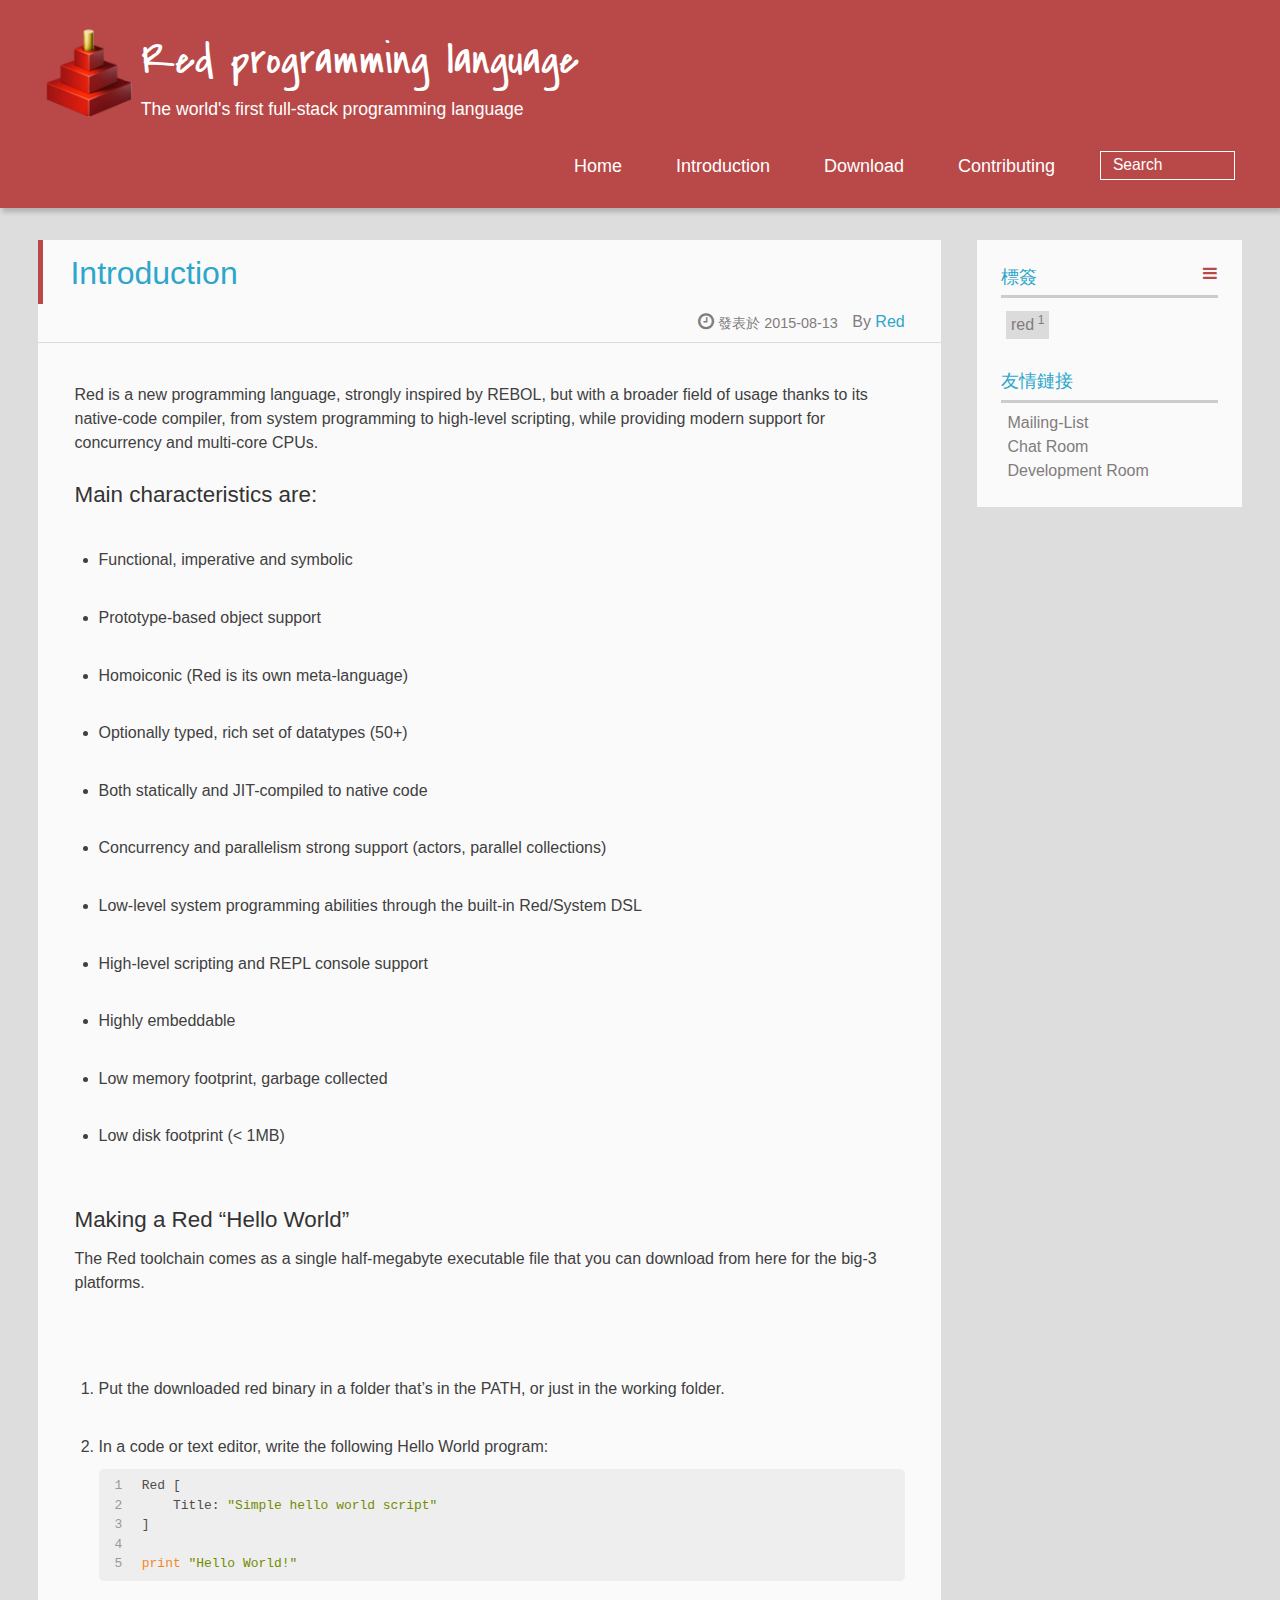
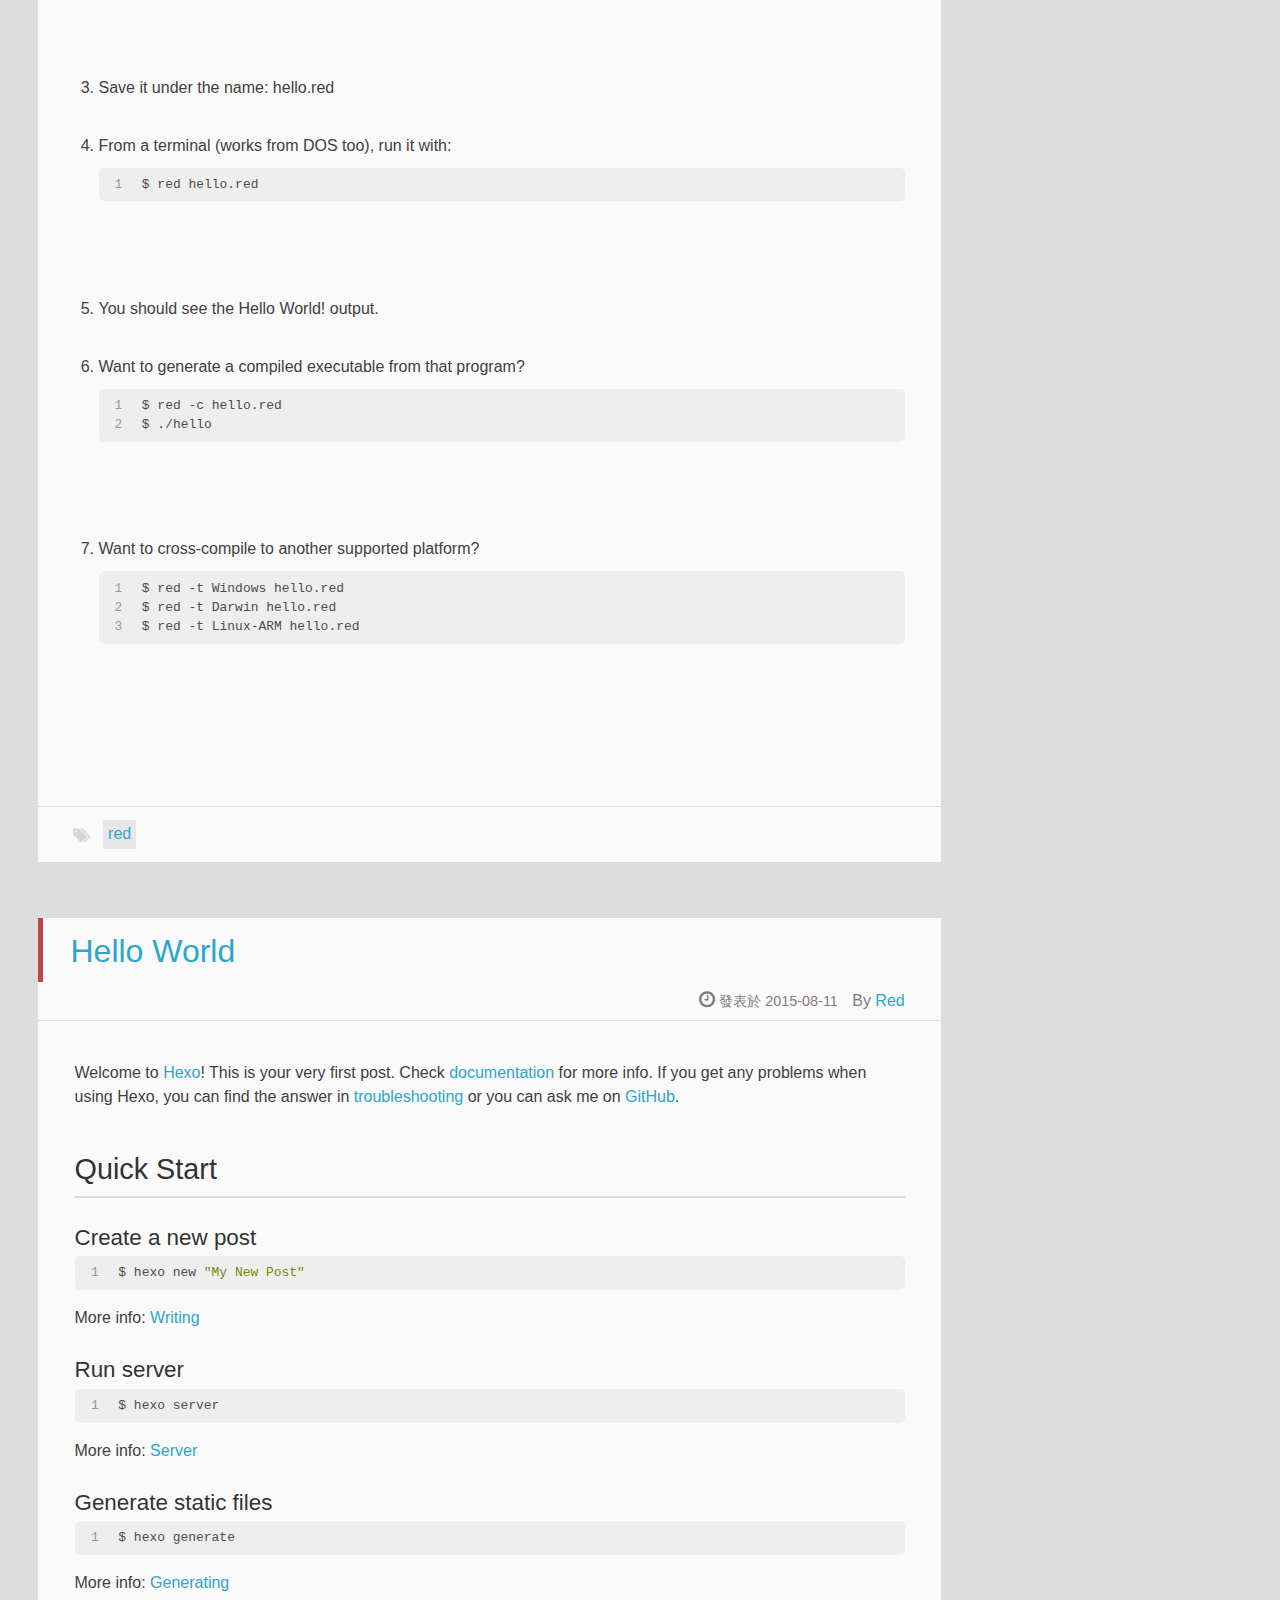
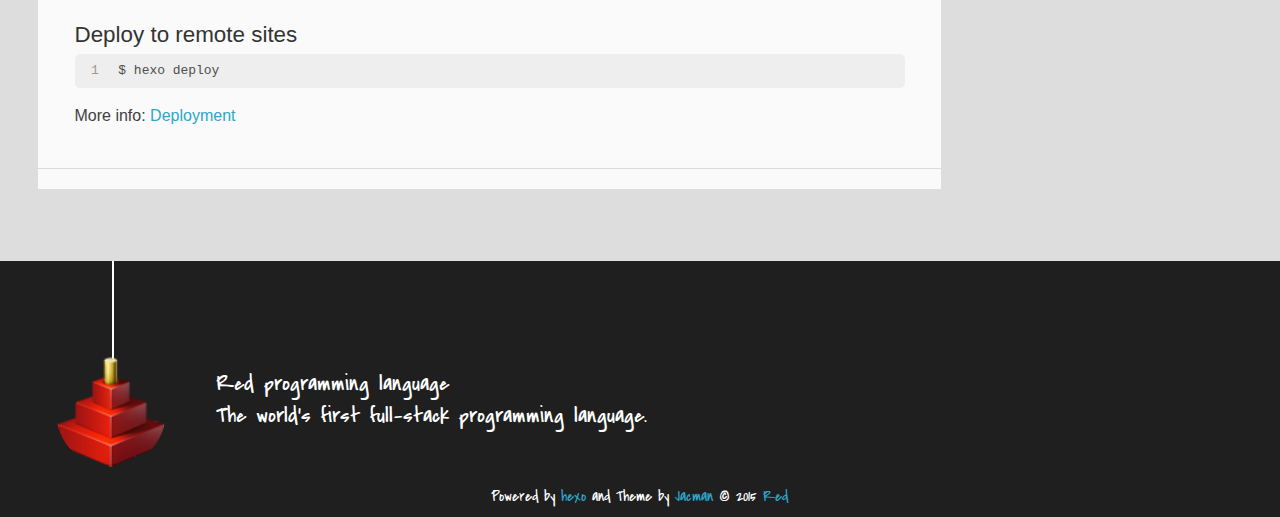
<file: index.html>
<!DOCTYPE HTML>
<html >
<head>
  <meta charset="UTF-8">
  
    <title>Red programming language</title>
    <meta name="viewport" content="width=device-width, initial-scale=1,user-scalable=no">
    
    <meta name="author" content="Red">
    

    
    <meta name="description" content="Red programming language-The world&apos;s first full-stack programming language">
<meta property="og:type" content="website">
<meta property="og:title" content="Red programming language">
<meta property="og:url" content="http://bridget0.github.io/index.html">
<meta property="og:site_name" content="Red programming language">
<meta property="og:description" content="Red programming language-The world&apos;s first full-stack programming language">
<meta name="twitter:card" content="summary">
<meta name="twitter:title" content="Red programming language">
<meta name="twitter:description" content="Red programming language-The world&apos;s first full-stack programming language">

    
    <link rel="alternative" href="/atom.xml" title="Red programming language" type="application/atom+xml">
    
    
    <link rel="icon" href="/img/favicon.ico">
    
    
    <link rel="apple-touch-icon" href="/img/jacman.jpg">
    <link rel="apple-touch-icon-precomposed" href="/img/jacman.jpg">
    
    <link rel="stylesheet" href="/css/style.css" type="text/css">
</head>

  <body>
    <header>
      
<div>
		
			<div id="imglogo">
				<a href="/"><img src="/img/logo.png" alt="Red programming language" title="Red programming language"/></a>
			</div>
			
			<div id="textlogo">
				<h1 class="site-name"><a href="/" title="Red programming language">Red programming language</a></h1>
				<h2 class="blog-motto">The world&#39;s first full-stack programming language</h2>
			</div>
			<div class="navbar"><a class="navbutton navmobile" href="#" title="菜單">
			</a></div>
			<nav class="animated">
				<ul>
					<ul>
					 
						<li><a href="/">Home</a></li>
					
						<li><a href="/Introduction">Introduction</a></li>
					
						<li><a href="/Download">Download</a></li>
					
						<li><a href="/Contributing">Contributing</a></li>
					
					<li>
 					
						<form class="search" action="/search/index.html" method="get" accept-charset="utf-8">
						<label>Search</label>
						<input type="text" class="st-default-search-input" maxlength="20" placeholder="Search" />
						</form>
					
					</li>
				</ul>
			</nav>			
</div>
    </header>
    <div id="container">
      <div id="main">

   
    
    <article class="post-expand post" itemprop="articleBody"> 
        <header class="article-info clearfix">
  <h1 itemprop="name">
    
      <a href="/2015/08/13/Introduction/" title="Introduction" itemprop="url">Introduction</a>
  </h1>
  <p class="article-author">By
       
		<a href="/about" title="Red" target="_blank" itemprop="author">Red</a>
		
  <p class="article-time">
    <time datetime="2015-08-13T09:15:58.740Z" itemprop="datePublished"> 發表於 2015-08-13</time>
    
  </p>
</header>
    <div class="article-content">
        
        <p>Red is a new programming language, strongly inspired by REBOL, but with a broader field of usage thanks to its native-code compiler, from system programming to high-level scripting, while providing modern support for concurrency and multi-core CPUs.</p>
<h3 id="Main_characteristics_are:">Main characteristics are:</h3><ul><br>    <li>Functional, imperative and symbolic</li><br>    <li>Prototype-based object support</li><br>    <li>Homoiconic (Red is its own meta-language)</li><br>    <li>Optionally typed, rich set of datatypes (50+)</li><br>    <li>Both statically and JIT-compiled to native code</li><br>    <li>Concurrency and parallelism strong support (actors, parallel collections)</li><br>    <li>Low-level system programming abilities through the built-in Red/System DSL</li><br>    <li>High-level scripting and REPL console support</li><br>    <li>Highly embeddable</li><br>    <li>Low memory footprint, garbage collected</li><br>    <li>Low disk footprint (&lt; 1MB)</li><br></ul>

<h3 id="Making_a_Red_“Hello_World”">Making a Red “Hello World”</h3><p>The Red toolchain comes as a single half-megabyte executable file that you can download from here for the big-3 platforms. </p>
<p><br><ol><br>    <li>Put the downloaded red binary in a folder that’s in the PATH, or just in the working folder.</li><br>    <li>In a code or text editor, write the following Hello World program:<br>    <figure class="highlight bash"><table><tr><td class="gutter"><pre><span class="line">1</span><br><span class="line">2</span><br><span class="line">3</span><br><span class="line">4</span><br><span class="line">5</span><br></pre></td><td class="code"><pre><span class="line">Red [</span><br><span class="line">    Title: <span class="string">"Simple hello world script"</span></span><br><span class="line">]</span><br><span class="line"></span><br><span class="line"><span class="built_in">print</span> <span class="string">"Hello World!"</span></span><br></pre></td></tr></table></figure><br><br>    </li><br>    <li>Save it under the name: hello.red</li><br>    <li>From a terminal (works from DOS too), run it with:<br>    <figure class="highlight bash"><table><tr><td class="gutter"><pre><span class="line">1</span><br></pre></td><td class="code"><pre><span class="line">$ red hello.red</span><br></pre></td></tr></table></figure><br><br>    </li><br>    <li>You should see the Hello World! output.</li><br>    <li>Want to generate a compiled executable from that program?<br>    <figure class="highlight bash"><table><tr><td class="gutter"><pre><span class="line">1</span><br><span class="line">2</span><br></pre></td><td class="code"><pre><span class="line">$ red -c hello.red</span><br><span class="line">$ ./hello</span><br></pre></td></tr></table></figure><br><br>    </li><br>    <li>Want to cross-compile to another supported platform?<br>    <figure class="highlight bash"><table><tr><td class="gutter"><pre><span class="line">1</span><br><span class="line">2</span><br><span class="line">3</span><br></pre></td><td class="code"><pre><span class="line">$ red -t Windows hello.red</span><br><span class="line">$ red -t Darwin hello.red</span><br><span class="line">$ red -t Linux-ARM hello.red</span><br></pre></td></tr></table></figure><br><br>    </li><br></ol><br></p>



        
        
        <p class="article-more-link">
          
       </p>
    </div>
    <footer class="article-footer clearfix">
<div class="article-catetags">


  <div class="article-tags">
  
  <span></span> <a href="/tags/red/">red</a>
  </div>

</div>




<div class="comments-count">
	
</div>

</footer>


    </article>






   
    
    <article class="post-expand post" itemprop="articleBody"> 
        <header class="article-info clearfix">
  <h1 itemprop="name">
    
      <a href="/2015/08/11/hello-world/" title="Hello World" itemprop="url">Hello World</a>
  </h1>
  <p class="article-author">By
       
		<a href="/about" title="Red" target="_blank" itemprop="author">Red</a>
		
  <p class="article-time">
    <time datetime="2015-08-11T06:05:43.097Z" itemprop="datePublished"> 發表於 2015-08-11</time>
    
  </p>
</header>
    <div class="article-content">
        
        <p>Welcome to <a href="http://hexo.io/" target="_blank" rel="external">Hexo</a>! This is your very first post. Check <a href="http://hexo.io/docs/" target="_blank" rel="external">documentation</a> for more info. If you get any problems when using Hexo, you can find the answer in <a href="http://hexo.io/docs/troubleshooting.html" target="_blank" rel="external">troubleshooting</a> or you can ask me on <a href="https://github.com/hexojs/hexo/issues" target="_blank" rel="external">GitHub</a>.</p>
<h2 id="Quick_Start">Quick Start</h2><h3 id="Create_a_new_post">Create a new post</h3><figure class="highlight bash"><table><tr><td class="gutter"><pre><span class="line">1</span><br></pre></td><td class="code"><pre><span class="line">$ hexo new <span class="string">"My New Post"</span></span><br></pre></td></tr></table></figure>
<p>More info: <a href="http://hexo.io/docs/writing.html" target="_blank" rel="external">Writing</a></p>
<h3 id="Run_server">Run server</h3><figure class="highlight bash"><table><tr><td class="gutter"><pre><span class="line">1</span><br></pre></td><td class="code"><pre><span class="line">$ hexo server</span><br></pre></td></tr></table></figure>
<p>More info: <a href="http://hexo.io/docs/server.html" target="_blank" rel="external">Server</a></p>
<h3 id="Generate_static_files">Generate static files</h3><figure class="highlight bash"><table><tr><td class="gutter"><pre><span class="line">1</span><br></pre></td><td class="code"><pre><span class="line">$ hexo generate</span><br></pre></td></tr></table></figure>
<p>More info: <a href="http://hexo.io/docs/generating.html" target="_blank" rel="external">Generating</a></p>
<h3 id="Deploy_to_remote_sites">Deploy to remote sites</h3><figure class="highlight bash"><table><tr><td class="gutter"><pre><span class="line">1</span><br></pre></td><td class="code"><pre><span class="line">$ hexo deploy</span><br></pre></td></tr></table></figure>
<p>More info: <a href="http://hexo.io/docs/deployment.html" target="_blank" rel="external">Deployment</a></p>

        
        
        <p class="article-more-link">
          
       </p>
    </div>
    <footer class="article-footer clearfix">
<div class="article-catetags">


</div>




<div class="comments-count">
	
</div>

</footer>


    </article>







</div>
      <div class="openaside"><a class="navbutton" href="#" title="顯示側邊欄"></a></div>

<div id="asidepart">
<div class="closeaside"><a class="closebutton" href="#" title="隱藏側邊欄"></a></div>
<aside class="clearfix">

  

  
<div class="tagslist">
	<p class="asidetitle">標簽</p>
		<ul class="clearfix">
		
			
				<li><a href="/tags/red/" title="red">red<sup>1</sup></a></li>
			
		
		</ul>
</div>


  <div class="linkslist">
  <p class="asidetitle">友情鏈接</p>
    <ul>
        
          <li>
            
            	<a href="http://groups.google.com/group/red-lang?hl=en" target="_blank" title="Mailing-List">Mailing-List</a>
            
          </li>
        
          <li>
            
            	<a href="http://chat.stackoverflow.com/rooms/291/rebol-and-red" target="_blank" title="Chat Room">Chat Room</a>
            
          </li>
        
          <li>
            
            	<a href="http://chat.stackoverflow.com/rooms/50258/red-development-team" target="_blank" title="Development Room">Development Room</a>
            
          </li>
        
    </ul>
</div>

  


</aside>
</div>
    </div>
    <footer><div id="footer" >
	
	<div class="line">
		<span></span>
		<div class="author"></div>
	</div>
	
	
	<section class="info">
		<p> Red programming language <br/>
			The world&#39;s first full-stack programming language.</p>
	</section>
	 
	<div class="social-font" class="clearfix">
		
		
		
		
		
		
		
		
		
		
	</div>
			
		

		<p class="copyright">
		Powered by <a href="http://hexo.io" target="_blank" title="hexo">hexo</a> and Theme by <a href="https://github.com/wuchong/jacman" target="_blank" title="Jacman">Jacman</a> © 2015 
		
		<a href="/about" target="_blank" title="Red">Red</a>
		
		
		</p>
		
		<script type="text/javascript">
		//swiftype search
		  (function(w,d,t,u,n,s,e){w['SwiftypeObject']=n;w[n]=w[n]||function(){
		  (w[n].q=w[n].q||[]).push(arguments);};s=d.createElement(t);
		  e=d.getElementsByTagName(t)[0];s.async=1;s.src=u;e.parentNode.insertBefore(s,e);
		  })(window,document,'script','//s.swiftypecdn.com/install/v2/st.js','_st');
		
		  _st('install','KSVUTHFFmGAveYEAMQdk','2.0.0');
		</script>
</div>
</footer>
    <script src="/js/jquery-2.0.3.min.js"></script>
<script src="/js/jquery.imagesloaded.min.js"></script>
<script src="/js/gallery.js"></script>
<script src="/js/jquery.qrcode-0.12.0.min.js"></script>

<script type="text/javascript">
$(document).ready(function(){ 
  $('.navbar').click(function(){
    $('header nav').toggleClass('shownav');
  });
  var myWidth = 0;
  function getSize(){
    if( typeof( window.innerWidth ) == 'number' ) {
      myWidth = window.innerWidth;
    } else if( document.documentElement && document.documentElement.clientWidth) {
      myWidth = document.documentElement.clientWidth;
    };
  };
  var m = $('#main'),
      a = $('#asidepart'),
      c = $('.closeaside'),
      o = $('.openaside');
  c.click(function(){
    a.addClass('fadeOut').css('display', 'none');
    o.css('display', 'block').addClass('fadeIn');
    m.addClass('moveMain');
  });
  o.click(function(){
    o.css('display', 'none').removeClass('beforeFadeIn');
    a.css('display', 'block').removeClass('fadeOut').addClass('fadeIn');      
    m.removeClass('moveMain');
  });
  $(window).scroll(function(){
    o.css("top",Math.max(80,260-$(this).scrollTop()));
  });
  
  $(window).resize(function(){
    getSize(); 
    if (myWidth >= 1024) {
      $('header nav').removeClass('shownav');
    }else{
      m.removeClass('moveMain');
      a.css('display', 'block').removeClass('fadeOut');
      o.css('display', 'none');
        
    }
  });
});
</script>










<link rel="stylesheet" href="/fancybox/jquery.fancybox.css" media="screen" type="text/css">
<script src="/fancybox/jquery.fancybox.pack.js"></script>
<script type="text/javascript">
$(document).ready(function(){ 
  $('.article-content').each(function(i){
    $(this).find('img').each(function(){
      if ($(this).parent().hasClass('fancybox')) return;
      var alt = this.alt;
      if (alt) $(this).after('<span class="caption">' + alt + '</span>');
      $(this).wrap('<a href="' + this.src + '" title="' + alt + '" class="fancybox"></a>');
    });
    $(this).find('.fancybox').each(function(){
      $(this).attr('rel', 'article' + i);
    });
  });
  if($.fancybox){
    $('.fancybox').fancybox();
  }
}); 
</script>



<!-- Analytics Begin -->





<!-- Analytics End -->

<!-- Totop Begin -->

	<div id="totop">
	<a title="返回頂部"><img src="/img/scrollup.png"/></a>
	</div>
	<script src="/js/totop.js"></script>

<!-- Totop End -->

<!-- MathJax Begin -->
<!-- mathjax config similar to math.stackexchange -->


<!-- MathJax End -->

<!-- Tiny_search Begin -->

<!-- Tiny_search End -->

  </body>
 </html>
</file>
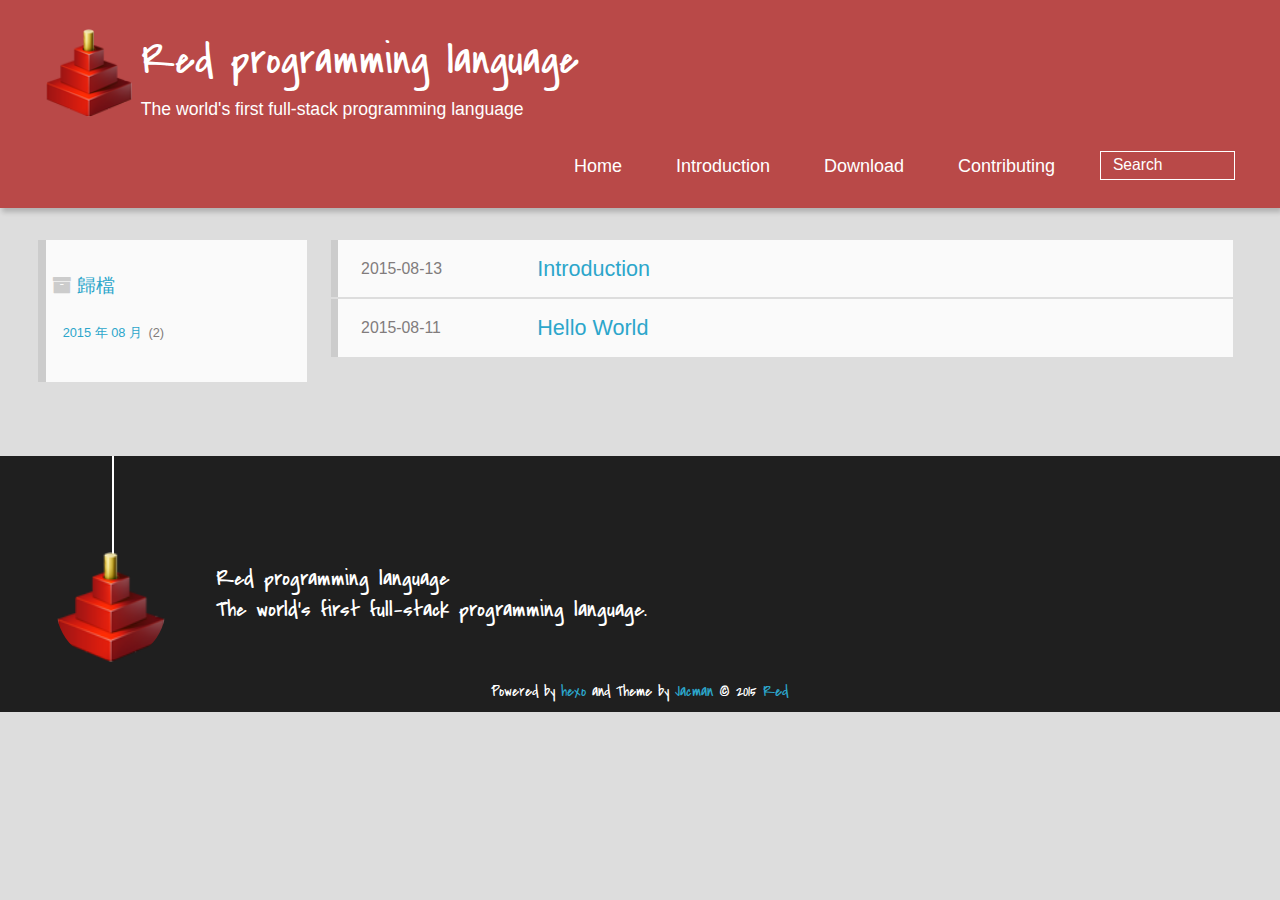
<file: archives/index.html>
<!DOCTYPE HTML>
<html >
<head>
  <meta charset="UTF-8">
  
    <title>歸檔 | Red programming language</title>
    <meta name="viewport" content="width=device-width, initial-scale=1,user-scalable=no">
    
    <meta name="author" content="Red">
    

    
    <meta name="description" content="Red programming language-The world&apos;s first full-stack programming language">
<meta property="og:type" content="website">
<meta property="og:title" content="Red programming language">
<meta property="og:url" content="http://bridget0.github.io/archives/index.html">
<meta property="og:site_name" content="Red programming language">
<meta property="og:description" content="Red programming language-The world&apos;s first full-stack programming language">
<meta name="twitter:card" content="summary">
<meta name="twitter:title" content="Red programming language">
<meta name="twitter:description" content="Red programming language-The world&apos;s first full-stack programming language">

    
    <link rel="alternative" href="/atom.xml" title="Red programming language" type="application/atom+xml">
    
    
    <link rel="icon" href="/img/favicon.ico">
    
    
    <link rel="apple-touch-icon" href="/img/jacman.jpg">
    <link rel="apple-touch-icon-precomposed" href="/img/jacman.jpg">
    
    <link rel="stylesheet" href="/css/style.css" type="text/css">
</head>

    <body>
      <header>
        
<div>
		
			<div id="imglogo">
				<a href="/"><img src="/img/logo.png" alt="Red programming language" title="Red programming language"/></a>
			</div>
			
			<div id="textlogo">
				<h1 class="site-name"><a href="/" title="Red programming language">Red programming language</a></h1>
				<h2 class="blog-motto">The world&#39;s first full-stack programming language</h2>
			</div>
			<div class="navbar"><a class="navbutton navmobile" href="#" title="菜單">
			</a></div>
			<nav class="animated">
				<ul>
					<ul>
					 
						<li><a href="/">Home</a></li>
					
						<li><a href="/Introduction">Introduction</a></li>
					
						<li><a href="/Download">Download</a></li>
					
						<li><a href="/Contributing">Contributing</a></li>
					
					<li>
 					
						<form class="search" action="/search/index.html" method="get" accept-charset="utf-8">
						<label>Search</label>
						<input type="text" class="st-default-search-input" maxlength="20" placeholder="Search" />
						</form>
					
					</li>
				</ul>
			</nav>			
</div>
      </header>
      <div id="container">
        

<div class="archive-title" >
  <h2 class="archive-icon">歸檔</h2>
  
  <div class="archiveslist archive-float clearfix">
   <ul class="archive-list"><li class="archive-list-item"><a class="archive-list-link" href="/archives/2015/08/">2015 年 08 月</a><span class="archive-list-count">2</span></li></ul>
 </div>
  
</div>
<div id="main" class="archive-part clearfix">
  <div id="archive-page">

  <section class="post" itemscope itemprop="blogPost">
  
    <a href="/2015/08/13/Introduction/" title="Introduction" itemprop="url">
  

    <time datetime="2015-08-13T09:15:58.740Z" itemprop="datePublished">2015-08-13</time>


    <h1 itemprop="name">Introduction</h1>

  </a>
</section>

  <section class="post" itemscope itemprop="blogPost">
  
    <a href="/2015/08/11/hello-world/" title="Hello World" itemprop="url">
  

    <time datetime="2015-08-11T06:05:43.097Z" itemprop="datePublished">2015-08-11</time>


    <h1 itemprop="name">Hello World</h1>

  </a>
</section>


  </div>
</div>

      </div>
      <footer><div id="footer" >
	
	<div class="line">
		<span></span>
		<div class="author"></div>
	</div>
	
	
	<section class="info">
		<p> Red programming language <br/>
			The world&#39;s first full-stack programming language.</p>
	</section>
	 
	<div class="social-font" class="clearfix">
		
		
		
		
		
		
		
		
		
		
	</div>
			
		

		<p class="copyright">
		Powered by <a href="http://hexo.io" target="_blank" title="hexo">hexo</a> and Theme by <a href="https://github.com/wuchong/jacman" target="_blank" title="Jacman">Jacman</a> © 2015 
		
		<a href="/about" target="_blank" title="Red">Red</a>
		
		
		</p>
		
		<script type="text/javascript">
		//swiftype search
		  (function(w,d,t,u,n,s,e){w['SwiftypeObject']=n;w[n]=w[n]||function(){
		  (w[n].q=w[n].q||[]).push(arguments);};s=d.createElement(t);
		  e=d.getElementsByTagName(t)[0];s.async=1;s.src=u;e.parentNode.insertBefore(s,e);
		  })(window,document,'script','//s.swiftypecdn.com/install/v2/st.js','_st');
		
		  _st('install','KSVUTHFFmGAveYEAMQdk','2.0.0');
		</script>
</div>
</footer>
      <script src="/js/jquery-2.0.3.min.js"></script>
<script src="/js/jquery.imagesloaded.min.js"></script>
<script src="/js/gallery.js"></script>
<script src="/js/jquery.qrcode-0.12.0.min.js"></script>

<script type="text/javascript">
$(document).ready(function(){ 
  $('.navbar').click(function(){
    $('header nav').toggleClass('shownav');
  });
  var myWidth = 0;
  function getSize(){
    if( typeof( window.innerWidth ) == 'number' ) {
      myWidth = window.innerWidth;
    } else if( document.documentElement && document.documentElement.clientWidth) {
      myWidth = document.documentElement.clientWidth;
    };
  };
  var m = $('#main'),
      a = $('#asidepart'),
      c = $('.closeaside'),
      o = $('.openaside');
  c.click(function(){
    a.addClass('fadeOut').css('display', 'none');
    o.css('display', 'block').addClass('fadeIn');
    m.addClass('moveMain');
  });
  o.click(function(){
    o.css('display', 'none').removeClass('beforeFadeIn');
    a.css('display', 'block').removeClass('fadeOut').addClass('fadeIn');      
    m.removeClass('moveMain');
  });
  $(window).scroll(function(){
    o.css("top",Math.max(80,260-$(this).scrollTop()));
  });
  
  $(window).resize(function(){
    getSize(); 
    if (myWidth >= 1024) {
      $('header nav').removeClass('shownav');
    }else{
      m.removeClass('moveMain');
      a.css('display', 'block').removeClass('fadeOut');
      o.css('display', 'none');
        
    }
  });
});
</script>










<link rel="stylesheet" href="/fancybox/jquery.fancybox.css" media="screen" type="text/css">
<script src="/fancybox/jquery.fancybox.pack.js"></script>
<script type="text/javascript">
$(document).ready(function(){ 
  $('.article-content').each(function(i){
    $(this).find('img').each(function(){
      if ($(this).parent().hasClass('fancybox')) return;
      var alt = this.alt;
      if (alt) $(this).after('<span class="caption">' + alt + '</span>');
      $(this).wrap('<a href="' + this.src + '" title="' + alt + '" class="fancybox"></a>');
    });
    $(this).find('.fancybox').each(function(){
      $(this).attr('rel', 'article' + i);
    });
  });
  if($.fancybox){
    $('.fancybox').fancybox();
  }
}); 
</script>



<!-- Analytics Begin -->





<!-- Analytics End -->

<!-- Totop Begin -->

	<div id="totop">
	<a title="返回頂部"><img src="/img/scrollup.png"/></a>
	</div>
	<script src="/js/totop.js"></script>

<!-- Totop End -->

<!-- MathJax Begin -->
<!-- mathjax config similar to math.stackexchange -->


<!-- MathJax End -->

<!-- Tiny_search Begin -->

<!-- Tiny_search End -->

    </body>
   </html>
</file>
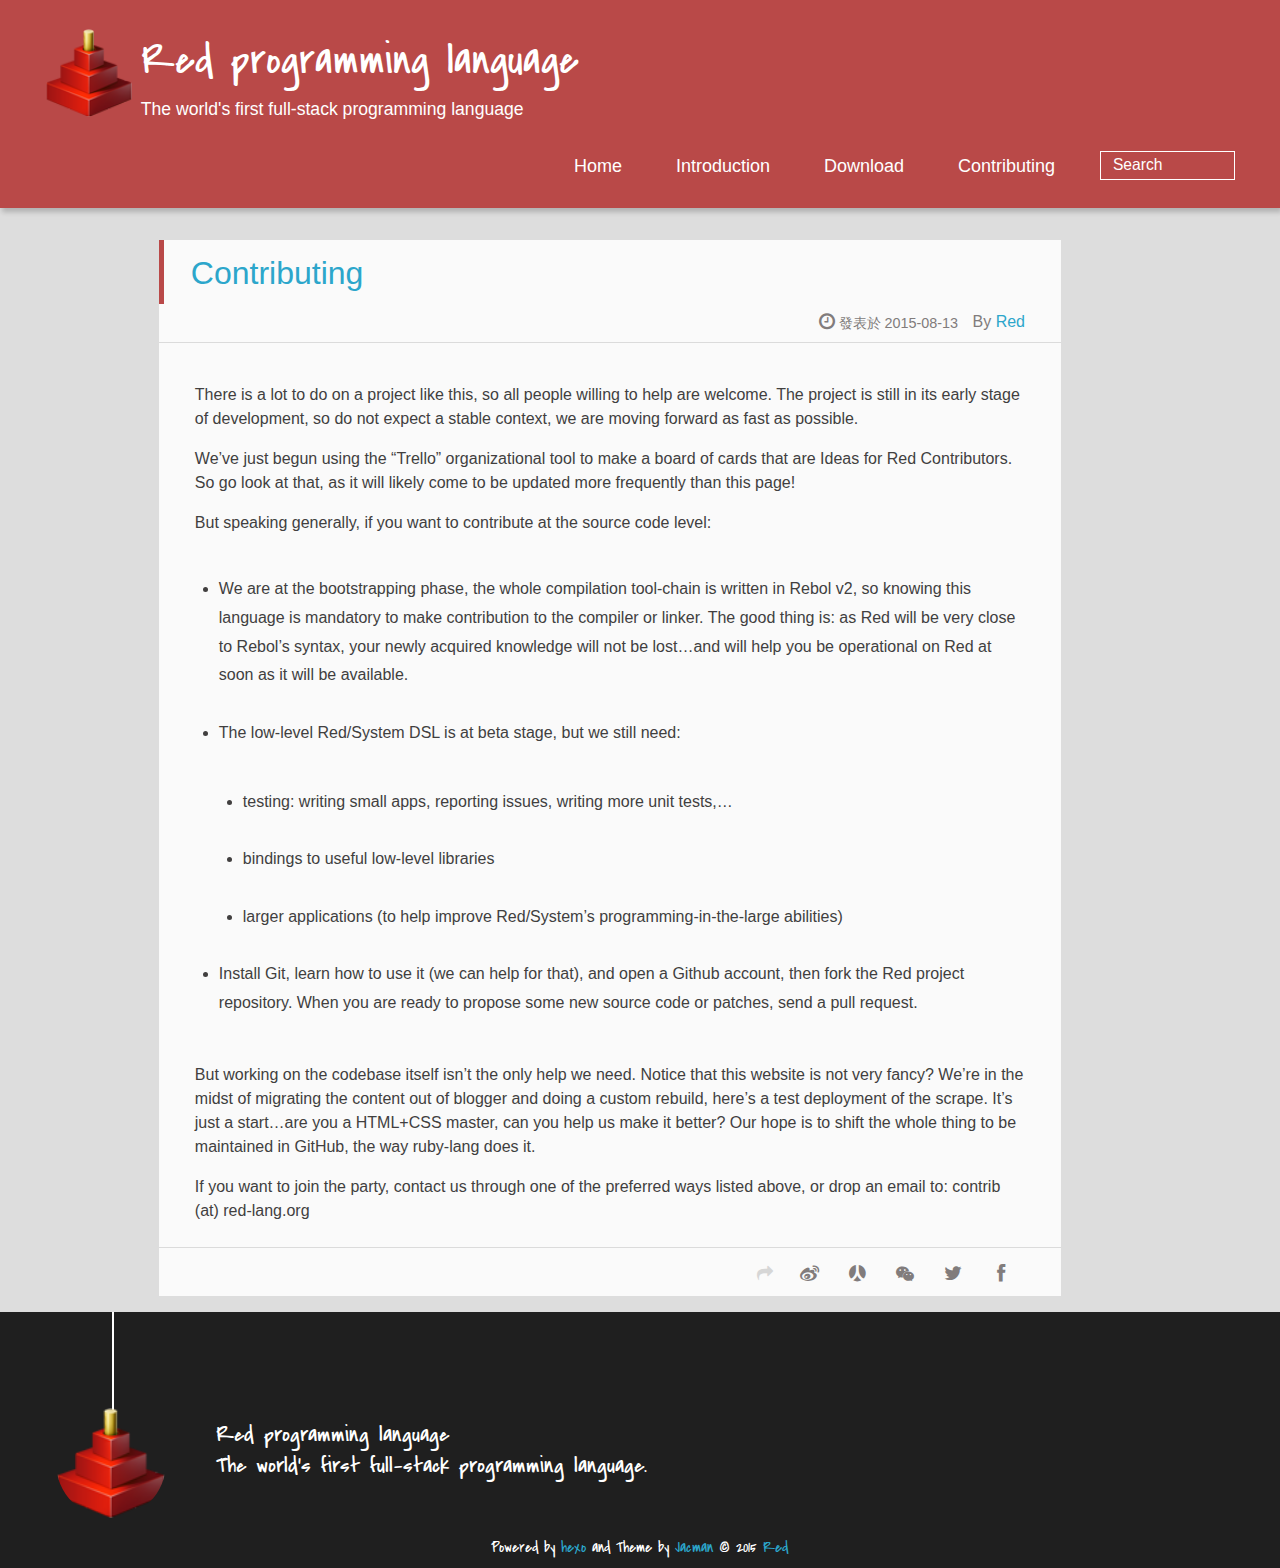
<file: Contributing/index.html>
<!DOCTYPE HTML>
<html >
<head>
  <meta charset="UTF-8">
  
    <title>Contributing | Red programming language</title>
    <meta name="viewport" content="width=device-width, initial-scale=1,user-scalable=no">
    
    <meta name="author" content="Red">
    

    
    <meta name="description" content="There is a lot to do on a project like this, so all people willing to help are welcome. The project is still in its early stage of development, so do not expect a stable context, we are moving forward">
<meta property="og:type" content="website">
<meta property="og:title" content="Contributing">
<meta property="og:url" content="http://bridget0.github.io/Contributing/index.html">
<meta property="og:site_name" content="Red programming language">
<meta property="og:description" content="There is a lot to do on a project like this, so all people willing to help are welcome. The project is still in its early stage of development, so do not expect a stable context, we are moving forward">
<meta property="og:updated_time" content="2015-08-13T09:25:32.818Z">
<meta name="twitter:card" content="summary">
<meta name="twitter:title" content="Contributing">
<meta name="twitter:description" content="There is a lot to do on a project like this, so all people willing to help are welcome. The project is still in its early stage of development, so do not expect a stable context, we are moving forward">

    
    <link rel="alternative" href="/atom.xml" title="Red programming language" type="application/atom+xml">
    
    
    <link rel="icon" href="/img/favicon.ico">
    
    
    <link rel="apple-touch-icon" href="/img/jacman.jpg">
    <link rel="apple-touch-icon-precomposed" href="/img/jacman.jpg">
    
    <link rel="stylesheet" href="/css/style.css" type="text/css">
</head>

      <body>
        <header>
          
<div>
		
			<div id="imglogo">
				<a href="/"><img src="/img/logo.png" alt="Red programming language" title="Red programming language"/></a>
			</div>
			
			<div id="textlogo">
				<h1 class="site-name"><a href="/" title="Red programming language">Red programming language</a></h1>
				<h2 class="blog-motto">The world&#39;s first full-stack programming language</h2>
			</div>
			<div class="navbar"><a class="navbutton navmobile" href="#" title="菜單">
			</a></div>
			<nav class="animated">
				<ul>
					<ul>
					 
						<li><a href="/">Home</a></li>
					
						<li><a href="/Introduction">Introduction</a></li>
					
						<li><a href="/Download">Download</a></li>
					
						<li><a href="/Contributing">Contributing</a></li>
					
					<li>
 					
						<form class="search" action="/search/index.html" method="get" accept-charset="utf-8">
						<label>Search</label>
						<input type="text" class="st-default-search-input" maxlength="20" placeholder="Search" />
						</form>
					
					</li>
				</ul>
			</nav>			
</div>
        </header>
        <div id="container">
          <div id="main" class="page" itemscope itemprop="blogPost">
  
	<article itemprop="articleBody"> 
		<header class="article-info clearfix">
  <h1 itemprop="name">
    
      <a href="/Contributing/index.html" title="Contributing" itemprop="url">Contributing</a>
  </h1>
  <p class="article-author">By
       
		<a href="/about" title="Red" target="_blank" itemprop="author">Red</a>
		
  <p class="article-time">
    <time datetime="2015-08-13T09:25:32.818Z" itemprop="datePublished"> 發表於 2015-08-13</time>
    
  </p>
</header>
	<div class="article-content">
		
		<p>There is a lot to do on a project like this, so all people willing to help are welcome. The project is still in its early stage of development, so do not expect a stable context, we are moving forward as fast as possible.</p>
<p>We’ve just begun using the “Trello” organizational tool to make a board of cards that are Ideas for Red Contributors. So go look at that, as it will likely come to be updated more frequently than this page!</p>
<p>But speaking generally, if you want to contribute at the source code level:</p>
<ul><br>    <li>We are at the bootstrapping phase, the whole compilation tool-chain is written in Rebol v2, so knowing this language is mandatory to make contribution to the compiler or linker. The good thing is: as Red will be very close to Rebol’s syntax, your newly acquired knowledge will not be lost…and will help you be operational on Red at soon as it will be available.</li><br>    <li>The low-level Red/System DSL is at beta stage, but we still need:<br>        <ul><br>            <li>testing: writing small apps, reporting issues, writing more unit tests,…</li><br>            <li>bindings to useful low-level libraries</li><br>            <li>larger applications (to help improve Red/System’s programming-in-the-large abilities)</li></ul></li><br>    <li>Install Git, learn how to use it (we can help for that), and open a Github account, then fork the Red project repository. When you are ready to propose some new source code or patches, send a pull request.</li><br></ul>

<p>But working on the codebase itself isn’t the only help we need. Notice that this website is not very fancy? We’re in the midst of migrating the content out of blogger and doing a custom rebuild, here’s a test deployment of the scrape. It’s just a start…are you a HTML+CSS master, can you help us make it better? Our hope is to shift the whole thing to be maintained in GitHub, the way ruby-lang does it.</p>
<p>If you want to join the party, contact us through one of the preferred ways listed above, or drop an email to: contrib (at) red-lang.org</p>
  
	</div>
		<footer class="article-footer clearfix">
<div class="article-catetags">


</div>



	<div class="article-share" id="share">
	
	  <div data-url="http://bridget0.github.io/Contributing/index.html" data-title="Contributing | Red programming language" data-tsina="null" class="share clearfix">
	  </div>
	
	</div>


</footer>

   	       
	</article>
	
	

</div>  
        </div>
        <footer><div id="footer" >
	
	<div class="line">
		<span></span>
		<div class="author"></div>
	</div>
	
	
	<section class="info">
		<p> Red programming language <br/>
			The world&#39;s first full-stack programming language.</p>
	</section>
	 
	<div class="social-font" class="clearfix">
		
		
		
		
		
		
		
		
		
		
	</div>
			
		

		<p class="copyright">
		Powered by <a href="http://hexo.io" target="_blank" title="hexo">hexo</a> and Theme by <a href="https://github.com/wuchong/jacman" target="_blank" title="Jacman">Jacman</a> © 2015 
		
		<a href="/about" target="_blank" title="Red">Red</a>
		
		
		</p>
		
		<script type="text/javascript">
		//swiftype search
		  (function(w,d,t,u,n,s,e){w['SwiftypeObject']=n;w[n]=w[n]||function(){
		  (w[n].q=w[n].q||[]).push(arguments);};s=d.createElement(t);
		  e=d.getElementsByTagName(t)[0];s.async=1;s.src=u;e.parentNode.insertBefore(s,e);
		  })(window,document,'script','//s.swiftypecdn.com/install/v2/st.js','_st');
		
		  _st('install','KSVUTHFFmGAveYEAMQdk','2.0.0');
		</script>
</div>
</footer>
        <script src="/js/jquery-2.0.3.min.js"></script>
<script src="/js/jquery.imagesloaded.min.js"></script>
<script src="/js/gallery.js"></script>
<script src="/js/jquery.qrcode-0.12.0.min.js"></script>

<script type="text/javascript">
$(document).ready(function(){ 
  $('.navbar').click(function(){
    $('header nav').toggleClass('shownav');
  });
  var myWidth = 0;
  function getSize(){
    if( typeof( window.innerWidth ) == 'number' ) {
      myWidth = window.innerWidth;
    } else if( document.documentElement && document.documentElement.clientWidth) {
      myWidth = document.documentElement.clientWidth;
    };
  };
  var m = $('#main'),
      a = $('#asidepart'),
      c = $('.closeaside'),
      o = $('.openaside');
  c.click(function(){
    a.addClass('fadeOut').css('display', 'none');
    o.css('display', 'block').addClass('fadeIn');
    m.addClass('moveMain');
  });
  o.click(function(){
    o.css('display', 'none').removeClass('beforeFadeIn');
    a.css('display', 'block').removeClass('fadeOut').addClass('fadeIn');      
    m.removeClass('moveMain');
  });
  $(window).scroll(function(){
    o.css("top",Math.max(80,260-$(this).scrollTop()));
  });
  
  $(window).resize(function(){
    getSize(); 
    if (myWidth >= 1024) {
      $('header nav').removeClass('shownav');
    }else{
      m.removeClass('moveMain');
      a.css('display', 'block').removeClass('fadeOut');
      o.css('display', 'none');
        
    }
  });
});
</script>


<script type="text/javascript">
$(document).ready(function(){ 
  var $this = $('.share'),
      url = $this.attr('data-url'),
      encodedUrl = encodeURIComponent(url),
      title = $this.attr('data-title'),
      tsina = $this.attr('data-tsina'),
      description = $this.attr('description');
  var html = [
  '<div class="hoverqrcode clearfix"></div>',
  '<a class="overlay" id="qrcode"></a>',
  '<a href="https://www.facebook.com/sharer.php?u=' + encodedUrl + '" class="article-share-facebook" target="_blank" title="Facebook"></a>',
  '<a href="https://twitter.com/intent/tweet?url=' + encodedUrl + '" class="article-share-twitter" target="_blank" title="Twitter"></a>',
  '<a href="#qrcode" class="article-share-qrcode" title="微信"></a>',
  '<a href="http://widget.renren.com/dialog/share?resourceUrl=' + encodedUrl + '&srcUrl=' + encodedUrl + '&title=' + title +'" class="article-share-renren" target="_blank" title="人人"></a>',
  '<a href="http://service.weibo.com/share/share.php?title='+title+'&url='+encodedUrl +'&ralateUid='+ tsina +'&searchPic=true&style=number' +'" class="article-share-weibo" target="_blank" title="微博"></a>',
  '<span title="Share to"></span>'
  ].join('');
  $this.append(html);

  $('.hoverqrcode').hide();

  var myWidth = 0;
  function updatehoverqrcode(){
    if( typeof( window.innerWidth ) == 'number' ) {
      myWidth = window.innerWidth;
    } else if( document.documentElement && document.documentElement.clientWidth) {
      myWidth = document.documentElement.clientWidth;
    };
    var qrsize = myWidth > 1024 ? 200:100;
    var options = {render: 'image', size: qrsize, fill: '#2ca6cb', text: url, radius: 0.5, quiet: 1};
    var p = $('.article-share-qrcode').position();
    $('.hoverqrcode').empty().css('width', qrsize).css('height', qrsize)
                          .css('left', p.left-qrsize/2+20).css('top', p.top-qrsize-10)
                          .qrcode(options);
  };
  $(window).resize(function(){
    $('.hoverqrcode').hide();
  });
  $('.article-share-qrcode').click(function(){
    updatehoverqrcode();
    $('.hoverqrcode').toggle();
  });
  $('.article-share-qrcode').hover(function(){}, function(){
      $('.hoverqrcode').hide();
  });
});   
</script>









<link rel="stylesheet" href="/fancybox/jquery.fancybox.css" media="screen" type="text/css">
<script src="/fancybox/jquery.fancybox.pack.js"></script>
<script type="text/javascript">
$(document).ready(function(){ 
  $('.article-content').each(function(i){
    $(this).find('img').each(function(){
      if ($(this).parent().hasClass('fancybox')) return;
      var alt = this.alt;
      if (alt) $(this).after('<span class="caption">' + alt + '</span>');
      $(this).wrap('<a href="' + this.src + '" title="' + alt + '" class="fancybox"></a>');
    });
    $(this).find('.fancybox').each(function(){
      $(this).attr('rel', 'article' + i);
    });
  });
  if($.fancybox){
    $('.fancybox').fancybox();
  }
}); 
</script>



<!-- Analytics Begin -->





<!-- Analytics End -->

<!-- Totop Begin -->

	<div id="totop">
	<a title="返回頂部"><img src="/img/scrollup.png"/></a>
	</div>
	<script src="/js/totop.js"></script>

<!-- Totop End -->

<!-- MathJax Begin -->
<!-- mathjax config similar to math.stackexchange -->


<!-- MathJax End -->

<!-- Tiny_search Begin -->

<!-- Tiny_search End -->

      </body>
     </html>
</file>
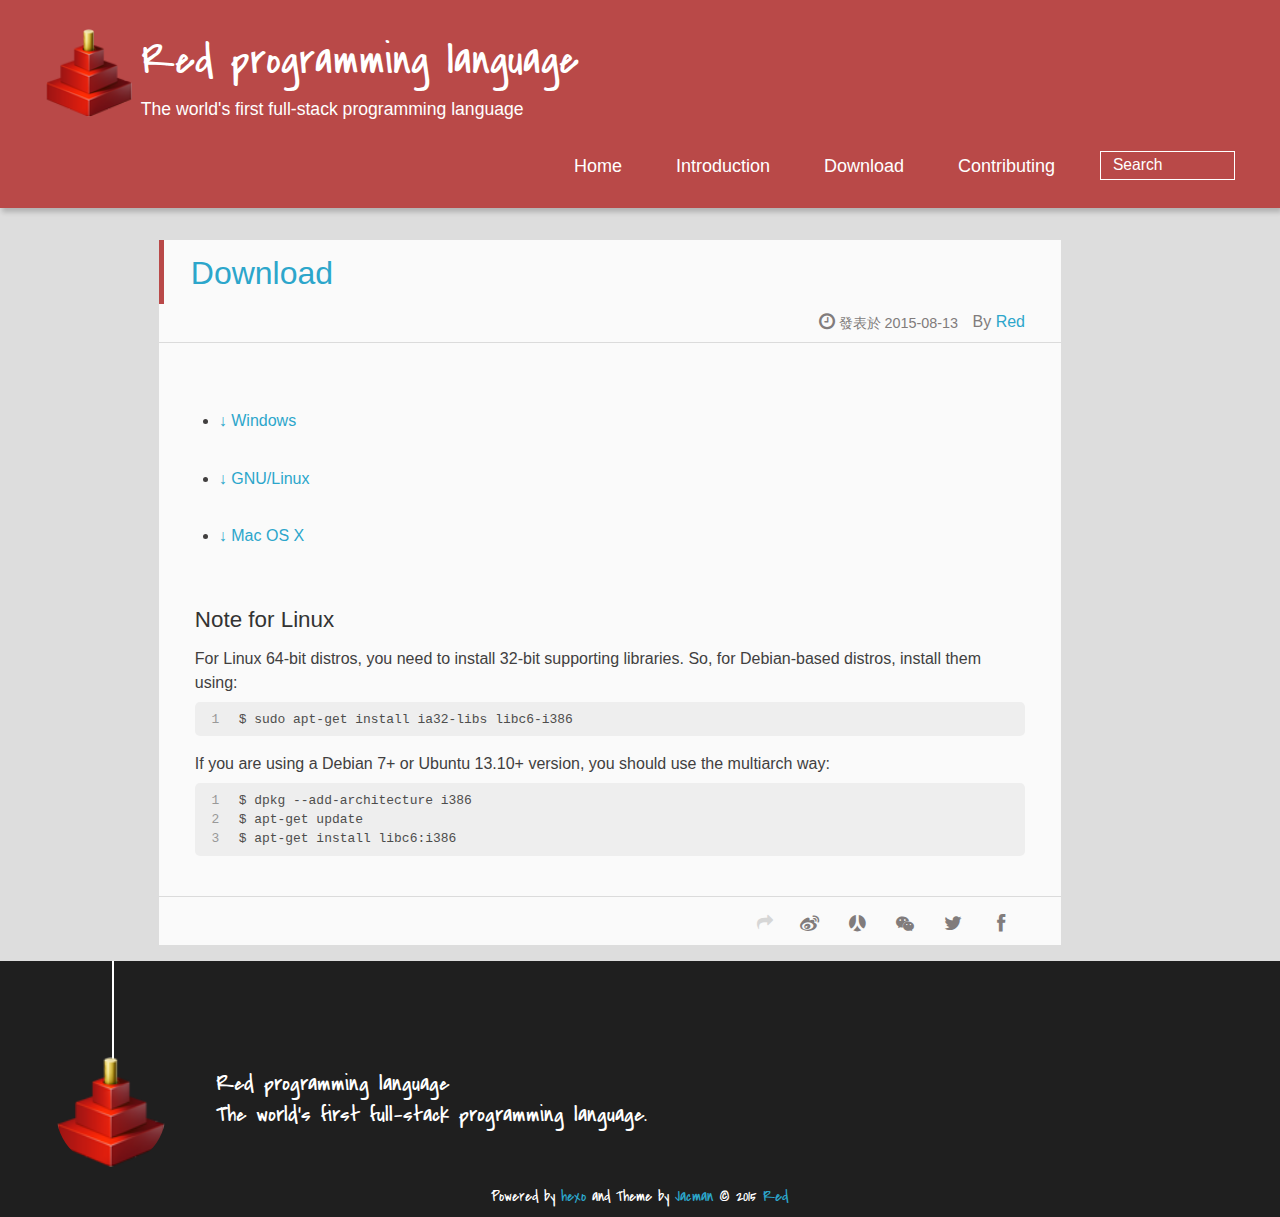
<file: Download/index.html>
<!DOCTYPE HTML>
<html >
<head>
  <meta charset="UTF-8">
  
    <title>Download | Red programming language</title>
    <meta name="viewport" content="width=device-width, initial-scale=1,user-scalable=no">
    
    <meta name="author" content="Red">
    

    
    <meta name="description" content="↓ Windows↓ GNU/Linux↓ Mac OS X

Note for LinuxFor Linux 64-bit distros, you need to install 32-bit supporting libraries. So, for Debian-based distros, install them using:1$ sudo apt-get install ia32-l">
<meta property="og:type" content="website">
<meta property="og:title" content="Download">
<meta property="og:url" content="http://bridget0.github.io/Download/index.html">
<meta property="og:site_name" content="Red programming language">
<meta property="og:description" content="↓ Windows↓ GNU/Linux↓ Mac OS X

Note for LinuxFor Linux 64-bit distros, you need to install 32-bit supporting libraries. So, for Debian-based distros, install them using:1$ sudo apt-get install ia32-l">
<meta property="og:updated_time" content="2015-08-13T09:24:53.067Z">
<meta name="twitter:card" content="summary">
<meta name="twitter:title" content="Download">
<meta name="twitter:description" content="↓ Windows↓ GNU/Linux↓ Mac OS X

Note for LinuxFor Linux 64-bit distros, you need to install 32-bit supporting libraries. So, for Debian-based distros, install them using:1$ sudo apt-get install ia32-l">

    
    <link rel="alternative" href="/atom.xml" title="Red programming language" type="application/atom+xml">
    
    
    <link rel="icon" href="/img/favicon.ico">
    
    
    <link rel="apple-touch-icon" href="/img/jacman.jpg">
    <link rel="apple-touch-icon-precomposed" href="/img/jacman.jpg">
    
    <link rel="stylesheet" href="/css/style.css" type="text/css">
</head>

      <body>
        <header>
          
<div>
		
			<div id="imglogo">
				<a href="/"><img src="/img/logo.png" alt="Red programming language" title="Red programming language"/></a>
			</div>
			
			<div id="textlogo">
				<h1 class="site-name"><a href="/" title="Red programming language">Red programming language</a></h1>
				<h2 class="blog-motto">The world&#39;s first full-stack programming language</h2>
			</div>
			<div class="navbar"><a class="navbutton navmobile" href="#" title="菜單">
			</a></div>
			<nav class="animated">
				<ul>
					<ul>
					 
						<li><a href="/">Home</a></li>
					
						<li><a href="/Introduction">Introduction</a></li>
					
						<li><a href="/Download">Download</a></li>
					
						<li><a href="/Contributing">Contributing</a></li>
					
					<li>
 					
						<form class="search" action="/search/index.html" method="get" accept-charset="utf-8">
						<label>Search</label>
						<input type="text" class="st-default-search-input" maxlength="20" placeholder="Search" />
						</form>
					
					</li>
				</ul>
			</nav>			
</div>
        </header>
        <div id="container">
          <div id="main" class="page" itemscope itemprop="blogPost">
  
	<article itemprop="articleBody"> 
		<header class="article-info clearfix">
  <h1 itemprop="name">
    
      <a href="/Download/index.html" title="Download" itemprop="url">Download</a>
  </h1>
  <p class="article-author">By
       
		<a href="/about" title="Red" target="_blank" itemprop="author">Red</a>
		
  <p class="article-time">
    <time datetime="2015-08-13T09:24:53.067Z" itemprop="datePublished"> 發表於 2015-08-13</time>
    
  </p>
</header>
	<div class="article-content">
		
		<ul><br><li><a href="http://static.red-lang.org/dl/win/red-054.exe" target="_blank" rel="external">↓ Windows</a></li><br><li><a href="http://static.red-lang.org/dl/linux/red-054" target="_blank" rel="external">↓ GNU/Linux</a></li><br><li><a href="http://static.red-lang.org/dl/mac/red-054" target="_blank" rel="external">↓ Mac OS X</a></li><br></ul>

<h3 id="Note_for_Linux">Note for Linux</h3><p>For Linux 64-bit distros, you need to install 32-bit supporting libraries. So, for Debian-based distros, install them using:<br><figure class="highlight bash"><table><tr><td class="gutter"><pre><span class="line">1</span><br></pre></td><td class="code"><pre><span class="line">$ sudo apt-get install ia32-libs libc6-i386</span><br></pre></td></tr></table></figure></p>
<p>If you are using a Debian 7+ or Ubuntu 13.10+ version, you should use the multiarch way:<br><figure class="highlight bash"><table><tr><td class="gutter"><pre><span class="line">1</span><br><span class="line">2</span><br><span class="line">3</span><br></pre></td><td class="code"><pre><span class="line">$ dpkg --add-architecture i386</span><br><span class="line">$ apt-get update</span><br><span class="line">$ apt-get install libc6:i386</span><br></pre></td></tr></table></figure></p>
  
	</div>
		<footer class="article-footer clearfix">
<div class="article-catetags">


</div>



	<div class="article-share" id="share">
	
	  <div data-url="http://bridget0.github.io/Download/index.html" data-title="Download | Red programming language" data-tsina="null" class="share clearfix">
	  </div>
	
	</div>


</footer>

   	       
	</article>
	
	

</div>  
        </div>
        <footer><div id="footer" >
	
	<div class="line">
		<span></span>
		<div class="author"></div>
	</div>
	
	
	<section class="info">
		<p> Red programming language <br/>
			The world&#39;s first full-stack programming language.</p>
	</section>
	 
	<div class="social-font" class="clearfix">
		
		
		
		
		
		
		
		
		
		
	</div>
			
		

		<p class="copyright">
		Powered by <a href="http://hexo.io" target="_blank" title="hexo">hexo</a> and Theme by <a href="https://github.com/wuchong/jacman" target="_blank" title="Jacman">Jacman</a> © 2015 
		
		<a href="/about" target="_blank" title="Red">Red</a>
		
		
		</p>
		
		<script type="text/javascript">
		//swiftype search
		  (function(w,d,t,u,n,s,e){w['SwiftypeObject']=n;w[n]=w[n]||function(){
		  (w[n].q=w[n].q||[]).push(arguments);};s=d.createElement(t);
		  e=d.getElementsByTagName(t)[0];s.async=1;s.src=u;e.parentNode.insertBefore(s,e);
		  })(window,document,'script','//s.swiftypecdn.com/install/v2/st.js','_st');
		
		  _st('install','KSVUTHFFmGAveYEAMQdk','2.0.0');
		</script>
</div>
</footer>
        <script src="/js/jquery-2.0.3.min.js"></script>
<script src="/js/jquery.imagesloaded.min.js"></script>
<script src="/js/gallery.js"></script>
<script src="/js/jquery.qrcode-0.12.0.min.js"></script>

<script type="text/javascript">
$(document).ready(function(){ 
  $('.navbar').click(function(){
    $('header nav').toggleClass('shownav');
  });
  var myWidth = 0;
  function getSize(){
    if( typeof( window.innerWidth ) == 'number' ) {
      myWidth = window.innerWidth;
    } else if( document.documentElement && document.documentElement.clientWidth) {
      myWidth = document.documentElement.clientWidth;
    };
  };
  var m = $('#main'),
      a = $('#asidepart'),
      c = $('.closeaside'),
      o = $('.openaside');
  c.click(function(){
    a.addClass('fadeOut').css('display', 'none');
    o.css('display', 'block').addClass('fadeIn');
    m.addClass('moveMain');
  });
  o.click(function(){
    o.css('display', 'none').removeClass('beforeFadeIn');
    a.css('display', 'block').removeClass('fadeOut').addClass('fadeIn');      
    m.removeClass('moveMain');
  });
  $(window).scroll(function(){
    o.css("top",Math.max(80,260-$(this).scrollTop()));
  });
  
  $(window).resize(function(){
    getSize(); 
    if (myWidth >= 1024) {
      $('header nav').removeClass('shownav');
    }else{
      m.removeClass('moveMain');
      a.css('display', 'block').removeClass('fadeOut');
      o.css('display', 'none');
        
    }
  });
});
</script>


<script type="text/javascript">
$(document).ready(function(){ 
  var $this = $('.share'),
      url = $this.attr('data-url'),
      encodedUrl = encodeURIComponent(url),
      title = $this.attr('data-title'),
      tsina = $this.attr('data-tsina'),
      description = $this.attr('description');
  var html = [
  '<div class="hoverqrcode clearfix"></div>',
  '<a class="overlay" id="qrcode"></a>',
  '<a href="https://www.facebook.com/sharer.php?u=' + encodedUrl + '" class="article-share-facebook" target="_blank" title="Facebook"></a>',
  '<a href="https://twitter.com/intent/tweet?url=' + encodedUrl + '" class="article-share-twitter" target="_blank" title="Twitter"></a>',
  '<a href="#qrcode" class="article-share-qrcode" title="微信"></a>',
  '<a href="http://widget.renren.com/dialog/share?resourceUrl=' + encodedUrl + '&srcUrl=' + encodedUrl + '&title=' + title +'" class="article-share-renren" target="_blank" title="人人"></a>',
  '<a href="http://service.weibo.com/share/share.php?title='+title+'&url='+encodedUrl +'&ralateUid='+ tsina +'&searchPic=true&style=number' +'" class="article-share-weibo" target="_blank" title="微博"></a>',
  '<span title="Share to"></span>'
  ].join('');
  $this.append(html);

  $('.hoverqrcode').hide();

  var myWidth = 0;
  function updatehoverqrcode(){
    if( typeof( window.innerWidth ) == 'number' ) {
      myWidth = window.innerWidth;
    } else if( document.documentElement && document.documentElement.clientWidth) {
      myWidth = document.documentElement.clientWidth;
    };
    var qrsize = myWidth > 1024 ? 200:100;
    var options = {render: 'image', size: qrsize, fill: '#2ca6cb', text: url, radius: 0.5, quiet: 1};
    var p = $('.article-share-qrcode').position();
    $('.hoverqrcode').empty().css('width', qrsize).css('height', qrsize)
                          .css('left', p.left-qrsize/2+20).css('top', p.top-qrsize-10)
                          .qrcode(options);
  };
  $(window).resize(function(){
    $('.hoverqrcode').hide();
  });
  $('.article-share-qrcode').click(function(){
    updatehoverqrcode();
    $('.hoverqrcode').toggle();
  });
  $('.article-share-qrcode').hover(function(){}, function(){
      $('.hoverqrcode').hide();
  });
});   
</script>









<link rel="stylesheet" href="/fancybox/jquery.fancybox.css" media="screen" type="text/css">
<script src="/fancybox/jquery.fancybox.pack.js"></script>
<script type="text/javascript">
$(document).ready(function(){ 
  $('.article-content').each(function(i){
    $(this).find('img').each(function(){
      if ($(this).parent().hasClass('fancybox')) return;
      var alt = this.alt;
      if (alt) $(this).after('<span class="caption">' + alt + '</span>');
      $(this).wrap('<a href="' + this.src + '" title="' + alt + '" class="fancybox"></a>');
    });
    $(this).find('.fancybox').each(function(){
      $(this).attr('rel', 'article' + i);
    });
  });
  if($.fancybox){
    $('.fancybox').fancybox();
  }
}); 
</script>



<!-- Analytics Begin -->





<!-- Analytics End -->

<!-- Totop Begin -->

	<div id="totop">
	<a title="返回頂部"><img src="/img/scrollup.png"/></a>
	</div>
	<script src="/js/totop.js"></script>

<!-- Totop End -->

<!-- MathJax Begin -->
<!-- mathjax config similar to math.stackexchange -->


<!-- MathJax End -->

<!-- Tiny_search Begin -->

<!-- Tiny_search End -->

      </body>
     </html>
</file>
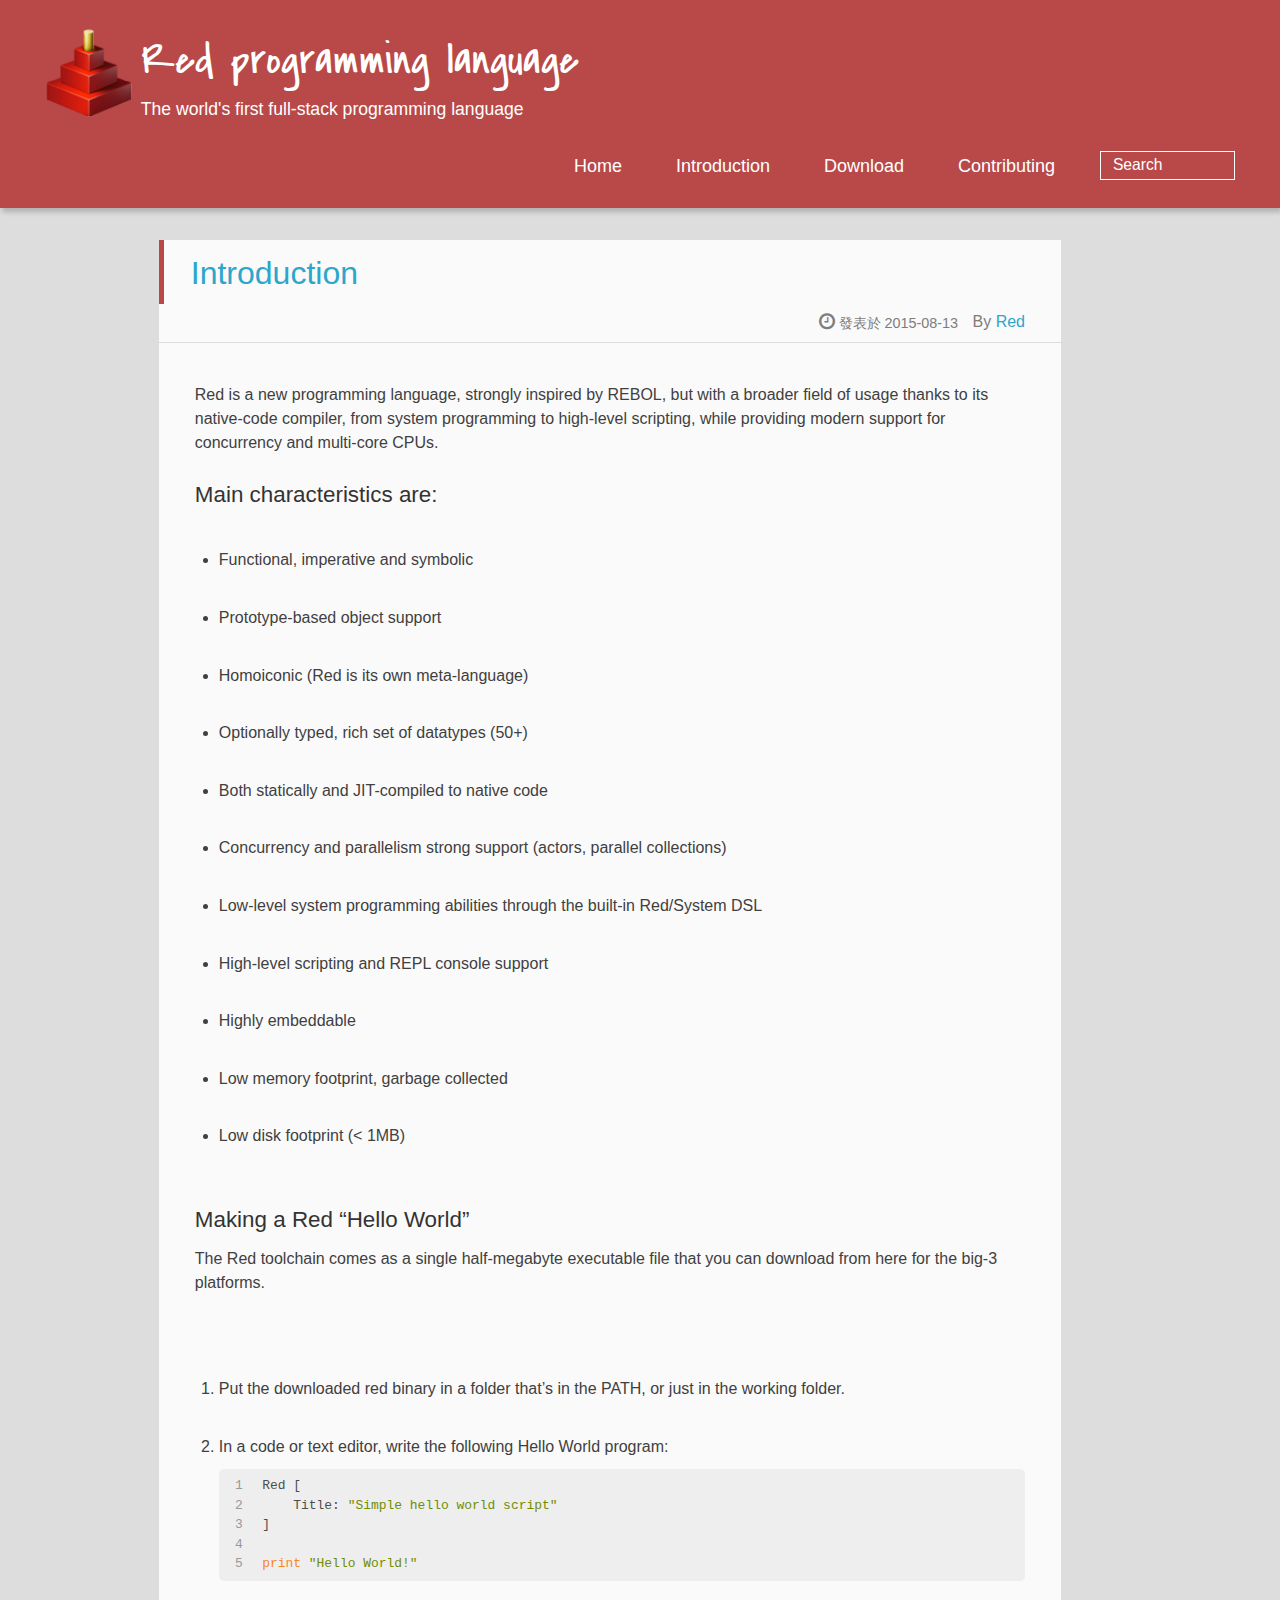
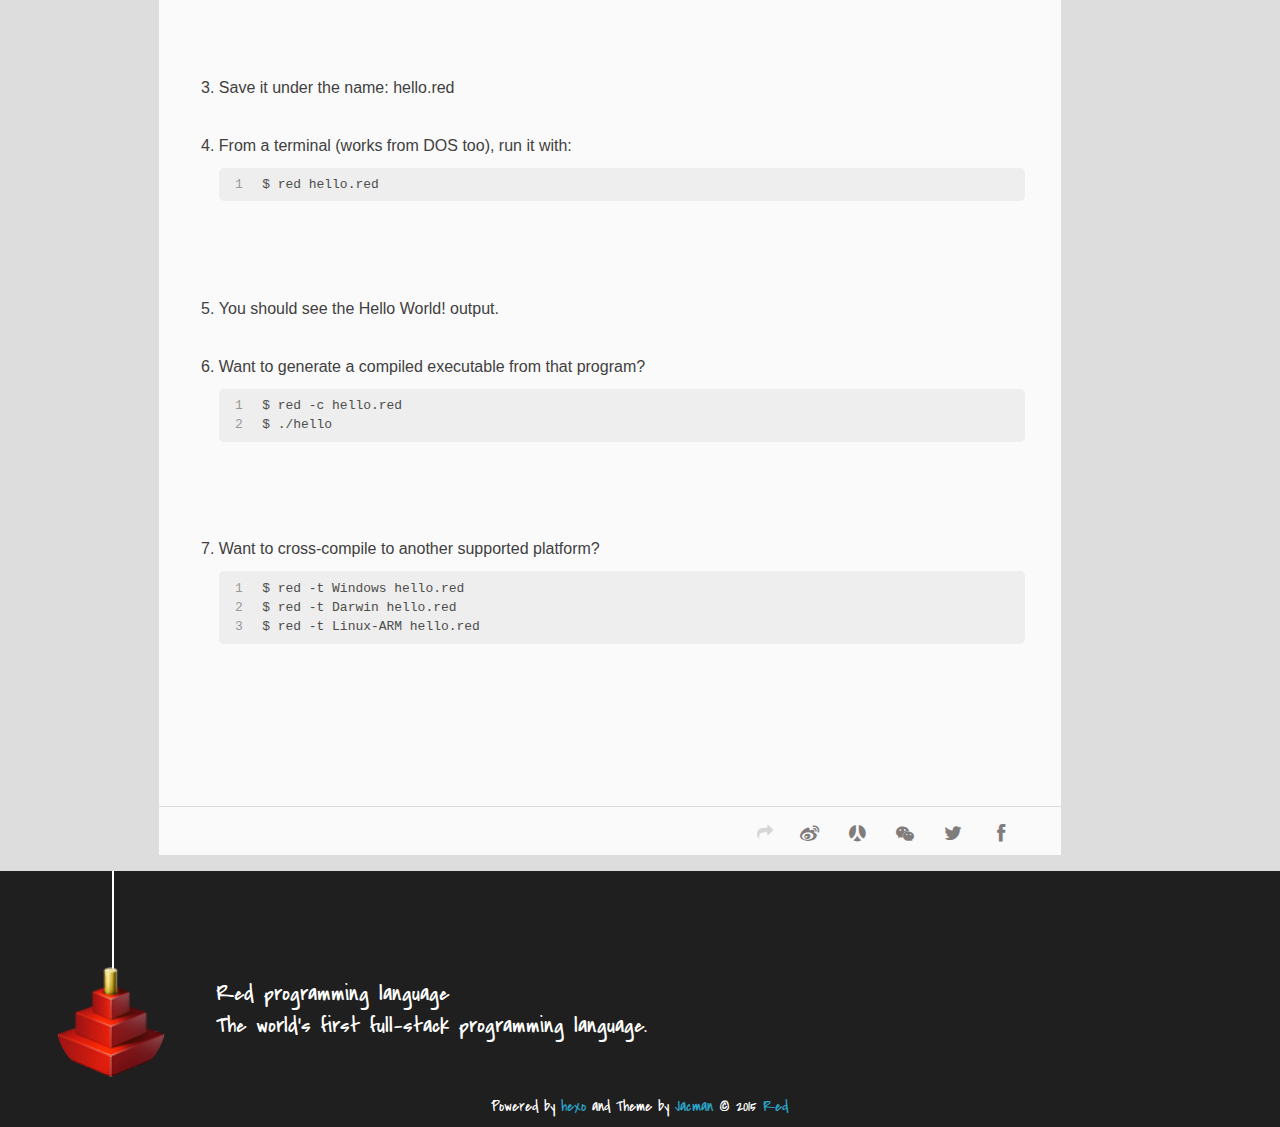
<file: Introduction/index.html>
<!DOCTYPE HTML>
<html >
<head>
  <meta charset="UTF-8">
  
    <title>Introduction | Red programming language</title>
    <meta name="viewport" content="width=device-width, initial-scale=1,user-scalable=no">
    
    <meta name="author" content="Red">
    

    
    <meta name="description" content="Red is a new programming language, strongly inspired by REBOL, but with a broader field of usage thanks to its native-code compiler, from system programming to high-level scripting, while providing mo">
<meta property="og:type" content="website">
<meta property="og:title" content="Introduction">
<meta property="og:url" content="http://bridget0.github.io/Introduction/index.html">
<meta property="og:site_name" content="Red programming language">
<meta property="og:description" content="Red is a new programming language, strongly inspired by REBOL, but with a broader field of usage thanks to its native-code compiler, from system programming to high-level scripting, while providing mo">
<meta property="og:updated_time" content="2015-08-13T07:57:02.352Z">
<meta name="twitter:card" content="summary">
<meta name="twitter:title" content="Introduction">
<meta name="twitter:description" content="Red is a new programming language, strongly inspired by REBOL, but with a broader field of usage thanks to its native-code compiler, from system programming to high-level scripting, while providing mo">

    
    <link rel="alternative" href="/atom.xml" title="Red programming language" type="application/atom+xml">
    
    
    <link rel="icon" href="/img/favicon.ico">
    
    
    <link rel="apple-touch-icon" href="/img/jacman.jpg">
    <link rel="apple-touch-icon-precomposed" href="/img/jacman.jpg">
    
    <link rel="stylesheet" href="/css/style.css" type="text/css">
</head>

      <body>
        <header>
          
<div>
		
			<div id="imglogo">
				<a href="/"><img src="/img/logo.png" alt="Red programming language" title="Red programming language"/></a>
			</div>
			
			<div id="textlogo">
				<h1 class="site-name"><a href="/" title="Red programming language">Red programming language</a></h1>
				<h2 class="blog-motto">The world&#39;s first full-stack programming language</h2>
			</div>
			<div class="navbar"><a class="navbutton navmobile" href="#" title="菜單">
			</a></div>
			<nav class="animated">
				<ul>
					<ul>
					 
						<li><a href="/">Home</a></li>
					
						<li><a href="/Introduction">Introduction</a></li>
					
						<li><a href="/Download">Download</a></li>
					
						<li><a href="/Contributing">Contributing</a></li>
					
					<li>
 					
						<form class="search" action="/search/index.html" method="get" accept-charset="utf-8">
						<label>Search</label>
						<input type="text" class="st-default-search-input" maxlength="20" placeholder="Search" />
						</form>
					
					</li>
				</ul>
			</nav>			
</div>
        </header>
        <div id="container">
          <div id="main" class="page" itemscope itemprop="blogPost">
  
	<article itemprop="articleBody"> 
		<header class="article-info clearfix">
  <h1 itemprop="name">
    
      <a href="/Introduction/index.html" title="Introduction" itemprop="url">Introduction</a>
  </h1>
  <p class="article-author">By
       
		<a href="/about" title="Red" target="_blank" itemprop="author">Red</a>
		
  <p class="article-time">
    <time datetime="2015-08-13T07:57:02.352Z" itemprop="datePublished"> 發表於 2015-08-13</time>
    
  </p>
</header>
	<div class="article-content">
		
		<p>Red is a new programming language, strongly inspired by REBOL, but with a broader field of usage thanks to its native-code compiler, from system programming to high-level scripting, while providing modern support for concurrency and multi-core CPUs.</p>
<h3 id="Main_characteristics_are:">Main characteristics are:</h3><ul><br>    <li>Functional, imperative and symbolic</li><br>    <li>Prototype-based object support</li><br>    <li>Homoiconic (Red is its own meta-language)</li><br>    <li>Optionally typed, rich set of datatypes (50+)</li><br>    <li>Both statically and JIT-compiled to native code</li><br>    <li>Concurrency and parallelism strong support (actors, parallel collections)</li><br>    <li>Low-level system programming abilities through the built-in Red/System DSL</li><br>    <li>High-level scripting and REPL console support</li><br>    <li>Highly embeddable</li><br>    <li>Low memory footprint, garbage collected</li><br>    <li>Low disk footprint (&lt; 1MB)</li><br></ul>

<h3 id="Making_a_Red_“Hello_World”">Making a Red “Hello World”</h3><p>The Red toolchain comes as a single half-megabyte executable file that you can download from here for the big-3 platforms. </p>
<p><br><ol><br>    <li>Put the downloaded red binary in a folder that’s in the PATH, or just in the working folder.</li><br>    <li>In a code or text editor, write the following Hello World program:<br>    <figure class="highlight bash"><table><tr><td class="gutter"><pre><span class="line">1</span><br><span class="line">2</span><br><span class="line">3</span><br><span class="line">4</span><br><span class="line">5</span><br></pre></td><td class="code"><pre><span class="line">Red [</span><br><span class="line">    Title: <span class="string">"Simple hello world script"</span></span><br><span class="line">]</span><br><span class="line"></span><br><span class="line"><span class="built_in">print</span> <span class="string">"Hello World!"</span></span><br></pre></td></tr></table></figure><br><br>    </li><br>    <li>Save it under the name: hello.red</li><br>    <li>From a terminal (works from DOS too), run it with:<br>    <figure class="highlight bash"><table><tr><td class="gutter"><pre><span class="line">1</span><br></pre></td><td class="code"><pre><span class="line">$ red hello.red</span><br></pre></td></tr></table></figure><br><br>    </li><br>    <li>You should see the Hello World! output.</li><br>    <li>Want to generate a compiled executable from that program?<br>    <figure class="highlight bash"><table><tr><td class="gutter"><pre><span class="line">1</span><br><span class="line">2</span><br></pre></td><td class="code"><pre><span class="line">$ red -c hello.red</span><br><span class="line">$ ./hello</span><br></pre></td></tr></table></figure><br><br>    </li><br>    <li>Want to cross-compile to another supported platform?<br>    <figure class="highlight bash"><table><tr><td class="gutter"><pre><span class="line">1</span><br><span class="line">2</span><br><span class="line">3</span><br></pre></td><td class="code"><pre><span class="line">$ red -t Windows hello.red</span><br><span class="line">$ red -t Darwin hello.red</span><br><span class="line">$ red -t Linux-ARM hello.red</span><br></pre></td></tr></table></figure><br><br>    </li><br></ol><br></p>


  
	</div>
		<footer class="article-footer clearfix">
<div class="article-catetags">


</div>



	<div class="article-share" id="share">
	
	  <div data-url="http://bridget0.github.io/Introduction/index.html" data-title="Introduction | Red programming language" data-tsina="null" class="share clearfix">
	  </div>
	
	</div>


</footer>

   	       
	</article>
	
	

</div>  
        </div>
        <footer><div id="footer" >
	
	<div class="line">
		<span></span>
		<div class="author"></div>
	</div>
	
	
	<section class="info">
		<p> Red programming language <br/>
			The world&#39;s first full-stack programming language.</p>
	</section>
	 
	<div class="social-font" class="clearfix">
		
		
		
		
		
		
		
		
		
		
	</div>
			
		

		<p class="copyright">
		Powered by <a href="http://hexo.io" target="_blank" title="hexo">hexo</a> and Theme by <a href="https://github.com/wuchong/jacman" target="_blank" title="Jacman">Jacman</a> © 2015 
		
		<a href="/about" target="_blank" title="Red">Red</a>
		
		
		</p>
		
		<script type="text/javascript">
		//swiftype search
		  (function(w,d,t,u,n,s,e){w['SwiftypeObject']=n;w[n]=w[n]||function(){
		  (w[n].q=w[n].q||[]).push(arguments);};s=d.createElement(t);
		  e=d.getElementsByTagName(t)[0];s.async=1;s.src=u;e.parentNode.insertBefore(s,e);
		  })(window,document,'script','//s.swiftypecdn.com/install/v2/st.js','_st');
		
		  _st('install','KSVUTHFFmGAveYEAMQdk','2.0.0');
		</script>
</div>
</footer>
        <script src="/js/jquery-2.0.3.min.js"></script>
<script src="/js/jquery.imagesloaded.min.js"></script>
<script src="/js/gallery.js"></script>
<script src="/js/jquery.qrcode-0.12.0.min.js"></script>

<script type="text/javascript">
$(document).ready(function(){ 
  $('.navbar').click(function(){
    $('header nav').toggleClass('shownav');
  });
  var myWidth = 0;
  function getSize(){
    if( typeof( window.innerWidth ) == 'number' ) {
      myWidth = window.innerWidth;
    } else if( document.documentElement && document.documentElement.clientWidth) {
      myWidth = document.documentElement.clientWidth;
    };
  };
  var m = $('#main'),
      a = $('#asidepart'),
      c = $('.closeaside'),
      o = $('.openaside');
  c.click(function(){
    a.addClass('fadeOut').css('display', 'none');
    o.css('display', 'block').addClass('fadeIn');
    m.addClass('moveMain');
  });
  o.click(function(){
    o.css('display', 'none').removeClass('beforeFadeIn');
    a.css('display', 'block').removeClass('fadeOut').addClass('fadeIn');      
    m.removeClass('moveMain');
  });
  $(window).scroll(function(){
    o.css("top",Math.max(80,260-$(this).scrollTop()));
  });
  
  $(window).resize(function(){
    getSize(); 
    if (myWidth >= 1024) {
      $('header nav').removeClass('shownav');
    }else{
      m.removeClass('moveMain');
      a.css('display', 'block').removeClass('fadeOut');
      o.css('display', 'none');
        
    }
  });
});
</script>


<script type="text/javascript">
$(document).ready(function(){ 
  var $this = $('.share'),
      url = $this.attr('data-url'),
      encodedUrl = encodeURIComponent(url),
      title = $this.attr('data-title'),
      tsina = $this.attr('data-tsina'),
      description = $this.attr('description');
  var html = [
  '<div class="hoverqrcode clearfix"></div>',
  '<a class="overlay" id="qrcode"></a>',
  '<a href="https://www.facebook.com/sharer.php?u=' + encodedUrl + '" class="article-share-facebook" target="_blank" title="Facebook"></a>',
  '<a href="https://twitter.com/intent/tweet?url=' + encodedUrl + '" class="article-share-twitter" target="_blank" title="Twitter"></a>',
  '<a href="#qrcode" class="article-share-qrcode" title="微信"></a>',
  '<a href="http://widget.renren.com/dialog/share?resourceUrl=' + encodedUrl + '&srcUrl=' + encodedUrl + '&title=' + title +'" class="article-share-renren" target="_blank" title="人人"></a>',
  '<a href="http://service.weibo.com/share/share.php?title='+title+'&url='+encodedUrl +'&ralateUid='+ tsina +'&searchPic=true&style=number' +'" class="article-share-weibo" target="_blank" title="微博"></a>',
  '<span title="Share to"></span>'
  ].join('');
  $this.append(html);

  $('.hoverqrcode').hide();

  var myWidth = 0;
  function updatehoverqrcode(){
    if( typeof( window.innerWidth ) == 'number' ) {
      myWidth = window.innerWidth;
    } else if( document.documentElement && document.documentElement.clientWidth) {
      myWidth = document.documentElement.clientWidth;
    };
    var qrsize = myWidth > 1024 ? 200:100;
    var options = {render: 'image', size: qrsize, fill: '#2ca6cb', text: url, radius: 0.5, quiet: 1};
    var p = $('.article-share-qrcode').position();
    $('.hoverqrcode').empty().css('width', qrsize).css('height', qrsize)
                          .css('left', p.left-qrsize/2+20).css('top', p.top-qrsize-10)
                          .qrcode(options);
  };
  $(window).resize(function(){
    $('.hoverqrcode').hide();
  });
  $('.article-share-qrcode').click(function(){
    updatehoverqrcode();
    $('.hoverqrcode').toggle();
  });
  $('.article-share-qrcode').hover(function(){}, function(){
      $('.hoverqrcode').hide();
  });
});   
</script>









<link rel="stylesheet" href="/fancybox/jquery.fancybox.css" media="screen" type="text/css">
<script src="/fancybox/jquery.fancybox.pack.js"></script>
<script type="text/javascript">
$(document).ready(function(){ 
  $('.article-content').each(function(i){
    $(this).find('img').each(function(){
      if ($(this).parent().hasClass('fancybox')) return;
      var alt = this.alt;
      if (alt) $(this).after('<span class="caption">' + alt + '</span>');
      $(this).wrap('<a href="' + this.src + '" title="' + alt + '" class="fancybox"></a>');
    });
    $(this).find('.fancybox').each(function(){
      $(this).attr('rel', 'article' + i);
    });
  });
  if($.fancybox){
    $('.fancybox').fancybox();
  }
}); 
</script>



<!-- Analytics Begin -->





<!-- Analytics End -->

<!-- Totop Begin -->

	<div id="totop">
	<a title="返回頂部"><img src="/img/scrollup.png"/></a>
	</div>
	<script src="/js/totop.js"></script>

<!-- Totop End -->

<!-- MathJax Begin -->
<!-- mathjax config similar to math.stackexchange -->


<!-- MathJax End -->

<!-- Tiny_search Begin -->

<!-- Tiny_search End -->

      </body>
     </html>
</file>
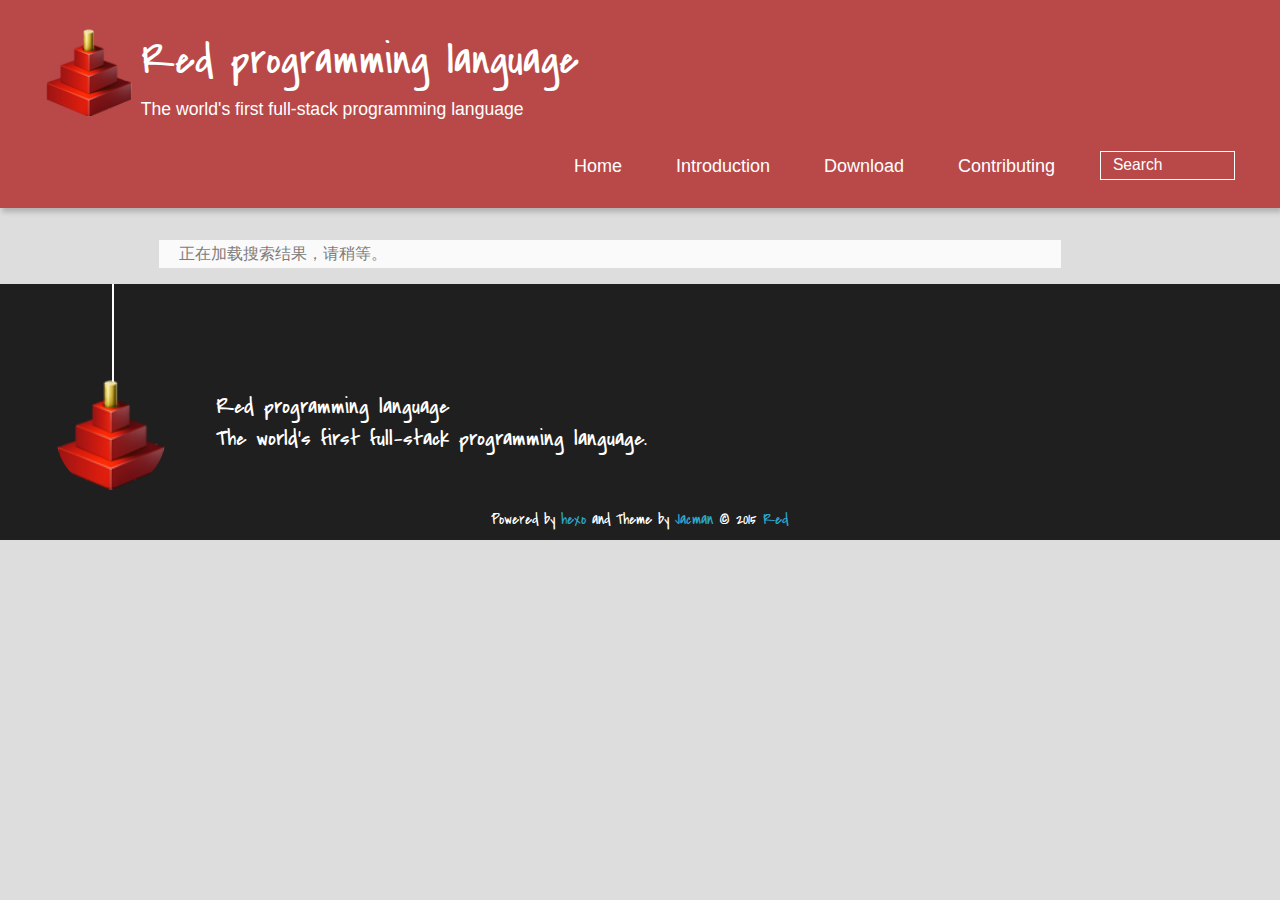
<file: search/index.html>
<!DOCTYPE HTML>
<html >
<head>
  <meta charset="UTF-8">
  
    <title>search | Red programming language</title>
    <meta name="viewport" content="width=device-width, initial-scale=1,user-scalable=no">
    
    <meta name="author" content="Red">
    

    
    <meta name="description" content="Red programming language-The world&apos;s first full-stack programming language">
<meta property="og:type" content="website">
<meta property="og:title" content="search">
<meta property="og:url" content="http://bridget0.github.io/search/index.html">
<meta property="og:site_name" content="Red programming language">
<meta property="og:description" content="Red programming language-The world&apos;s first full-stack programming language">
<meta property="og:updated_time" content="2015-08-14T06:48:27.510Z">
<meta name="twitter:card" content="summary">
<meta name="twitter:title" content="search">
<meta name="twitter:description" content="Red programming language-The world&apos;s first full-stack programming language">

    
    <link rel="alternative" href="/atom.xml" title="Red programming language" type="application/atom+xml">
    
    
    <link rel="icon" href="/img/favicon.ico">
    
    
    <link rel="apple-touch-icon" href="/img/jacman.jpg">
    <link rel="apple-touch-icon-precomposed" href="/img/jacman.jpg">
    
    <link rel="stylesheet" href="/css/style.css" type="text/css">
</head>

    <body>
      <header>
        
<div>
		
			<div id="imglogo">
				<a href="/"><img src="/img/logo.png" alt="Red programming language" title="Red programming language"/></a>
			</div>
			
			<div id="textlogo">
				<h1 class="site-name"><a href="/" title="Red programming language">Red programming language</a></h1>
				<h2 class="blog-motto">The world&#39;s first full-stack programming language</h2>
			</div>
			<div class="navbar"><a class="navbutton navmobile" href="#" title="菜單">
			</a></div>
			<nav class="animated">
				<ul>
					<ul>
					 
						<li><a href="/">Home</a></li>
					
						<li><a href="/Introduction">Introduction</a></li>
					
						<li><a href="/Download">Download</a></li>
					
						<li><a href="/Contributing">Contributing</a></li>
					
					<li>
 					
						<form class="search" action="/search/index.html" method="get" accept-charset="utf-8">
						<label>Search</label>
						<input type="text" class="st-default-search-input" maxlength="20" placeholder="Search" />
						</form>
					
					</li>
				</ul>
			</nav>			
</div>
      </header>
      <div id="container">
        
<div id="main" class="page">
<div class="st-search-container" style='width:95%;padding-left:20px;'>正在加载搜索结果，请稍等。</div>
</div>


      </div>
      <footer><div id="footer" >
	
	<div class="line">
		<span></span>
		<div class="author"></div>
	</div>
	
	
	<section class="info">
		<p> Red programming language <br/>
			The world&#39;s first full-stack programming language.</p>
	</section>
	 
	<div class="social-font" class="clearfix">
		
		
		
		
		
		
		
		
		
		
	</div>
			
		

		<p class="copyright">
		Powered by <a href="http://hexo.io" target="_blank" title="hexo">hexo</a> and Theme by <a href="https://github.com/wuchong/jacman" target="_blank" title="Jacman">Jacman</a> © 2015 
		
		<a href="/about" target="_blank" title="Red">Red</a>
		
		
		</p>
		
		<script type="text/javascript">
		//swiftype search
		  (function(w,d,t,u,n,s,e){w['SwiftypeObject']=n;w[n]=w[n]||function(){
		  (w[n].q=w[n].q||[]).push(arguments);};s=d.createElement(t);
		  e=d.getElementsByTagName(t)[0];s.async=1;s.src=u;e.parentNode.insertBefore(s,e);
		  })(window,document,'script','//s.swiftypecdn.com/install/v2/st.js','_st');
		
		  _st('install','KSVUTHFFmGAveYEAMQdk','2.0.0');
		</script>
</div>
</footer>
      <script src="/js/jquery-2.0.3.min.js"></script>
<script src="/js/jquery.imagesloaded.min.js"></script>
<script src="/js/gallery.js"></script>
<script src="/js/jquery.qrcode-0.12.0.min.js"></script>

<script type="text/javascript">
$(document).ready(function(){ 
  $('.navbar').click(function(){
    $('header nav').toggleClass('shownav');
  });
  var myWidth = 0;
  function getSize(){
    if( typeof( window.innerWidth ) == 'number' ) {
      myWidth = window.innerWidth;
    } else if( document.documentElement && document.documentElement.clientWidth) {
      myWidth = document.documentElement.clientWidth;
    };
  };
  var m = $('#main'),
      a = $('#asidepart'),
      c = $('.closeaside'),
      o = $('.openaside');
  c.click(function(){
    a.addClass('fadeOut').css('display', 'none');
    o.css('display', 'block').addClass('fadeIn');
    m.addClass('moveMain');
  });
  o.click(function(){
    o.css('display', 'none').removeClass('beforeFadeIn');
    a.css('display', 'block').removeClass('fadeOut').addClass('fadeIn');      
    m.removeClass('moveMain');
  });
  $(window).scroll(function(){
    o.css("top",Math.max(80,260-$(this).scrollTop()));
  });
  
  $(window).resize(function(){
    getSize(); 
    if (myWidth >= 1024) {
      $('header nav').removeClass('shownav');
    }else{
      m.removeClass('moveMain');
      a.css('display', 'block').removeClass('fadeOut');
      o.css('display', 'none');
        
    }
  });
});
</script>










<link rel="stylesheet" href="/fancybox/jquery.fancybox.css" media="screen" type="text/css">
<script src="/fancybox/jquery.fancybox.pack.js"></script>
<script type="text/javascript">
$(document).ready(function(){ 
  $('.article-content').each(function(i){
    $(this).find('img').each(function(){
      if ($(this).parent().hasClass('fancybox')) return;
      var alt = this.alt;
      if (alt) $(this).after('<span class="caption">' + alt + '</span>');
      $(this).wrap('<a href="' + this.src + '" title="' + alt + '" class="fancybox"></a>');
    });
    $(this).find('.fancybox').each(function(){
      $(this).attr('rel', 'article' + i);
    });
  });
  if($.fancybox){
    $('.fancybox').fancybox();
  }
}); 
</script>



<!-- Analytics Begin -->





<!-- Analytics End -->

<!-- Totop Begin -->

	<div id="totop">
	<a title="返回頂部"><img src="/img/scrollup.png"/></a>
	</div>
	<script src="/js/totop.js"></script>

<!-- Totop End -->

<!-- MathJax Begin -->
<!-- mathjax config similar to math.stackexchange -->


<!-- MathJax End -->

<!-- Tiny_search Begin -->

<!-- Tiny_search End -->

    </body>
   </html>
</file>
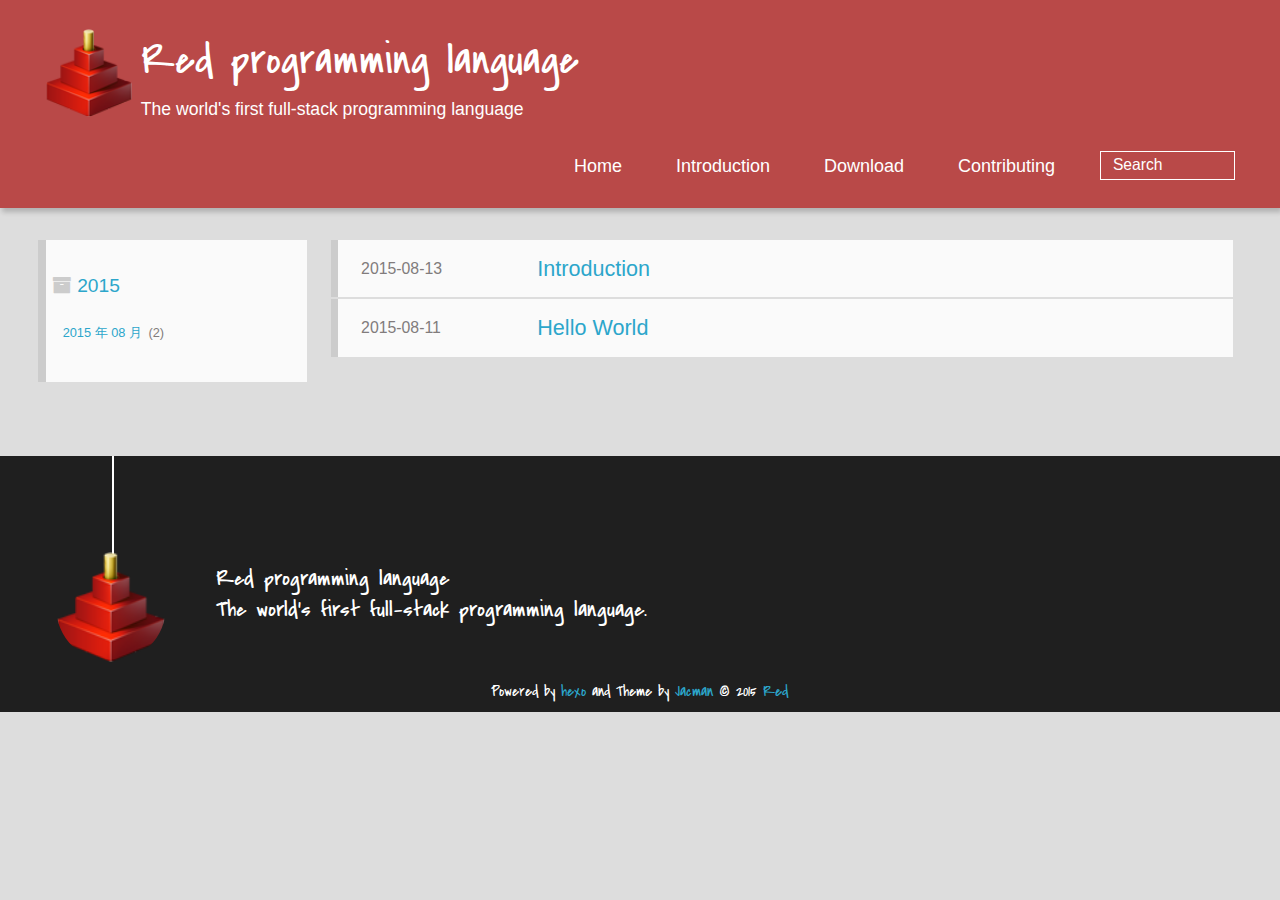
<file: archives/2015/index.html>
<!DOCTYPE HTML>
<html >
<head>
  <meta charset="UTF-8">
  
    <title>歸檔: 2015 | Red programming language</title>
    <meta name="viewport" content="width=device-width, initial-scale=1,user-scalable=no">
    
    <meta name="author" content="Red">
    

    
    <meta name="description" content="Red programming language-The world&apos;s first full-stack programming language">
<meta property="og:type" content="website">
<meta property="og:title" content="Red programming language">
<meta property="og:url" content="http://bridget0.github.io/archives/2015/index.html">
<meta property="og:site_name" content="Red programming language">
<meta property="og:description" content="Red programming language-The world&apos;s first full-stack programming language">
<meta name="twitter:card" content="summary">
<meta name="twitter:title" content="Red programming language">
<meta name="twitter:description" content="Red programming language-The world&apos;s first full-stack programming language">

    
    <link rel="alternative" href="/atom.xml" title="Red programming language" type="application/atom+xml">
    
    
    <link rel="icon" href="/img/favicon.ico">
    
    
    <link rel="apple-touch-icon" href="/img/jacman.jpg">
    <link rel="apple-touch-icon-precomposed" href="/img/jacman.jpg">
    
    <link rel="stylesheet" href="/css/style.css" type="text/css">
</head>

    <body>
      <header>
        
<div>
		
			<div id="imglogo">
				<a href="/"><img src="/img/logo.png" alt="Red programming language" title="Red programming language"/></a>
			</div>
			
			<div id="textlogo">
				<h1 class="site-name"><a href="/" title="Red programming language">Red programming language</a></h1>
				<h2 class="blog-motto">The world&#39;s first full-stack programming language</h2>
			</div>
			<div class="navbar"><a class="navbutton navmobile" href="#" title="菜單">
			</a></div>
			<nav class="animated">
				<ul>
					<ul>
					 
						<li><a href="/">Home</a></li>
					
						<li><a href="/Introduction">Introduction</a></li>
					
						<li><a href="/Download">Download</a></li>
					
						<li><a href="/Contributing">Contributing</a></li>
					
					<li>
 					
						<form class="search" action="/search/index.html" method="get" accept-charset="utf-8">
						<label>Search</label>
						<input type="text" class="st-default-search-input" maxlength="20" placeholder="Search" />
						</form>
					
					</li>
				</ul>
			</nav>			
</div>
      </header>
      <div id="container">
        

<div class="archive-title" >
  <h2 class="archive-icon">2015</h2>
  
  <div class="archiveslist archive-float clearfix">
   <ul class="archive-list"><li class="archive-list-item"><a class="archive-list-link" href="/archives/2015/08/">2015 年 08 月</a><span class="archive-list-count">2</span></li></ul>
 </div>
  
</div>
<div id="main" class="archive-part clearfix">
  <div id="archive-page">

  <section class="post" itemscope itemprop="blogPost">
  
    <a href="/2015/08/13/Introduction/" title="Introduction" itemprop="url">
  

    <time datetime="2015-08-13T09:15:58.740Z" itemprop="datePublished">2015-08-13</time>


    <h1 itemprop="name">Introduction</h1>

  </a>
</section>

  <section class="post" itemscope itemprop="blogPost">
  
    <a href="/2015/08/11/hello-world/" title="Hello World" itemprop="url">
  

    <time datetime="2015-08-11T06:05:43.097Z" itemprop="datePublished">2015-08-11</time>


    <h1 itemprop="name">Hello World</h1>

  </a>
</section>


  </div>
</div>

      </div>
      <footer><div id="footer" >
	
	<div class="line">
		<span></span>
		<div class="author"></div>
	</div>
	
	
	<section class="info">
		<p> Red programming language <br/>
			The world&#39;s first full-stack programming language.</p>
	</section>
	 
	<div class="social-font" class="clearfix">
		
		
		
		
		
		
		
		
		
		
	</div>
			
		

		<p class="copyright">
		Powered by <a href="http://hexo.io" target="_blank" title="hexo">hexo</a> and Theme by <a href="https://github.com/wuchong/jacman" target="_blank" title="Jacman">Jacman</a> © 2015 
		
		<a href="/about" target="_blank" title="Red">Red</a>
		
		
		</p>
		
		<script type="text/javascript">
		//swiftype search
		  (function(w,d,t,u,n,s,e){w['SwiftypeObject']=n;w[n]=w[n]||function(){
		  (w[n].q=w[n].q||[]).push(arguments);};s=d.createElement(t);
		  e=d.getElementsByTagName(t)[0];s.async=1;s.src=u;e.parentNode.insertBefore(s,e);
		  })(window,document,'script','//s.swiftypecdn.com/install/v2/st.js','_st');
		
		  _st('install','KSVUTHFFmGAveYEAMQdk','2.0.0');
		</script>
</div>
</footer>
      <script src="/js/jquery-2.0.3.min.js"></script>
<script src="/js/jquery.imagesloaded.min.js"></script>
<script src="/js/gallery.js"></script>
<script src="/js/jquery.qrcode-0.12.0.min.js"></script>

<script type="text/javascript">
$(document).ready(function(){ 
  $('.navbar').click(function(){
    $('header nav').toggleClass('shownav');
  });
  var myWidth = 0;
  function getSize(){
    if( typeof( window.innerWidth ) == 'number' ) {
      myWidth = window.innerWidth;
    } else if( document.documentElement && document.documentElement.clientWidth) {
      myWidth = document.documentElement.clientWidth;
    };
  };
  var m = $('#main'),
      a = $('#asidepart'),
      c = $('.closeaside'),
      o = $('.openaside');
  c.click(function(){
    a.addClass('fadeOut').css('display', 'none');
    o.css('display', 'block').addClass('fadeIn');
    m.addClass('moveMain');
  });
  o.click(function(){
    o.css('display', 'none').removeClass('beforeFadeIn');
    a.css('display', 'block').removeClass('fadeOut').addClass('fadeIn');      
    m.removeClass('moveMain');
  });
  $(window).scroll(function(){
    o.css("top",Math.max(80,260-$(this).scrollTop()));
  });
  
  $(window).resize(function(){
    getSize(); 
    if (myWidth >= 1024) {
      $('header nav').removeClass('shownav');
    }else{
      m.removeClass('moveMain');
      a.css('display', 'block').removeClass('fadeOut');
      o.css('display', 'none');
        
    }
  });
});
</script>










<link rel="stylesheet" href="/fancybox/jquery.fancybox.css" media="screen" type="text/css">
<script src="/fancybox/jquery.fancybox.pack.js"></script>
<script type="text/javascript">
$(document).ready(function(){ 
  $('.article-content').each(function(i){
    $(this).find('img').each(function(){
      if ($(this).parent().hasClass('fancybox')) return;
      var alt = this.alt;
      if (alt) $(this).after('<span class="caption">' + alt + '</span>');
      $(this).wrap('<a href="' + this.src + '" title="' + alt + '" class="fancybox"></a>');
    });
    $(this).find('.fancybox').each(function(){
      $(this).attr('rel', 'article' + i);
    });
  });
  if($.fancybox){
    $('.fancybox').fancybox();
  }
}); 
</script>



<!-- Analytics Begin -->





<!-- Analytics End -->

<!-- Totop Begin -->

	<div id="totop">
	<a title="返回頂部"><img src="/img/scrollup.png"/></a>
	</div>
	<script src="/js/totop.js"></script>

<!-- Totop End -->

<!-- MathJax Begin -->
<!-- mathjax config similar to math.stackexchange -->


<!-- MathJax End -->

<!-- Tiny_search Begin -->

<!-- Tiny_search End -->

    </body>
   </html>
</file>
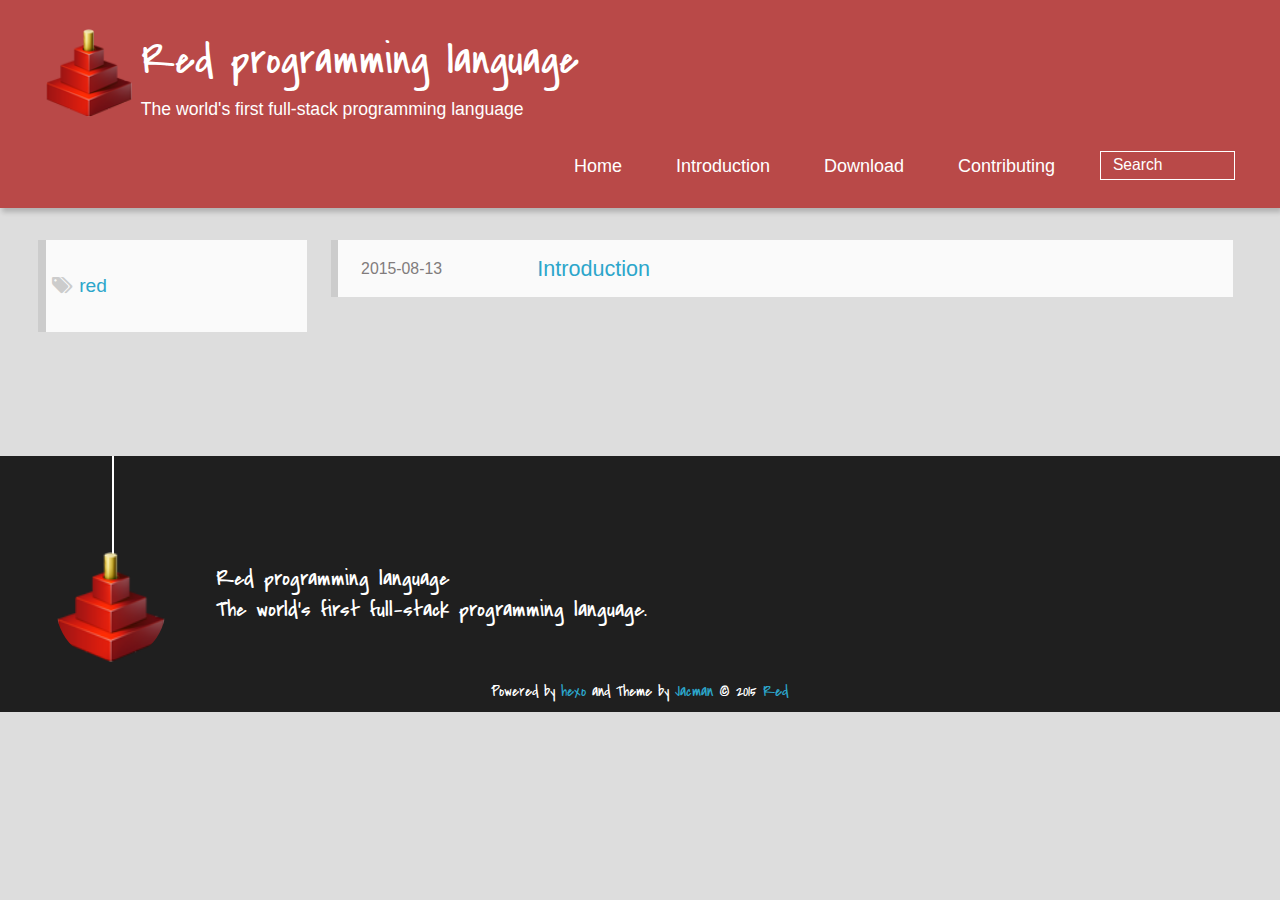
<file: tags/red/index.html>
<!DOCTYPE HTML>
<html >
<head>
  <meta charset="UTF-8">
  
    <title>標簽 : red | Red programming language</title>
    <meta name="viewport" content="width=device-width, initial-scale=1,user-scalable=no">
    
    <meta name="author" content="Red">
    

    
    <meta name="description" content="Red programming language-The world&apos;s first full-stack programming language">
<meta property="og:type" content="website">
<meta property="og:title" content="Red programming language">
<meta property="og:url" content="http://bridget0.github.io/tags/red/index.html">
<meta property="og:site_name" content="Red programming language">
<meta property="og:description" content="Red programming language-The world&apos;s first full-stack programming language">
<meta name="twitter:card" content="summary">
<meta name="twitter:title" content="Red programming language">
<meta name="twitter:description" content="Red programming language-The world&apos;s first full-stack programming language">

    
    <link rel="alternative" href="/atom.xml" title="Red programming language" type="application/atom+xml">
    
    
    <link rel="icon" href="/img/favicon.ico">
    
    
    <link rel="apple-touch-icon" href="/img/jacman.jpg">
    <link rel="apple-touch-icon-precomposed" href="/img/jacman.jpg">
    
    <link rel="stylesheet" href="/css/style.css" type="text/css">
</head>

    <body>
      <header>
        
<div>
		
			<div id="imglogo">
				<a href="/"><img src="/img/logo.png" alt="Red programming language" title="Red programming language"/></a>
			</div>
			
			<div id="textlogo">
				<h1 class="site-name"><a href="/" title="Red programming language">Red programming language</a></h1>
				<h2 class="blog-motto">The world&#39;s first full-stack programming language</h2>
			</div>
			<div class="navbar"><a class="navbutton navmobile" href="#" title="菜單">
			</a></div>
			<nav class="animated">
				<ul>
					<ul>
					 
						<li><a href="/">Home</a></li>
					
						<li><a href="/Introduction">Introduction</a></li>
					
						<li><a href="/Download">Download</a></li>
					
						<li><a href="/Contributing">Contributing</a></li>
					
					<li>
 					
						<form class="search" action="/search/index.html" method="get" accept-charset="utf-8">
						<label>Search</label>
						<input type="text" class="st-default-search-input" maxlength="20" placeholder="Search" />
						</form>
					
					</li>
				</ul>
			</nav>			
</div>
      </header>
      <div id="container">
        

<div class="archive-title" >
  <h2 class="tag-icon">red</h2>
  
</div>
<div id="main" class="archive-part clearfix">
  <div id="archive-page">

  <section class="post" itemscope itemprop="blogPost">
  
    <a href="/2015/08/13/Introduction/" title="Introduction" itemprop="url">
  

    <time datetime="2015-08-13T09:15:58.740Z" itemprop="datePublished">2015-08-13</time>


    <h1 itemprop="name">Introduction</h1>

  </a>
</section>


  </div>
</div>

      </div>
      <footer><div id="footer" >
	
	<div class="line">
		<span></span>
		<div class="author"></div>
	</div>
	
	
	<section class="info">
		<p> Red programming language <br/>
			The world&#39;s first full-stack programming language.</p>
	</section>
	 
	<div class="social-font" class="clearfix">
		
		
		
		
		
		
		
		
		
		
	</div>
			
		

		<p class="copyright">
		Powered by <a href="http://hexo.io" target="_blank" title="hexo">hexo</a> and Theme by <a href="https://github.com/wuchong/jacman" target="_blank" title="Jacman">Jacman</a> © 2015 
		
		<a href="/about" target="_blank" title="Red">Red</a>
		
		
		</p>
		
		<script type="text/javascript">
		//swiftype search
		  (function(w,d,t,u,n,s,e){w['SwiftypeObject']=n;w[n]=w[n]||function(){
		  (w[n].q=w[n].q||[]).push(arguments);};s=d.createElement(t);
		  e=d.getElementsByTagName(t)[0];s.async=1;s.src=u;e.parentNode.insertBefore(s,e);
		  })(window,document,'script','//s.swiftypecdn.com/install/v2/st.js','_st');
		
		  _st('install','KSVUTHFFmGAveYEAMQdk','2.0.0');
		</script>
</div>
</footer>
      <script src="/js/jquery-2.0.3.min.js"></script>
<script src="/js/jquery.imagesloaded.min.js"></script>
<script src="/js/gallery.js"></script>
<script src="/js/jquery.qrcode-0.12.0.min.js"></script>

<script type="text/javascript">
$(document).ready(function(){ 
  $('.navbar').click(function(){
    $('header nav').toggleClass('shownav');
  });
  var myWidth = 0;
  function getSize(){
    if( typeof( window.innerWidth ) == 'number' ) {
      myWidth = window.innerWidth;
    } else if( document.documentElement && document.documentElement.clientWidth) {
      myWidth = document.documentElement.clientWidth;
    };
  };
  var m = $('#main'),
      a = $('#asidepart'),
      c = $('.closeaside'),
      o = $('.openaside');
  c.click(function(){
    a.addClass('fadeOut').css('display', 'none');
    o.css('display', 'block').addClass('fadeIn');
    m.addClass('moveMain');
  });
  o.click(function(){
    o.css('display', 'none').removeClass('beforeFadeIn');
    a.css('display', 'block').removeClass('fadeOut').addClass('fadeIn');      
    m.removeClass('moveMain');
  });
  $(window).scroll(function(){
    o.css("top",Math.max(80,260-$(this).scrollTop()));
  });
  
  $(window).resize(function(){
    getSize(); 
    if (myWidth >= 1024) {
      $('header nav').removeClass('shownav');
    }else{
      m.removeClass('moveMain');
      a.css('display', 'block').removeClass('fadeOut');
      o.css('display', 'none');
        
    }
  });
});
</script>










<link rel="stylesheet" href="/fancybox/jquery.fancybox.css" media="screen" type="text/css">
<script src="/fancybox/jquery.fancybox.pack.js"></script>
<script type="text/javascript">
$(document).ready(function(){ 
  $('.article-content').each(function(i){
    $(this).find('img').each(function(){
      if ($(this).parent().hasClass('fancybox')) return;
      var alt = this.alt;
      if (alt) $(this).after('<span class="caption">' + alt + '</span>');
      $(this).wrap('<a href="' + this.src + '" title="' + alt + '" class="fancybox"></a>');
    });
    $(this).find('.fancybox').each(function(){
      $(this).attr('rel', 'article' + i);
    });
  });
  if($.fancybox){
    $('.fancybox').fancybox();
  }
}); 
</script>



<!-- Analytics Begin -->





<!-- Analytics End -->

<!-- Totop Begin -->

	<div id="totop">
	<a title="返回頂部"><img src="/img/scrollup.png"/></a>
	</div>
	<script src="/js/totop.js"></script>

<!-- Totop End -->

<!-- MathJax Begin -->
<!-- mathjax config similar to math.stackexchange -->


<!-- MathJax End -->

<!-- Tiny_search Begin -->

<!-- Tiny_search End -->

    </body>
   </html>
</file>
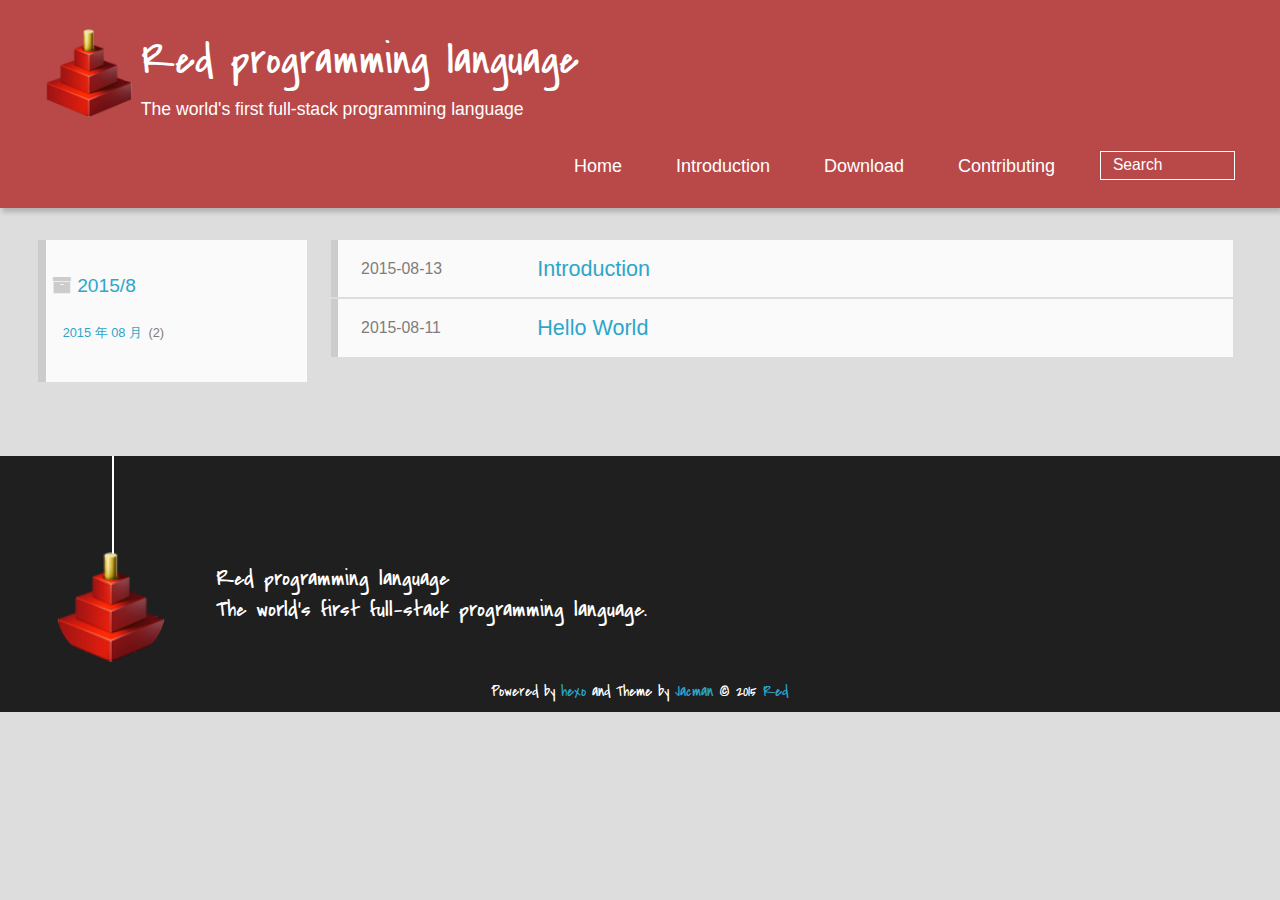
<file: archives/2015/08/index.html>
<!DOCTYPE HTML>
<html >
<head>
  <meta charset="UTF-8">
  
    <title>歸檔: 2015/8 | Red programming language</title>
    <meta name="viewport" content="width=device-width, initial-scale=1,user-scalable=no">
    
    <meta name="author" content="Red">
    

    
    <meta name="description" content="Red programming language-The world&apos;s first full-stack programming language">
<meta property="og:type" content="website">
<meta property="og:title" content="Red programming language">
<meta property="og:url" content="http://bridget0.github.io/archives/2015/08/index.html">
<meta property="og:site_name" content="Red programming language">
<meta property="og:description" content="Red programming language-The world&apos;s first full-stack programming language">
<meta name="twitter:card" content="summary">
<meta name="twitter:title" content="Red programming language">
<meta name="twitter:description" content="Red programming language-The world&apos;s first full-stack programming language">

    
    <link rel="alternative" href="/atom.xml" title="Red programming language" type="application/atom+xml">
    
    
    <link rel="icon" href="/img/favicon.ico">
    
    
    <link rel="apple-touch-icon" href="/img/jacman.jpg">
    <link rel="apple-touch-icon-precomposed" href="/img/jacman.jpg">
    
    <link rel="stylesheet" href="/css/style.css" type="text/css">
</head>

    <body>
      <header>
        
<div>
		
			<div id="imglogo">
				<a href="/"><img src="/img/logo.png" alt="Red programming language" title="Red programming language"/></a>
			</div>
			
			<div id="textlogo">
				<h1 class="site-name"><a href="/" title="Red programming language">Red programming language</a></h1>
				<h2 class="blog-motto">The world&#39;s first full-stack programming language</h2>
			</div>
			<div class="navbar"><a class="navbutton navmobile" href="#" title="菜單">
			</a></div>
			<nav class="animated">
				<ul>
					<ul>
					 
						<li><a href="/">Home</a></li>
					
						<li><a href="/Introduction">Introduction</a></li>
					
						<li><a href="/Download">Download</a></li>
					
						<li><a href="/Contributing">Contributing</a></li>
					
					<li>
 					
						<form class="search" action="/search/index.html" method="get" accept-charset="utf-8">
						<label>Search</label>
						<input type="text" class="st-default-search-input" maxlength="20" placeholder="Search" />
						</form>
					
					</li>
				</ul>
			</nav>			
</div>
      </header>
      <div id="container">
        

<div class="archive-title" >
  <h2 class="archive-icon">2015/8</h2>
  
  <div class="archiveslist archive-float clearfix">
   <ul class="archive-list"><li class="archive-list-item"><a class="archive-list-link" href="/archives/2015/08/">2015 年 08 月</a><span class="archive-list-count">2</span></li></ul>
 </div>
  
</div>
<div id="main" class="archive-part clearfix">
  <div id="archive-page">

  <section class="post" itemscope itemprop="blogPost">
  
    <a href="/2015/08/13/Introduction/" title="Introduction" itemprop="url">
  

    <time datetime="2015-08-13T09:15:58.740Z" itemprop="datePublished">2015-08-13</time>


    <h1 itemprop="name">Introduction</h1>

  </a>
</section>

  <section class="post" itemscope itemprop="blogPost">
  
    <a href="/2015/08/11/hello-world/" title="Hello World" itemprop="url">
  

    <time datetime="2015-08-11T06:05:43.097Z" itemprop="datePublished">2015-08-11</time>


    <h1 itemprop="name">Hello World</h1>

  </a>
</section>


  </div>
</div>

      </div>
      <footer><div id="footer" >
	
	<div class="line">
		<span></span>
		<div class="author"></div>
	</div>
	
	
	<section class="info">
		<p> Red programming language <br/>
			The world&#39;s first full-stack programming language.</p>
	</section>
	 
	<div class="social-font" class="clearfix">
		
		
		
		
		
		
		
		
		
		
	</div>
			
		

		<p class="copyright">
		Powered by <a href="http://hexo.io" target="_blank" title="hexo">hexo</a> and Theme by <a href="https://github.com/wuchong/jacman" target="_blank" title="Jacman">Jacman</a> © 2015 
		
		<a href="/about" target="_blank" title="Red">Red</a>
		
		
		</p>
		
		<script type="text/javascript">
		//swiftype search
		  (function(w,d,t,u,n,s,e){w['SwiftypeObject']=n;w[n]=w[n]||function(){
		  (w[n].q=w[n].q||[]).push(arguments);};s=d.createElement(t);
		  e=d.getElementsByTagName(t)[0];s.async=1;s.src=u;e.parentNode.insertBefore(s,e);
		  })(window,document,'script','//s.swiftypecdn.com/install/v2/st.js','_st');
		
		  _st('install','KSVUTHFFmGAveYEAMQdk','2.0.0');
		</script>
</div>
</footer>
      <script src="/js/jquery-2.0.3.min.js"></script>
<script src="/js/jquery.imagesloaded.min.js"></script>
<script src="/js/gallery.js"></script>
<script src="/js/jquery.qrcode-0.12.0.min.js"></script>

<script type="text/javascript">
$(document).ready(function(){ 
  $('.navbar').click(function(){
    $('header nav').toggleClass('shownav');
  });
  var myWidth = 0;
  function getSize(){
    if( typeof( window.innerWidth ) == 'number' ) {
      myWidth = window.innerWidth;
    } else if( document.documentElement && document.documentElement.clientWidth) {
      myWidth = document.documentElement.clientWidth;
    };
  };
  var m = $('#main'),
      a = $('#asidepart'),
      c = $('.closeaside'),
      o = $('.openaside');
  c.click(function(){
    a.addClass('fadeOut').css('display', 'none');
    o.css('display', 'block').addClass('fadeIn');
    m.addClass('moveMain');
  });
  o.click(function(){
    o.css('display', 'none').removeClass('beforeFadeIn');
    a.css('display', 'block').removeClass('fadeOut').addClass('fadeIn');      
    m.removeClass('moveMain');
  });
  $(window).scroll(function(){
    o.css("top",Math.max(80,260-$(this).scrollTop()));
  });
  
  $(window).resize(function(){
    getSize(); 
    if (myWidth >= 1024) {
      $('header nav').removeClass('shownav');
    }else{
      m.removeClass('moveMain');
      a.css('display', 'block').removeClass('fadeOut');
      o.css('display', 'none');
        
    }
  });
});
</script>










<link rel="stylesheet" href="/fancybox/jquery.fancybox.css" media="screen" type="text/css">
<script src="/fancybox/jquery.fancybox.pack.js"></script>
<script type="text/javascript">
$(document).ready(function(){ 
  $('.article-content').each(function(i){
    $(this).find('img').each(function(){
      if ($(this).parent().hasClass('fancybox')) return;
      var alt = this.alt;
      if (alt) $(this).after('<span class="caption">' + alt + '</span>');
      $(this).wrap('<a href="' + this.src + '" title="' + alt + '" class="fancybox"></a>');
    });
    $(this).find('.fancybox').each(function(){
      $(this).attr('rel', 'article' + i);
    });
  });
  if($.fancybox){
    $('.fancybox').fancybox();
  }
}); 
</script>



<!-- Analytics Begin -->





<!-- Analytics End -->

<!-- Totop Begin -->

	<div id="totop">
	<a title="返回頂部"><img src="/img/scrollup.png"/></a>
	</div>
	<script src="/js/totop.js"></script>

<!-- Totop End -->

<!-- MathJax Begin -->
<!-- mathjax config similar to math.stackexchange -->


<!-- MathJax End -->

<!-- Tiny_search Begin -->

<!-- Tiny_search End -->

    </body>
   </html>
</file>
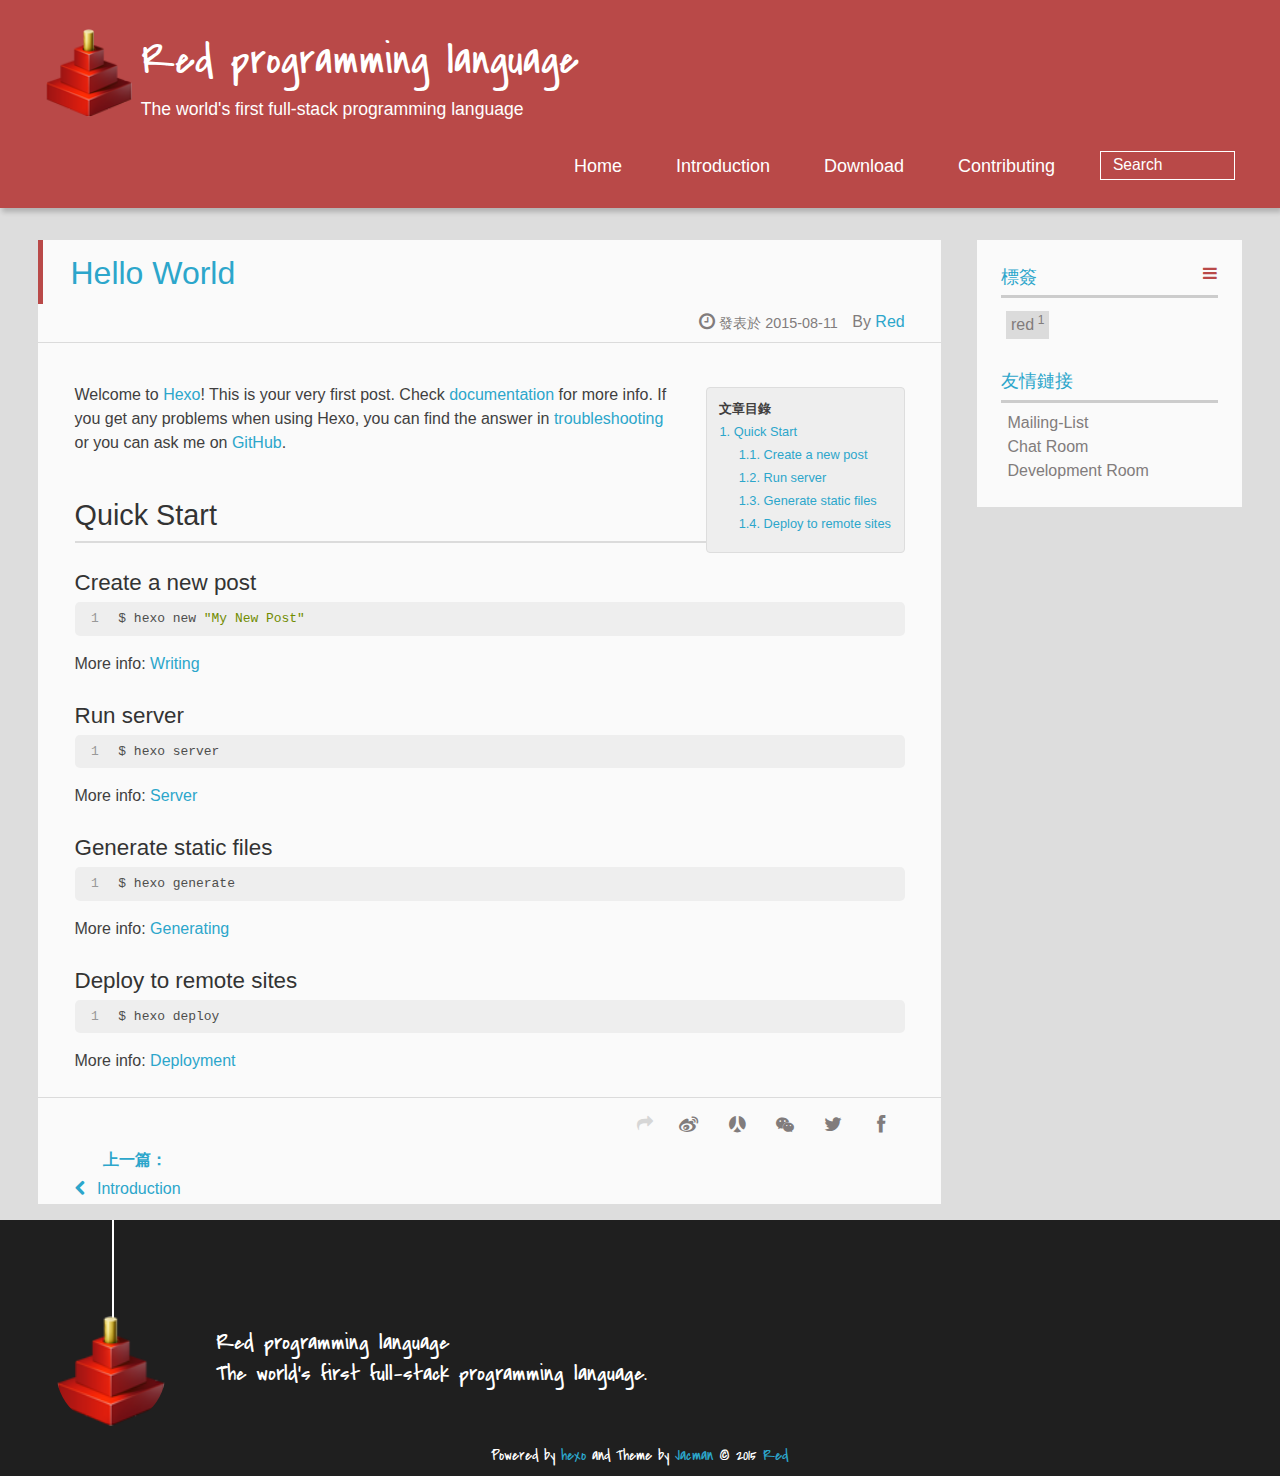
<file: 2015/08/11/hello-world/index.html>
<!DOCTYPE HTML>
<html >
<head>
  <meta charset="UTF-8">
  
    <title>Hello World | Red programming language</title>
    <meta name="viewport" content="width=device-width, initial-scale=1,user-scalable=no">
    
    <meta name="author" content="Red">
    

    
    <meta name="description" content="Welcome to Hexo! This is your very first post. Check documentation for more info. If you get any problems when using Hexo, you can find the answer in troubleshooting or you can ask me on GitHub.
Quick">
<meta property="og:type" content="article">
<meta property="og:title" content="Hello World">
<meta property="og:url" content="http://bridget0.github.io/2015/08/11/hello-world/index.html">
<meta property="og:site_name" content="Red programming language">
<meta property="og:description" content="Welcome to Hexo! This is your very first post. Check documentation for more info. If you get any problems when using Hexo, you can find the answer in troubleshooting or you can ask me on GitHub.
Quick">
<meta property="og:updated_time" content="2015-08-11T06:05:43.097Z">
<meta name="twitter:card" content="summary">
<meta name="twitter:title" content="Hello World">
<meta name="twitter:description" content="Welcome to Hexo! This is your very first post. Check documentation for more info. If you get any problems when using Hexo, you can find the answer in troubleshooting or you can ask me on GitHub.
Quick">

    
    <link rel="alternative" href="/atom.xml" title="Red programming language" type="application/atom+xml">
    
    
    <link rel="icon" href="/img/favicon.ico">
    
    
    <link rel="apple-touch-icon" href="/img/jacman.jpg">
    <link rel="apple-touch-icon-precomposed" href="/img/jacman.jpg">
    
    <link rel="stylesheet" href="/css/style.css" type="text/css">
</head>

  <body>
    <header>
      
<div>
		
			<div id="imglogo">
				<a href="/"><img src="/img/logo.png" alt="Red programming language" title="Red programming language"/></a>
			</div>
			
			<div id="textlogo">
				<h1 class="site-name"><a href="/" title="Red programming language">Red programming language</a></h1>
				<h2 class="blog-motto">The world&#39;s first full-stack programming language</h2>
			</div>
			<div class="navbar"><a class="navbutton navmobile" href="#" title="菜單">
			</a></div>
			<nav class="animated">
				<ul>
					<ul>
					 
						<li><a href="/">Home</a></li>
					
						<li><a href="/Introduction">Introduction</a></li>
					
						<li><a href="/Download">Download</a></li>
					
						<li><a href="/Contributing">Contributing</a></li>
					
					<li>
 					
						<form class="search" action="/search/index.html" method="get" accept-charset="utf-8">
						<label>Search</label>
						<input type="text" class="st-default-search-input" maxlength="20" placeholder="Search" />
						</form>
					
					</li>
				</ul>
			</nav>			
</div>
    </header>
    <div id="container">
      <div id="main" class="post" itemscope itemprop="blogPost">
  
	<article itemprop="articleBody"> 
		<header class="article-info clearfix">
  <h1 itemprop="name">
    
      <a href="/2015/08/11/hello-world/" title="Hello World" itemprop="url">Hello World</a>
  </h1>
  <p class="article-author">By
       
		<a href="/about" title="Red" target="_blank" itemprop="author">Red</a>
		
  <p class="article-time">
    <time datetime="2015-08-11T06:05:43.097Z" itemprop="datePublished"> 發表於 2015-08-11</time>
    
  </p>
</header>
	<div class="article-content">
		
		<div id="toc" class="toc-article">
			<strong class="toc-title">文章目錄</strong>
		
			<ol class="toc"><li class="toc-item toc-level-2"><a class="toc-link" href="#Quick_Start"><span class="toc-number">1.</span> <span class="toc-text">Quick Start</span></a><ol class="toc-child"><li class="toc-item toc-level-3"><a class="toc-link" href="#Create_a_new_post"><span class="toc-number">1.1.</span> <span class="toc-text">Create a new post</span></a></li><li class="toc-item toc-level-3"><a class="toc-link" href="#Run_server"><span class="toc-number">1.2.</span> <span class="toc-text">Run server</span></a></li><li class="toc-item toc-level-3"><a class="toc-link" href="#Generate_static_files"><span class="toc-number">1.3.</span> <span class="toc-text">Generate static files</span></a></li><li class="toc-item toc-level-3"><a class="toc-link" href="#Deploy_to_remote_sites"><span class="toc-number">1.4.</span> <span class="toc-text">Deploy to remote sites</span></a></li></ol></li></ol>
		
		</div>
		
		<p>Welcome to <a href="http://hexo.io/" target="_blank" rel="external">Hexo</a>! This is your very first post. Check <a href="http://hexo.io/docs/" target="_blank" rel="external">documentation</a> for more info. If you get any problems when using Hexo, you can find the answer in <a href="http://hexo.io/docs/troubleshooting.html" target="_blank" rel="external">troubleshooting</a> or you can ask me on <a href="https://github.com/hexojs/hexo/issues" target="_blank" rel="external">GitHub</a>.</p>
<h2 id="Quick_Start">Quick Start</h2><h3 id="Create_a_new_post">Create a new post</h3><figure class="highlight bash"><table><tr><td class="gutter"><pre><span class="line">1</span><br></pre></td><td class="code"><pre><span class="line">$ hexo new <span class="string">"My New Post"</span></span><br></pre></td></tr></table></figure>
<p>More info: <a href="http://hexo.io/docs/writing.html" target="_blank" rel="external">Writing</a></p>
<h3 id="Run_server">Run server</h3><figure class="highlight bash"><table><tr><td class="gutter"><pre><span class="line">1</span><br></pre></td><td class="code"><pre><span class="line">$ hexo server</span><br></pre></td></tr></table></figure>
<p>More info: <a href="http://hexo.io/docs/server.html" target="_blank" rel="external">Server</a></p>
<h3 id="Generate_static_files">Generate static files</h3><figure class="highlight bash"><table><tr><td class="gutter"><pre><span class="line">1</span><br></pre></td><td class="code"><pre><span class="line">$ hexo generate</span><br></pre></td></tr></table></figure>
<p>More info: <a href="http://hexo.io/docs/generating.html" target="_blank" rel="external">Generating</a></p>
<h3 id="Deploy_to_remote_sites">Deploy to remote sites</h3><figure class="highlight bash"><table><tr><td class="gutter"><pre><span class="line">1</span><br></pre></td><td class="code"><pre><span class="line">$ hexo deploy</span><br></pre></td></tr></table></figure>
<p>More info: <a href="http://hexo.io/docs/deployment.html" target="_blank" rel="external">Deployment</a></p>
  
	</div>
		<footer class="article-footer clearfix">
<div class="article-catetags">


</div>



	<div class="article-share" id="share">
	
	  <div data-url="http://bridget0.github.io/2015/08/11/hello-world/" data-title="Hello World | Red programming language" data-tsina="null" class="share clearfix">
	  </div>
	
	</div>


</footer>

   	       
	</article>
	
<nav class="article-nav clearfix">
 
 <div class="prev" >
 <a href="/2015/08/13/Introduction/" title="Introduction">
  <strong>上一篇：</strong><br/>
  <span>
  Introduction</span>
</a>
</div>


</nav>

	

</div>  
      <div class="openaside"><a class="navbutton" href="#" title="顯示側邊欄"></a></div>

  <div id="toc" class="toc-aside">
  <strong class="toc-title">文章目錄</strong>
 
 <ol class="toc"><li class="toc-item toc-level-2"><a class="toc-link" href="#Quick_Start"><span class="toc-number">1.</span> <span class="toc-text">Quick Start</span></a><ol class="toc-child"><li class="toc-item toc-level-3"><a class="toc-link" href="#Create_a_new_post"><span class="toc-number">1.1.</span> <span class="toc-text">Create a new post</span></a></li><li class="toc-item toc-level-3"><a class="toc-link" href="#Run_server"><span class="toc-number">1.2.</span> <span class="toc-text">Run server</span></a></li><li class="toc-item toc-level-3"><a class="toc-link" href="#Generate_static_files"><span class="toc-number">1.3.</span> <span class="toc-text">Generate static files</span></a></li><li class="toc-item toc-level-3"><a class="toc-link" href="#Deploy_to_remote_sites"><span class="toc-number">1.4.</span> <span class="toc-text">Deploy to remote sites</span></a></li></ol></li></ol>
 
  </div>

<div id="asidepart">
<div class="closeaside"><a class="closebutton" href="#" title="隱藏側邊欄"></a></div>
<aside class="clearfix">

  

  
<div class="tagslist">
	<p class="asidetitle">標簽</p>
		<ul class="clearfix">
		
			
				<li><a href="/tags/red/" title="red">red<sup>1</sup></a></li>
			
		
		</ul>
</div>


  <div class="linkslist">
  <p class="asidetitle">友情鏈接</p>
    <ul>
        
          <li>
            
            	<a href="http://groups.google.com/group/red-lang?hl=en" target="_blank" title="Mailing-List">Mailing-List</a>
            
          </li>
        
          <li>
            
            	<a href="http://chat.stackoverflow.com/rooms/291/rebol-and-red" target="_blank" title="Chat Room">Chat Room</a>
            
          </li>
        
          <li>
            
            	<a href="http://chat.stackoverflow.com/rooms/50258/red-development-team" target="_blank" title="Development Room">Development Room</a>
            
          </li>
        
    </ul>
</div>

  


</aside>
</div>
    </div>
    <footer><div id="footer" >
	
	<div class="line">
		<span></span>
		<div class="author"></div>
	</div>
	
	
	<section class="info">
		<p> Red programming language <br/>
			The world&#39;s first full-stack programming language.</p>
	</section>
	 
	<div class="social-font" class="clearfix">
		
		
		
		
		
		
		
		
		
		
	</div>
			
		

		<p class="copyright">
		Powered by <a href="http://hexo.io" target="_blank" title="hexo">hexo</a> and Theme by <a href="https://github.com/wuchong/jacman" target="_blank" title="Jacman">Jacman</a> © 2015 
		
		<a href="/about" target="_blank" title="Red">Red</a>
		
		
		</p>
		
		<script type="text/javascript">
		//swiftype search
		  (function(w,d,t,u,n,s,e){w['SwiftypeObject']=n;w[n]=w[n]||function(){
		  (w[n].q=w[n].q||[]).push(arguments);};s=d.createElement(t);
		  e=d.getElementsByTagName(t)[0];s.async=1;s.src=u;e.parentNode.insertBefore(s,e);
		  })(window,document,'script','//s.swiftypecdn.com/install/v2/st.js','_st');
		
		  _st('install','KSVUTHFFmGAveYEAMQdk','2.0.0');
		</script>
</div>
</footer>
    <script src="/js/jquery-2.0.3.min.js"></script>
<script src="/js/jquery.imagesloaded.min.js"></script>
<script src="/js/gallery.js"></script>
<script src="/js/jquery.qrcode-0.12.0.min.js"></script>

<script type="text/javascript">
$(document).ready(function(){ 
  $('.navbar').click(function(){
    $('header nav').toggleClass('shownav');
  });
  var myWidth = 0;
  function getSize(){
    if( typeof( window.innerWidth ) == 'number' ) {
      myWidth = window.innerWidth;
    } else if( document.documentElement && document.documentElement.clientWidth) {
      myWidth = document.documentElement.clientWidth;
    };
  };
  var m = $('#main'),
      a = $('#asidepart'),
      c = $('.closeaside'),
      o = $('.openaside');
  c.click(function(){
    a.addClass('fadeOut').css('display', 'none');
    o.css('display', 'block').addClass('fadeIn');
    m.addClass('moveMain');
  });
  o.click(function(){
    o.css('display', 'none').removeClass('beforeFadeIn');
    a.css('display', 'block').removeClass('fadeOut').addClass('fadeIn');      
    m.removeClass('moveMain');
  });
  $(window).scroll(function(){
    o.css("top",Math.max(80,260-$(this).scrollTop()));
  });
  
  $(window).resize(function(){
    getSize(); 
    if (myWidth >= 1024) {
      $('header nav').removeClass('shownav');
    }else{
      m.removeClass('moveMain');
      a.css('display', 'block').removeClass('fadeOut');
      o.css('display', 'none');
      
      $('#toc.toc-aside').css('display', 'none');
        
    }
  });
});
</script>

<script type="text/javascript">
$(document).ready(function(){ 
  var ai = $('.article-content>iframe'),
      ae = $('.article-content>embed'),
      t  = $('#toc'),
      ta = $('#toc.toc-aside'),
      o  = $('.openaside'),
      c  = $('.closeaside');
  if(ai.length>0){
    ai.wrap('<div class="video-container" />');
  };
  if(ae.length>0){
   ae.wrap('<div class="video-container" />');
  };
  c.click(function(){
    ta.css('display', 'block').addClass('fadeIn');
  });
  o.click(function(){
    ta.css('display', 'none');
  });
  $(window).scroll(function(){
    ta.css("top",Math.max(140,320-$(this).scrollTop()));
  });
});
</script>


<script type="text/javascript">
$(document).ready(function(){ 
  var $this = $('.share'),
      url = $this.attr('data-url'),
      encodedUrl = encodeURIComponent(url),
      title = $this.attr('data-title'),
      tsina = $this.attr('data-tsina'),
      description = $this.attr('description');
  var html = [
  '<div class="hoverqrcode clearfix"></div>',
  '<a class="overlay" id="qrcode"></a>',
  '<a href="https://www.facebook.com/sharer.php?u=' + encodedUrl + '" class="article-share-facebook" target="_blank" title="Facebook"></a>',
  '<a href="https://twitter.com/intent/tweet?url=' + encodedUrl + '" class="article-share-twitter" target="_blank" title="Twitter"></a>',
  '<a href="#qrcode" class="article-share-qrcode" title="微信"></a>',
  '<a href="http://widget.renren.com/dialog/share?resourceUrl=' + encodedUrl + '&srcUrl=' + encodedUrl + '&title=' + title +'" class="article-share-renren" target="_blank" title="人人"></a>',
  '<a href="http://service.weibo.com/share/share.php?title='+title+'&url='+encodedUrl +'&ralateUid='+ tsina +'&searchPic=true&style=number' +'" class="article-share-weibo" target="_blank" title="微博"></a>',
  '<span title="Share to"></span>'
  ].join('');
  $this.append(html);

  $('.hoverqrcode').hide();

  var myWidth = 0;
  function updatehoverqrcode(){
    if( typeof( window.innerWidth ) == 'number' ) {
      myWidth = window.innerWidth;
    } else if( document.documentElement && document.documentElement.clientWidth) {
      myWidth = document.documentElement.clientWidth;
    };
    var qrsize = myWidth > 1024 ? 200:100;
    var options = {render: 'image', size: qrsize, fill: '#2ca6cb', text: url, radius: 0.5, quiet: 1};
    var p = $('.article-share-qrcode').position();
    $('.hoverqrcode').empty().css('width', qrsize).css('height', qrsize)
                          .css('left', p.left-qrsize/2+20).css('top', p.top-qrsize-10)
                          .qrcode(options);
  };
  $(window).resize(function(){
    $('.hoverqrcode').hide();
  });
  $('.article-share-qrcode').click(function(){
    updatehoverqrcode();
    $('.hoverqrcode').toggle();
  });
  $('.article-share-qrcode').hover(function(){}, function(){
      $('.hoverqrcode').hide();
  });
});   
</script>









<link rel="stylesheet" href="/fancybox/jquery.fancybox.css" media="screen" type="text/css">
<script src="/fancybox/jquery.fancybox.pack.js"></script>
<script type="text/javascript">
$(document).ready(function(){ 
  $('.article-content').each(function(i){
    $(this).find('img').each(function(){
      if ($(this).parent().hasClass('fancybox')) return;
      var alt = this.alt;
      if (alt) $(this).after('<span class="caption">' + alt + '</span>');
      $(this).wrap('<a href="' + this.src + '" title="' + alt + '" class="fancybox"></a>');
    });
    $(this).find('.fancybox').each(function(){
      $(this).attr('rel', 'article' + i);
    });
  });
  if($.fancybox){
    $('.fancybox').fancybox();
  }
}); 
</script>



<!-- Analytics Begin -->





<!-- Analytics End -->

<!-- Totop Begin -->

	<div id="totop">
	<a title="返回頂部"><img src="/img/scrollup.png"/></a>
	</div>
	<script src="/js/totop.js"></script>

<!-- Totop End -->

<!-- MathJax Begin -->
<!-- mathjax config similar to math.stackexchange -->


<!-- MathJax End -->

<!-- Tiny_search Begin -->

<!-- Tiny_search End -->

  </body>
</html>
</file>
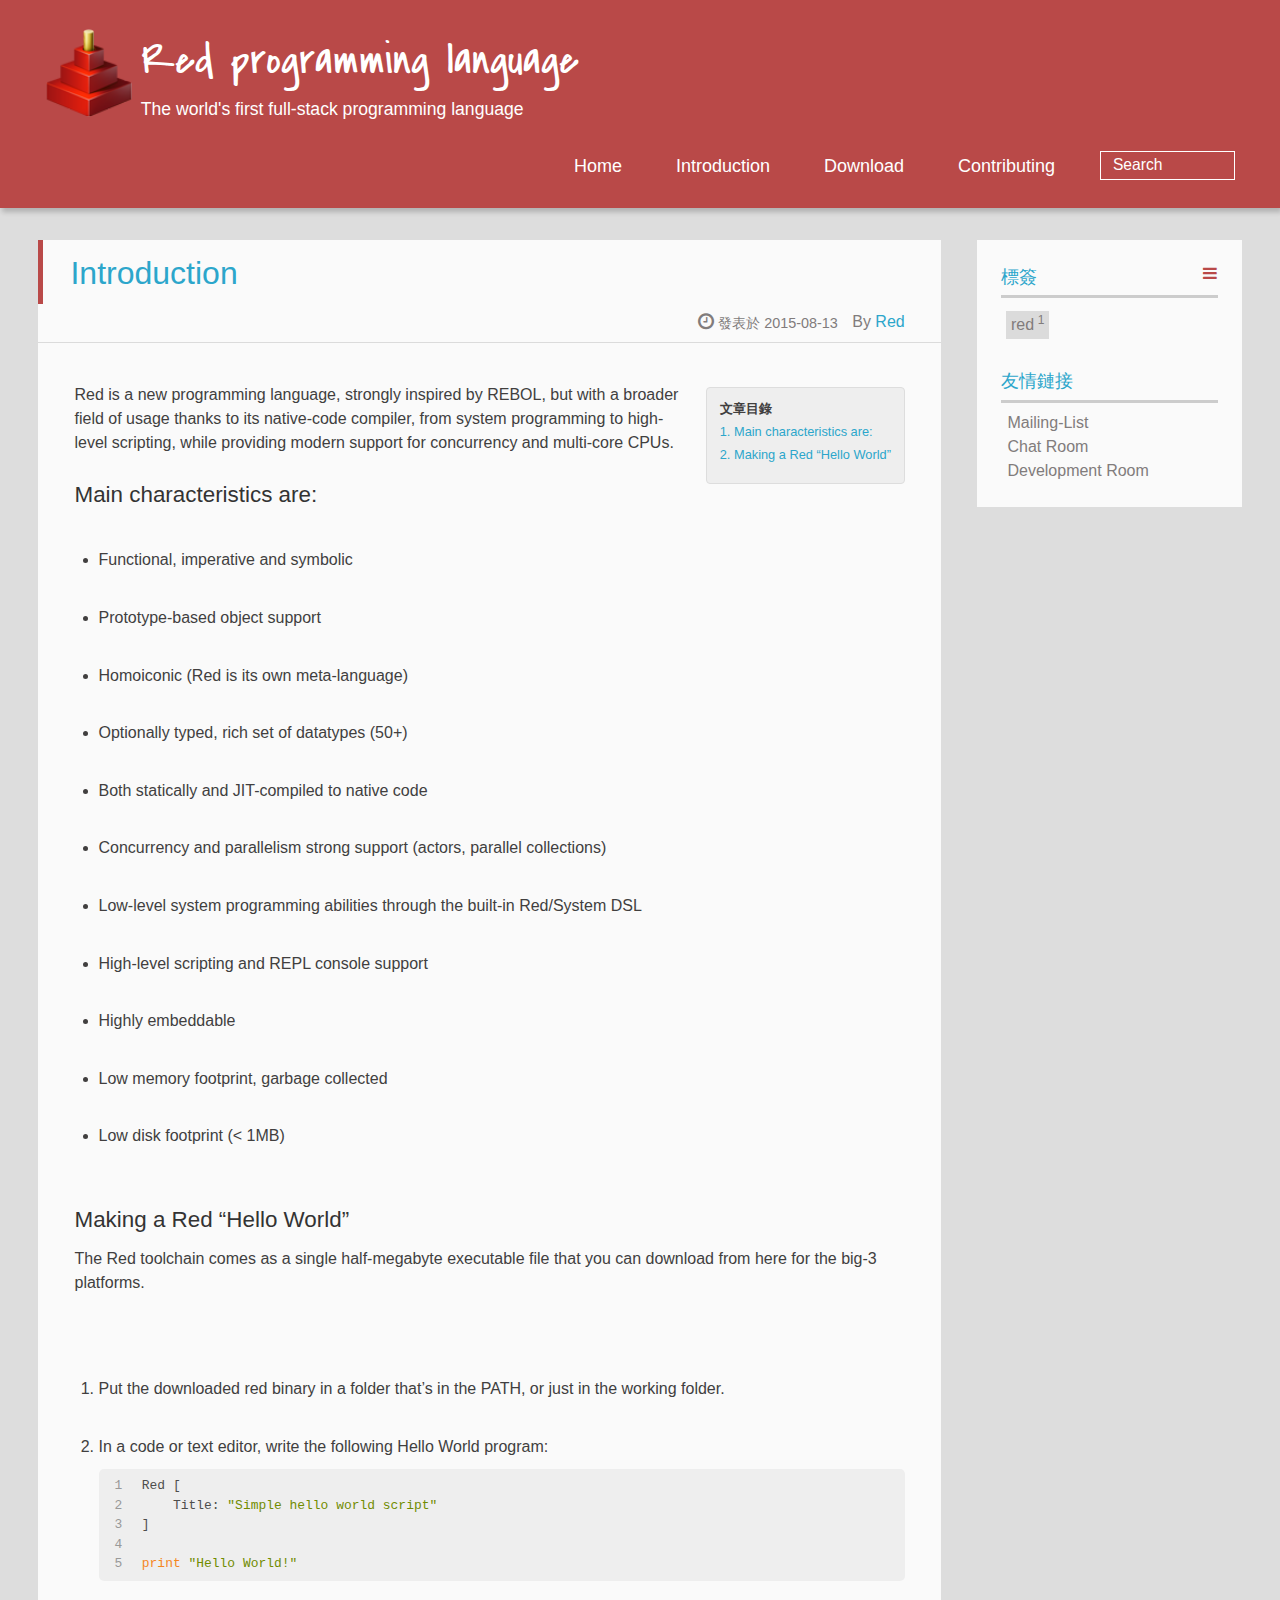
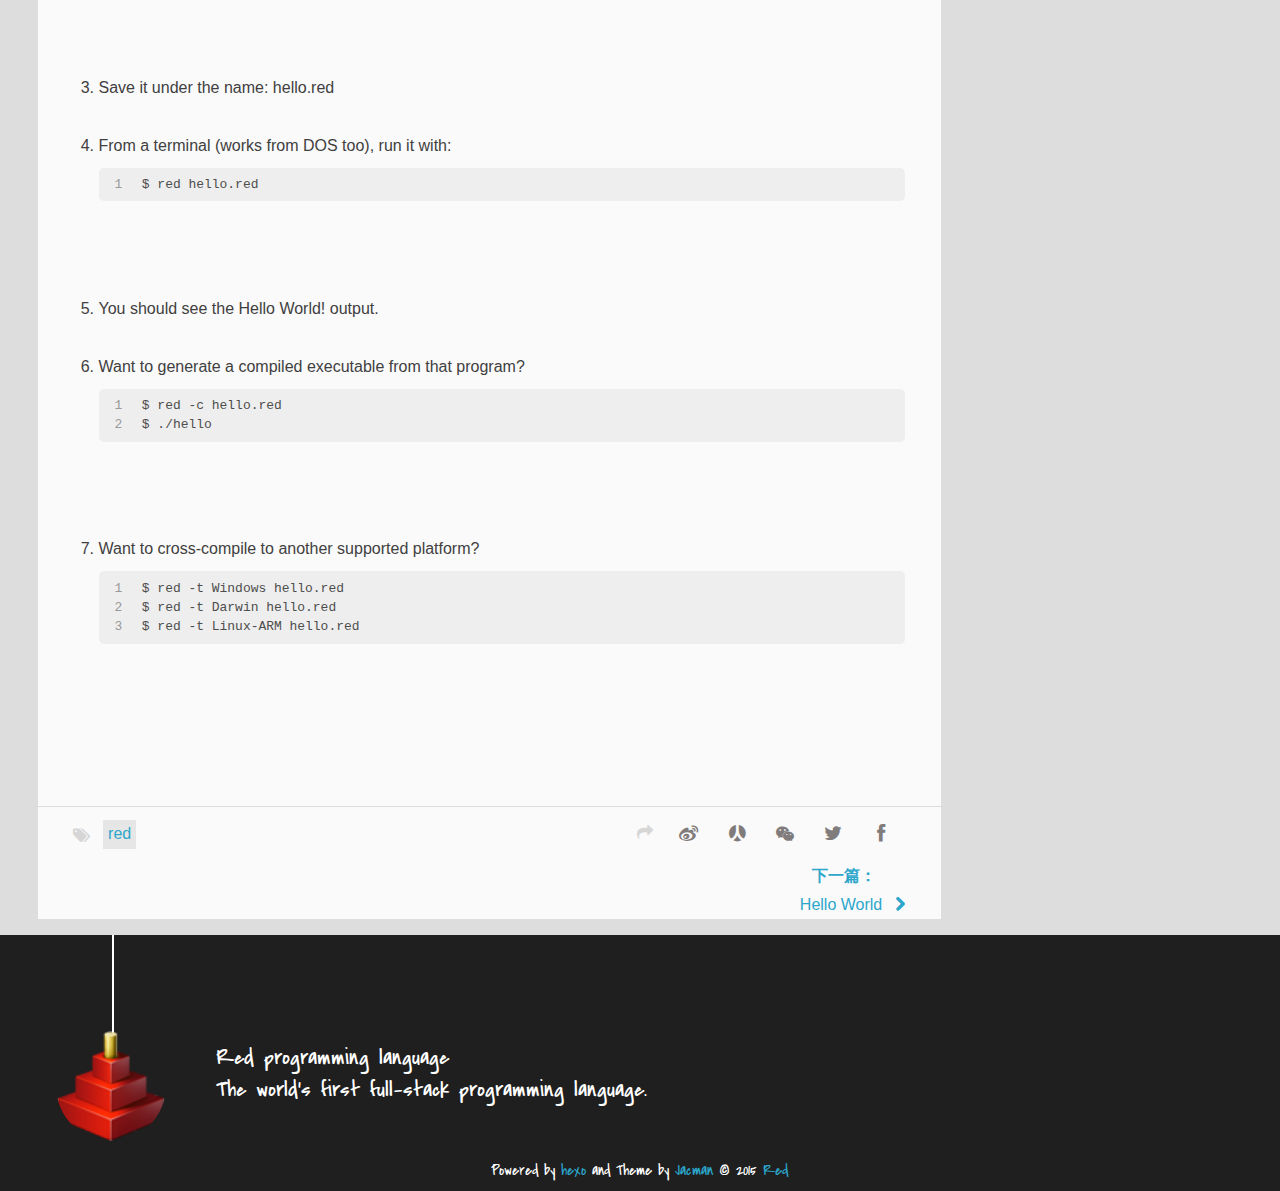
<file: 2015/08/13/Introduction/index.html>
<!DOCTYPE HTML>
<html >
<head>
  <meta charset="UTF-8">
  
    <title>Introduction | Red programming language</title>
    <meta name="viewport" content="width=device-width, initial-scale=1,user-scalable=no">
    
    <meta name="author" content="Red">
    

    
    <meta name="description" content="Red is a new programming language, strongly inspired by REBOL, but with a broader field of usage thanks to its native-code compiler, from system programming to high-level scripting, while providing mo">
<meta property="og:type" content="article">
<meta property="og:title" content="Introduction">
<meta property="og:url" content="http://bridget0.github.io/2015/08/13/Introduction/index.html">
<meta property="og:site_name" content="Red programming language">
<meta property="og:description" content="Red is a new programming language, strongly inspired by REBOL, but with a broader field of usage thanks to its native-code compiler, from system programming to high-level scripting, while providing mo">
<meta property="og:updated_time" content="2015-08-13T09:15:58.740Z">
<meta name="twitter:card" content="summary">
<meta name="twitter:title" content="Introduction">
<meta name="twitter:description" content="Red is a new programming language, strongly inspired by REBOL, but with a broader field of usage thanks to its native-code compiler, from system programming to high-level scripting, while providing mo">

    
    <link rel="alternative" href="/atom.xml" title="Red programming language" type="application/atom+xml">
    
    
    <link rel="icon" href="/img/favicon.ico">
    
    
    <link rel="apple-touch-icon" href="/img/jacman.jpg">
    <link rel="apple-touch-icon-precomposed" href="/img/jacman.jpg">
    
    <link rel="stylesheet" href="/css/style.css" type="text/css">
</head>

  <body>
    <header>
      
<div>
		
			<div id="imglogo">
				<a href="/"><img src="/img/logo.png" alt="Red programming language" title="Red programming language"/></a>
			</div>
			
			<div id="textlogo">
				<h1 class="site-name"><a href="/" title="Red programming language">Red programming language</a></h1>
				<h2 class="blog-motto">The world&#39;s first full-stack programming language</h2>
			</div>
			<div class="navbar"><a class="navbutton navmobile" href="#" title="菜單">
			</a></div>
			<nav class="animated">
				<ul>
					<ul>
					 
						<li><a href="/">Home</a></li>
					
						<li><a href="/Introduction">Introduction</a></li>
					
						<li><a href="/Download">Download</a></li>
					
						<li><a href="/Contributing">Contributing</a></li>
					
					<li>
 					
						<form class="search" action="/search/index.html" method="get" accept-charset="utf-8">
						<label>Search</label>
						<input type="text" class="st-default-search-input" maxlength="20" placeholder="Search" />
						</form>
					
					</li>
				</ul>
			</nav>			
</div>
    </header>
    <div id="container">
      <div id="main" class="post" itemscope itemprop="blogPost">
  
	<article itemprop="articleBody"> 
		<header class="article-info clearfix">
  <h1 itemprop="name">
    
      <a href="/2015/08/13/Introduction/" title="Introduction" itemprop="url">Introduction</a>
  </h1>
  <p class="article-author">By
       
		<a href="/about" title="Red" target="_blank" itemprop="author">Red</a>
		
  <p class="article-time">
    <time datetime="2015-08-13T09:15:58.740Z" itemprop="datePublished"> 發表於 2015-08-13</time>
    
  </p>
</header>
	<div class="article-content">
		
		<div id="toc" class="toc-article">
			<strong class="toc-title">文章目錄</strong>
		
			<ol class="toc"><li class="toc-item toc-level-3"><a class="toc-link" href="#Main_characteristics_are:"><span class="toc-number">1.</span> <span class="toc-text">Main characteristics are:</span></a></li><li class="toc-item toc-level-3"><a class="toc-link" href="#Making_a_Red_“Hello_World”"><span class="toc-number">2.</span> <span class="toc-text">Making a Red “Hello World”</span></a></li></ol>
		
		</div>
		
		<p>Red is a new programming language, strongly inspired by REBOL, but with a broader field of usage thanks to its native-code compiler, from system programming to high-level scripting, while providing modern support for concurrency and multi-core CPUs.</p>
<h3 id="Main_characteristics_are:">Main characteristics are:</h3><ul><br>    <li>Functional, imperative and symbolic</li><br>    <li>Prototype-based object support</li><br>    <li>Homoiconic (Red is its own meta-language)</li><br>    <li>Optionally typed, rich set of datatypes (50+)</li><br>    <li>Both statically and JIT-compiled to native code</li><br>    <li>Concurrency and parallelism strong support (actors, parallel collections)</li><br>    <li>Low-level system programming abilities through the built-in Red/System DSL</li><br>    <li>High-level scripting and REPL console support</li><br>    <li>Highly embeddable</li><br>    <li>Low memory footprint, garbage collected</li><br>    <li>Low disk footprint (&lt; 1MB)</li><br></ul>

<h3 id="Making_a_Red_“Hello_World”">Making a Red “Hello World”</h3><p>The Red toolchain comes as a single half-megabyte executable file that you can download from here for the big-3 platforms. </p>
<p><br><ol><br>    <li>Put the downloaded red binary in a folder that’s in the PATH, or just in the working folder.</li><br>    <li>In a code or text editor, write the following Hello World program:<br>    <figure class="highlight bash"><table><tr><td class="gutter"><pre><span class="line">1</span><br><span class="line">2</span><br><span class="line">3</span><br><span class="line">4</span><br><span class="line">5</span><br></pre></td><td class="code"><pre><span class="line">Red [</span><br><span class="line">    Title: <span class="string">"Simple hello world script"</span></span><br><span class="line">]</span><br><span class="line"></span><br><span class="line"><span class="built_in">print</span> <span class="string">"Hello World!"</span></span><br></pre></td></tr></table></figure><br><br>    </li><br>    <li>Save it under the name: hello.red</li><br>    <li>From a terminal (works from DOS too), run it with:<br>    <figure class="highlight bash"><table><tr><td class="gutter"><pre><span class="line">1</span><br></pre></td><td class="code"><pre><span class="line">$ red hello.red</span><br></pre></td></tr></table></figure><br><br>    </li><br>    <li>You should see the Hello World! output.</li><br>    <li>Want to generate a compiled executable from that program?<br>    <figure class="highlight bash"><table><tr><td class="gutter"><pre><span class="line">1</span><br><span class="line">2</span><br></pre></td><td class="code"><pre><span class="line">$ red -c hello.red</span><br><span class="line">$ ./hello</span><br></pre></td></tr></table></figure><br><br>    </li><br>    <li>Want to cross-compile to another supported platform?<br>    <figure class="highlight bash"><table><tr><td class="gutter"><pre><span class="line">1</span><br><span class="line">2</span><br><span class="line">3</span><br></pre></td><td class="code"><pre><span class="line">$ red -t Windows hello.red</span><br><span class="line">$ red -t Darwin hello.red</span><br><span class="line">$ red -t Linux-ARM hello.red</span><br></pre></td></tr></table></figure><br><br>    </li><br></ol><br></p>


  
	</div>
		<footer class="article-footer clearfix">
<div class="article-catetags">


  <div class="article-tags">
  
  <span></span> <a href="/tags/red/">red</a>
  </div>

</div>



	<div class="article-share" id="share">
	
	  <div data-url="http://bridget0.github.io/2015/08/13/Introduction/" data-title="Introduction | Red programming language" data-tsina="null" class="share clearfix">
	  </div>
	
	</div>


</footer>

   	       
	</article>
	
<nav class="article-nav clearfix">
 

<div class="next">
<a href="/2015/08/11/hello-world/"  title="Hello World">
 <strong>下一篇：</strong><br/> 
 <span>Hello World
</span>
</a>
</div>

</nav>

	

</div>  
      <div class="openaside"><a class="navbutton" href="#" title="顯示側邊欄"></a></div>

  <div id="toc" class="toc-aside">
  <strong class="toc-title">文章目錄</strong>
 
 <ol class="toc"><li class="toc-item toc-level-3"><a class="toc-link" href="#Main_characteristics_are:"><span class="toc-number">1.</span> <span class="toc-text">Main characteristics are:</span></a></li><li class="toc-item toc-level-3"><a class="toc-link" href="#Making_a_Red_“Hello_World”"><span class="toc-number">2.</span> <span class="toc-text">Making a Red “Hello World”</span></a></li></ol>
 
  </div>

<div id="asidepart">
<div class="closeaside"><a class="closebutton" href="#" title="隱藏側邊欄"></a></div>
<aside class="clearfix">

  

  
<div class="tagslist">
	<p class="asidetitle">標簽</p>
		<ul class="clearfix">
		
			
				<li><a href="/tags/red/" title="red">red<sup>1</sup></a></li>
			
		
		</ul>
</div>


  <div class="linkslist">
  <p class="asidetitle">友情鏈接</p>
    <ul>
        
          <li>
            
            	<a href="http://groups.google.com/group/red-lang?hl=en" target="_blank" title="Mailing-List">Mailing-List</a>
            
          </li>
        
          <li>
            
            	<a href="http://chat.stackoverflow.com/rooms/291/rebol-and-red" target="_blank" title="Chat Room">Chat Room</a>
            
          </li>
        
          <li>
            
            	<a href="http://chat.stackoverflow.com/rooms/50258/red-development-team" target="_blank" title="Development Room">Development Room</a>
            
          </li>
        
    </ul>
</div>

  


</aside>
</div>
    </div>
    <footer><div id="footer" >
	
	<div class="line">
		<span></span>
		<div class="author"></div>
	</div>
	
	
	<section class="info">
		<p> Red programming language <br/>
			The world&#39;s first full-stack programming language.</p>
	</section>
	 
	<div class="social-font" class="clearfix">
		
		
		
		
		
		
		
		
		
		
	</div>
			
		

		<p class="copyright">
		Powered by <a href="http://hexo.io" target="_blank" title="hexo">hexo</a> and Theme by <a href="https://github.com/wuchong/jacman" target="_blank" title="Jacman">Jacman</a> © 2015 
		
		<a href="/about" target="_blank" title="Red">Red</a>
		
		
		</p>
		
		<script type="text/javascript">
		//swiftype search
		  (function(w,d,t,u,n,s,e){w['SwiftypeObject']=n;w[n]=w[n]||function(){
		  (w[n].q=w[n].q||[]).push(arguments);};s=d.createElement(t);
		  e=d.getElementsByTagName(t)[0];s.async=1;s.src=u;e.parentNode.insertBefore(s,e);
		  })(window,document,'script','//s.swiftypecdn.com/install/v2/st.js','_st');
		
		  _st('install','KSVUTHFFmGAveYEAMQdk','2.0.0');
		</script>
</div>
</footer>
    <script src="/js/jquery-2.0.3.min.js"></script>
<script src="/js/jquery.imagesloaded.min.js"></script>
<script src="/js/gallery.js"></script>
<script src="/js/jquery.qrcode-0.12.0.min.js"></script>

<script type="text/javascript">
$(document).ready(function(){ 
  $('.navbar').click(function(){
    $('header nav').toggleClass('shownav');
  });
  var myWidth = 0;
  function getSize(){
    if( typeof( window.innerWidth ) == 'number' ) {
      myWidth = window.innerWidth;
    } else if( document.documentElement && document.documentElement.clientWidth) {
      myWidth = document.documentElement.clientWidth;
    };
  };
  var m = $('#main'),
      a = $('#asidepart'),
      c = $('.closeaside'),
      o = $('.openaside');
  c.click(function(){
    a.addClass('fadeOut').css('display', 'none');
    o.css('display', 'block').addClass('fadeIn');
    m.addClass('moveMain');
  });
  o.click(function(){
    o.css('display', 'none').removeClass('beforeFadeIn');
    a.css('display', 'block').removeClass('fadeOut').addClass('fadeIn');      
    m.removeClass('moveMain');
  });
  $(window).scroll(function(){
    o.css("top",Math.max(80,260-$(this).scrollTop()));
  });
  
  $(window).resize(function(){
    getSize(); 
    if (myWidth >= 1024) {
      $('header nav').removeClass('shownav');
    }else{
      m.removeClass('moveMain');
      a.css('display', 'block').removeClass('fadeOut');
      o.css('display', 'none');
      
      $('#toc.toc-aside').css('display', 'none');
        
    }
  });
});
</script>

<script type="text/javascript">
$(document).ready(function(){ 
  var ai = $('.article-content>iframe'),
      ae = $('.article-content>embed'),
      t  = $('#toc'),
      ta = $('#toc.toc-aside'),
      o  = $('.openaside'),
      c  = $('.closeaside');
  if(ai.length>0){
    ai.wrap('<div class="video-container" />');
  };
  if(ae.length>0){
   ae.wrap('<div class="video-container" />');
  };
  c.click(function(){
    ta.css('display', 'block').addClass('fadeIn');
  });
  o.click(function(){
    ta.css('display', 'none');
  });
  $(window).scroll(function(){
    ta.css("top",Math.max(140,320-$(this).scrollTop()));
  });
});
</script>


<script type="text/javascript">
$(document).ready(function(){ 
  var $this = $('.share'),
      url = $this.attr('data-url'),
      encodedUrl = encodeURIComponent(url),
      title = $this.attr('data-title'),
      tsina = $this.attr('data-tsina'),
      description = $this.attr('description');
  var html = [
  '<div class="hoverqrcode clearfix"></div>',
  '<a class="overlay" id="qrcode"></a>',
  '<a href="https://www.facebook.com/sharer.php?u=' + encodedUrl + '" class="article-share-facebook" target="_blank" title="Facebook"></a>',
  '<a href="https://twitter.com/intent/tweet?url=' + encodedUrl + '" class="article-share-twitter" target="_blank" title="Twitter"></a>',
  '<a href="#qrcode" class="article-share-qrcode" title="微信"></a>',
  '<a href="http://widget.renren.com/dialog/share?resourceUrl=' + encodedUrl + '&srcUrl=' + encodedUrl + '&title=' + title +'" class="article-share-renren" target="_blank" title="人人"></a>',
  '<a href="http://service.weibo.com/share/share.php?title='+title+'&url='+encodedUrl +'&ralateUid='+ tsina +'&searchPic=true&style=number' +'" class="article-share-weibo" target="_blank" title="微博"></a>',
  '<span title="Share to"></span>'
  ].join('');
  $this.append(html);

  $('.hoverqrcode').hide();

  var myWidth = 0;
  function updatehoverqrcode(){
    if( typeof( window.innerWidth ) == 'number' ) {
      myWidth = window.innerWidth;
    } else if( document.documentElement && document.documentElement.clientWidth) {
      myWidth = document.documentElement.clientWidth;
    };
    var qrsize = myWidth > 1024 ? 200:100;
    var options = {render: 'image', size: qrsize, fill: '#2ca6cb', text: url, radius: 0.5, quiet: 1};
    var p = $('.article-share-qrcode').position();
    $('.hoverqrcode').empty().css('width', qrsize).css('height', qrsize)
                          .css('left', p.left-qrsize/2+20).css('top', p.top-qrsize-10)
                          .qrcode(options);
  };
  $(window).resize(function(){
    $('.hoverqrcode').hide();
  });
  $('.article-share-qrcode').click(function(){
    updatehoverqrcode();
    $('.hoverqrcode').toggle();
  });
  $('.article-share-qrcode').hover(function(){}, function(){
      $('.hoverqrcode').hide();
  });
});   
</script>









<link rel="stylesheet" href="/fancybox/jquery.fancybox.css" media="screen" type="text/css">
<script src="/fancybox/jquery.fancybox.pack.js"></script>
<script type="text/javascript">
$(document).ready(function(){ 
  $('.article-content').each(function(i){
    $(this).find('img').each(function(){
      if ($(this).parent().hasClass('fancybox')) return;
      var alt = this.alt;
      if (alt) $(this).after('<span class="caption">' + alt + '</span>');
      $(this).wrap('<a href="' + this.src + '" title="' + alt + '" class="fancybox"></a>');
    });
    $(this).find('.fancybox').each(function(){
      $(this).attr('rel', 'article' + i);
    });
  });
  if($.fancybox){
    $('.fancybox').fancybox();
  }
}); 
</script>



<!-- Analytics Begin -->





<!-- Analytics End -->

<!-- Totop Begin -->

	<div id="totop">
	<a title="返回頂部"><img src="/img/scrollup.png"/></a>
	</div>
	<script src="/js/totop.js"></script>

<!-- Totop End -->

<!-- MathJax Begin -->
<!-- mathjax config similar to math.stackexchange -->


<!-- MathJax End -->

<!-- Tiny_search Begin -->

<!-- Tiny_search End -->

  </body>
</html>
</file>
<file: css/style.css>
html,body,div,span,applet,object,iframe,h1,h2,h3,h4,h5,h6,p,blockquote,pre,a,abbr,acronym,address,big,cite,code,del,dfn,em,img,ins,kbd,q,s,samp,small,strike,strong,sub,sup,tt,var,dl,dt,dd,ol,ul,li,fieldset,form,label,legend,table,caption,tbody,tfoot,thead,tr,th,td{margin:0;padding:0;border:0;outline:0;font-weight:inherit;font-style:inherit;font-family:inherit;font-size:100%;vertical-align:baseline}body{line-height:1;color:#000;background:#fff}ol,ul{list-style:none}table{border-collapse:separate;border-spacing:0;vertical-align:middle}caption,th,td{text-align:left;font-weight:normal;vertical-align:middle}a img{border:none}/* custom Font*/
@font-face{font-family:"covered_by_your_graceregular";font-weight:normal;font-style:normal;src:url("../font/coveredbyyourgrace-webfont.eot");src:url("../font/coveredbyyourgrace-webfont.eot?#iefix") format('embedded-opentype'),url("../font/coveredbyyourgrace-webfont.svg#covered_by_your_graceregular") format('svg'),url("../font/coveredbyyourgrace-webfont.woff") format('woff'),url("../font/coveredbyyourgrace-webfont.ttf") format('truetype')}/* icon Font */
@font-face{font-family:"FontAwesome";font-style:normal;font-weight:normal;src:url("../font/fontawesome-webfont.eot?v=#4.0.3");src:url("../font/fontawesome-webfont.eot?#iefix&v=#4.0.3") format("embedded-opentype"),url("../font/fontawesome-webfont.woff?v=#4.0.3") format("woff"),url("../font/fontawesome-webfont.ttf?v=#4.0.3") format("truetype"),url("../font/fontawesome-webfont.svg#fontawesomeregular?v=#4.0.3") format("svg")}@font-face{font-family:"fontdiao";font-weight:normal;font-style:normal;src:url("../font/fontdiao.eot");src:url("../font/fontdiao.eot?#iefix") format('embedded-opentype'),url("../font/fontdiao.svg#fontdiao") format('svg'),url("../font/fontdiao.woff") format('woff'),url("../font/fontdiao.ttf") format('truetype')}/* Public style */
*{-webkit-margin-before:0;-webkit-margin-after:0}body{background:#ddd;font-family:"Helvetica Neue","Helvetica","Microsoft YaHei","WenQuanYi Micro Hei",Arial,sans-serif;font-size:100%;color:#817c7c;line-height:1.5}iframe{margin-top:10px}small{font-size:80%}sub,sup{font-size:75%;line-height:0;position:relative;vertical-align:baseline}sup{top:-.5em;padding-left:.3em}sub{bottom:-.25em}a{text-decoration:none;color:#817c7c;}a:hover,a:focus{outline:0;text-decoration:none;-webkit-transition:color 0.25s, background 0.5s;-moz-transition:color 0.25s, background 0.5s;-o-transition:color 0.25s, background 0.5s;-ms-transition:color 0.25s, background 0.5s;transition:color 0.25s, background 0.5s}a:hover:before{-webkit-transition:color 0.25s, background 0.5s;-moz-transition:color 0.25s, background 0.5s;-o-transition:color 0.25s, background 0.5s;-ms-transition:color 0.25s, background 0.5s;transition:color 0.25s, background 0.5s}input:focus{outline:none}input,button{margin:0;padding:0;}input::-moz-focus-inner,button::-moz-focus-inner{border:0;padding:0}h1{font-size:1.5em}.fa{display:inline-block;font-family:FontAwesome;font-style:normal;font-weight:normal;line-height:1;-webkit-font-smoothing:antialiased;-moz-osx-font-smoothing:grayscale}.clearfix{zoom:1}.clearfix:before,.clearfix:after{content:"";display:table}.clearfix:after{clear:both}::-webkit-input-placeholder{color:#fff;padding:2px 0 0 4px}::-moz-placeholder{color:#fff;padding:2px 0 0 4px}:-ms-input-placeholder{color:#fff;padding:2px 0 0 4px}::-webkit-input-placeholder::before{font-family:"FontAwesome";-webkit-font-smoothing:antialiased;-moz-osx-font-smoothing:grayscale;content:"\f002";padding-right:4px}::-moz-placeholder:before{font-family:"FontAwesome";-webkit-font-smoothing:antialiased;-moz-osx-font-smoothing:grayscale;content:"\f002";padding-right:4px}:-ms-input-placeholder::before{font-family:"FontAwesome";-webkit-font-smoothing:antialiased;-moz-osx-font-smoothing:grayscale;content:"\f002";padding-right:4px}input[type="search"]::-webkit-search-cancel-button,input[type="search"]::-webkit-search-decoration{-webkit-appearance:none}::-webkit-search-cancel-button:after{font-family:"FontAwesome";-webkit-font-smoothing:antialiased;-moz-osx-font-smoothing:grayscale;content:'\f00d';color:#fff;padding-right:4px}/* css3 animate */
.animated{-webkit-animation-fill-mode:both;-moz-animation-fill-mode:both;-o-animation-fill-mode:both;-ms-animation-fill-mode:both;animation-fill-mode:both;-webkit-animation-duration:1s;-moz-animation-duration:1s;-o-animation-duration:1s;-ms-animation-duration:1s;animation-duration:1s}@-webkit-keyframes fadeIn{0%{opacity:0;-ms-filter:"progid:DXImageTransform.Microsoft.Alpha(Opacity=0)";filter:alpha(opacity=0)}100%{opacity:1;-ms-filter:none;filter:none}}.fadeIn{-webkit-animation-name:fadeIn;-moz-animation-name:fadeIn;-o-animation-name:fadeIn;-ms-animation-name:fadeIn;animation-name:fadeIn}.fadeOut{-webkit-animation-name:fadeOut;-moz-animation-name:fadeOut;-o-animation-name:fadeOut;-ms-animation-name:fadeOut;animation-name:fadeOut}@-moz-keyframes fadeInDown{0%{opacity:0;-ms-filter:"progid:DXImageTransform.Microsoft.Alpha(Opacity=0)";filter:alpha(opacity=0);-webkit-transform:translateY(-20px);-moz-transform:translateY(-20px);-o-transform:translateY(-20px);-ms-transform:translateY(-20px);transform:translateY(-20px)}100%{opacity:1;-ms-filter:none;filter:none;-webkit-transform:translateY(0);-moz-transform:translateY(0);-o-transform:translateY(0);-ms-transform:translateY(0);transform:translateY(0)}}@-webkit-keyframes fadeInDown{0%{opacity:0;-ms-filter:"progid:DXImageTransform.Microsoft.Alpha(Opacity=0)";filter:alpha(opacity=0);-webkit-transform:translateY(-20px);-moz-transform:translateY(-20px);-o-transform:translateY(-20px);-ms-transform:translateY(-20px);transform:translateY(-20px)}100%{opacity:1;-ms-filter:none;filter:none;-webkit-transform:translateY(0);-moz-transform:translateY(0);-o-transform:translateY(0);-ms-transform:translateY(0);transform:translateY(0)}}@-o-keyframes fadeInDown{0%{opacity:0;-ms-filter:"progid:DXImageTransform.Microsoft.Alpha(Opacity=0)";filter:alpha(opacity=0);-webkit-transform:translateY(-20px);-moz-transform:translateY(-20px);-o-transform:translateY(-20px);-ms-transform:translateY(-20px);transform:translateY(-20px)}100%{opacity:1;-ms-filter:none;filter:none;-webkit-transform:translateY(0);-moz-transform:translateY(0);-o-transform:translateY(0);-ms-transform:translateY(0);transform:translateY(0)}}@keyframes fadeInDown{0%{opacity:0;-ms-filter:"progid:DXImageTransform.Microsoft.Alpha(Opacity=0)";filter:alpha(opacity=0);-webkit-transform:translateY(-20px);-moz-transform:translateY(-20px);-o-transform:translateY(-20px);-ms-transform:translateY(-20px);transform:translateY(-20px)}100%{opacity:1;-ms-filter:none;filter:none;-webkit-transform:translateY(0);-moz-transform:translateY(0);-o-transform:translateY(0);-ms-transform:translateY(0);transform:translateY(0)}}body >header{width:100%;-webkit-box-shadow:2px 4px 5px rgba(3,3,3,0.2);box-shadow:2px 4px 5px rgba(3,3,3,0.2);background:url("../") center #b94948;color:#fff;padding:1em 0 .8em;}@media only screen and (min-width:1024px){body >header{padding:1.8em 0 1.5em}}body >header >div{width:95%;margin:0 auto;position:relative;overflow:hidden;}@media only screen and (min-width:1024px){body >header >div{width:93%}}body >header a{display:block;color:#fff}#imglogo{float:left;width:4em;height:4em;}@media only screen and (min-width:768px){#imglogo{width:5em}}@media only screen and (min-width:1024px){#imglogo{width:5.5em}}#imglogo img{width:4em;}@media only screen and (min-width:768px){#imglogo img{width:5em}}@media only screen and (min-width:1024px){#imglogo img{width:5.5em}}#textlogo{float:left;width:75%;margin-left:.5em;}#textlogo h1.site-name{width:86%;font-family:"covered_by_your_graceregular";font-size:200%;line-height:1.5;-webkit-font-smoothing:antialiased;-moz-osx-font-smoothing:grayscale;}@media only screen and (min-width:768px){#textlogo h1.site-name{font-size:240%}}@media only screen and (min-width:1024px){#textlogo h1.site-name{font-size:280%}}#textlogo h2.blog-motto{font-size:.7em;font-weight:normal;}@media only screen and (min-width:768px){#textlogo h2.blog-motto{font-size:100%}}@media only screen and (min-width:1024px){#textlogo h2.blog-motto{font-size:110%}}.navbar{position:absolute;width:2em;right:0;top:1em;padding:.5em;}@media only screen and (min-width:1024px){.navbar{display:none}}.navbutton::before{font-family:"FontAwesome";-webkit-font-smoothing:antialiased;-moz-osx-font-smoothing:grayscale;content:"\f0c9"}.navmobile::before{padding-left:1em}header nav{float:left;width:100%;font-size:112.5%;padding-top:.5em;max-height:.01em;-webkit-transition:max-height 1s ease-out;-moz-transition:max-height 1s ease-out;-o-transition:max-height 1s ease-out;-ms-transition:max-height 1s ease-out;transition:max-height 1s ease-out;}@media only screen and (min-width:568px){header nav{width:50%}}@media only screen and (min-width:1024px){header nav{float:right;width:auto;margin-top:1em;max-height:none}}@media only screen and (min-width:1024px){header nav ul{float:right}}@media only screen and (min-width:1024px){header nav ul li{float:left}}header nav ul li a{padding:.2em 0 .2em 1em;}@media only screen and (min-width:1024px){header nav ul li a{padding:.2em 1.5em}}header nav ul li a:hover{background:#8f3231;color:#e9cd4c}.shownav{max-height:40em}.search{padding:.1em 0 0 1em;}.search input{-webkit-appearance:textfield;font-size:.87em;line-height:1.7;border:1px solid #fff;color:#fff;background:transparent;width:80%;padding-left:.5em;}@media only screen and (min-width:1024px){.search input{width:8em;-webkit-transition:0.5s width;-moz-transition:0.5s width;-o-transition:0.5s width;-ms-transition:0.5s width;transition:0.5s width}.search input:focus{width:15em}}.search label{display:none}/* index layout */
#container{width:95%;margin:0 auto;overflow:hidden;}@media only screen and (min-width:768px){#container{width:96%}}@media only screen and (min-width:1024px){#container{width:94%}}@media only screen and (min-width:1560px){#container{width:82%}}#main{margin:1em 0 0;line-height:1.8;}@media only screen and (min-width:1024px){#main{margin:2em 0 0;width:75%;float:left;-webkit-transition:margin 0.5s ease-out;-moz-transition:margin 0.5s ease-out;-o-transition:margin 0.5s ease-out;-ms-transition:margin 0.5s ease-out;transition:margin 0.5s ease-out}}#main section.post{background:#fafafa;margin-bottom:.125em;}#main section.post a{display:block;border-left:.5em solid #ccc;-webkit-transition:border-left 0.45s;-moz-transition:border-left 0.45s;-o-transition:border-left 0.45s;-ms-transition:border-left 0.45s;transition:border-left 0.45s;padding:.5em;}@media only screen and (min-width:768px){#main section.post a{padding:1em}}#main section.post a:hover{border-left:.5em solid #b94948}#main section.post a h1{color:#2ca6cb;line-height:2}#main section.post a p{color:#817c7c}#main section.post a time{color:#817c7c;display:block;margin:.5em 0;font-size:.9em}#main article.post-expand{background:#fafafa;margin-bottom:3.5em;}#main article.post-expand .img-logo{max-width:180px;max-height:96px;display:block !important;margin-right:.7em;margin-left:.7em;padding:0;float:right;clear:right}#main article.post-expand .img-topic{max-width:300px;max-height:1800px;display:block !important;margin-left:.7em;margin-right:.7em;padding:0;float:right;clear:right}#main article.post-expand .article-more-link a{display:inline-block;line-height:1em;padding:6px 15px;-webkit-border-radius:15px;border-radius:15px;background:#ddd;color:#817c7c;text-decoration:none;}#main article.post-expand .article-more-link a:hover{background:#b94948;color:#fff;text-decoration:none}#archive-page section.post a{font-size:.9em;padding:.5em !important;}@media only screen and (min-width:768px){#archive-page section.post a time{padding-left:1em}}.moveMain{margin-left:10% !important}.unexpand .prev{border-left:.5em solid #ccc;}.unexpand .prev:hover{border-left:.5em solid #b94948}#page-nav{background:#fafafa;text-align:center;overflow:hidden;}#page-nav a{display:inline-block;padding:.5em 1em}#page-nav a{color:#2ca6cb;}#page-nav a:hover{background:#ccc;color:#b94948}#page-nav .prev{float:left;-webkit-transition:border-left 0.5s;-moz-transition:border-left 0.5s;-o-transition:border-left 0.5s;-ms-transition:border-left 0.5s;transition:border-left 0.5s;}#page-nav .prev span:before{font-family:"FontAwesome";-webkit-font-smoothing:antialiased;-moz-osx-font-smoothing:grayscale;content:"\f053";padding-right:.5em}#page-nav .next{float:right;}#page-nav .next span:before{font-family:"FontAwesome";-webkit-font-smoothing:antialiased;-moz-osx-font-smoothing:grayscale;content:"\f054";padding-left:.5em}#page-nav .page-number{display:none;padding:.5em 1em;}@media only screen and (min-width:768px){#page-nav .page-number{display:inline-block}}#page-nav .current{color:#b8b8b8;font-weight:bold}#page-nav .space{color:#2ca6cb}/* page layout */
@media only screen and (min-width:1024px){.page{margin-left:10% !important}}/* archive layout */
.category-icon:before,.tag-icon:before,.archive-icon:before{font-family:"FontAwesome";-webkit-font-smoothing:antialiased;-moz-osx-font-smoothing:grayscale;color:#ccc;font-size:100%;padding-right:.3em}.category-icon:before{content:"\f07b"}.tag-icon:before{content:"\f02c"}.archive-icon:before{content:"\f187"}.archive-title{margin:1em 0;padding:2em;background:#fafafa;border-left:.5em solid #ccc;}@media only screen and (min-width:1024px){.archive-title{margin:2em 0;width:18.5%;padding-left:.5%;float:left}}.archive-title h2{width:90%;color:#2ca6cb;font-size:120%}.archive-title a{color:#2ca6cb;-webkit-transition:color 0.5s;-moz-transition:color 0.5s;-o-transition:color 0.5s;-ms-transition:color 0.5s;transition:color 0.5s;}.archive-title a:hover{color:#b94948;-webkit-transition:color 0.5s;-moz-transition:color 0.5s;-o-transition:color 0.5s;-ms-transition:color 0.5s;transition:color 0.5s}.current{color:#ea6753 !important}@media only screen and (min-width:768px){.archive-part{min-height:200px}}@media only screen and (min-width:1024px){.archive-part{float:right;margin-left:2% !important}}.archive-part section.post{width:100%;}.archive-part section.post time{font-size:1.1em !important;float:left;}@media only screen and (max-width:568px){.archive-part section.post time{width:100%}}@media only screen and (min-width:568px){.archive-part section.post time{width:20%}}@media only screen and (min-width:768px){.archive-nav{width:100%;float:left;margin-top:1em}}/* tags&categories layout */
.all-list-box{min-height:400px}.post,.page,.link,.photo{background:#fafafa;}.post a,.page a,.link a,.photo a{color:#2ca6cb;}.post a:hover,.page a:hover,.link a:hover,.photo a:hover{color:#ea6753}@media only screen and (min-width:768px){article header.article-info{border-bottom:1px solid #dbdbdb}}article header.article-info >h1{padding:.2em 3%;font-size:170%;line-height:1.5;word-wrap:break-word;word-break:normal;-webkit-font-smoothing:antialiased;-moz-osx-font-smoothing:grayscale;border-left:5px solid #b94948}@media only screen and (min-width:1024px){article header.article-info >h1{font-size:200%;padding-top:.3em}}article header.article-info >p.article-author{padding:.3em 4% .3em 0;text-align:right;border-bottom:1px solid #dbdbdb;}@media only screen and (min-width:768px){article header.article-info >p.article-author{float:right;border-bottom:none}}article header.article-info >p.article-time{padding-top:.5em;font-size:.8em;text-align:center;margin-bottom:-2.7em;}@media only screen and (min-width:768px){article header.article-info >p.article-time{float:right;margin-right:1em;padding-top:.1em;font-size:.9em}}article header.article-info >p.article-time:before{font-family:"FontAwesome";font-size:130%;content:"\f017";-webkit-font-smoothing:antialiased;-moz-osx-font-smoothing:grayscale}article .article-content{padding:1.5em 4%;color:#413f3f;font-size:100%;}article .article-content:before,article .article-content:after{content:"";display:block;clear:both}article .article-content .kb{padding:.1em .6em;border:1px solid #ccc;background-color:code-color;color:#8f8f8f;-webkit-box-shadow:0 1px 0 rgba(0,0,0,0.2),0 0 0 2px #fff inset;box-shadow:0 1px 0 rgba(0,0,0,0.2),0 0 0 2px #fff inset;-webkit-border-radius:3px;border-radius:3px;display:inline-block;margin:0 .1em;text-shadow:0 1px 0 #fff;line-height:1.5;white-space:nowrap}article .article-content h1,article .article-content h2{font-size:180%;line-height:1.2em;padding-bottom:.3em;margin-top:1.5em;border-bottom:2px solid #dbdbdb}article .article-content h3{font-size:140%;line-height:1em;margin-top:1.3em}article .article-content h4,article .article-content h5,article .article-content h6{font-size:140%}article .article-content h1,article .article-content h2,article .article-content h3,article .article-content h4,article .article-content h5,article .article-content h6{color:#333;-webkit-font-smoothing:antialiased;-moz-osx-font-smoothing:grayscale;}article .article-content h1 >code,article .article-content h2 >code,article .article-content h3 >code,article .article-content h4 >code,article .article-content h5 >code,article .article-content h6 >code{color:#a3a3a3}article .article-content hr{border:1px solid #dbdbdb}article .article-content strong{font-weight:bold}article .article-content em{font-style:italic}article .article-content acronym,article .article-content abbr{border-bottom:1px dotted}article .article-content blockquote{border-left:.2em solid #b94948;margin:.65em 0 .65em 1%;padding-left:1%;line-height:1.5;font-size:100%;color:#808080;}article .article-content blockquote footer{background:#fafafa;padding:0;margin:0;font-size:80%;line-height:1em}article .article-content blockquote cite{font-style:italic;padding-left:.5em}article .article-content ul,article .article-content ol{padding-left:1.5em;font-size:100%;padding-top:.7em;}@media only screen and (min-width:768px){article .article-content ul,article .article-content ol{padding-left:1.5em}}article .article-content ul li{list-style:disc;text-align:match-parent}article .article-content ol li{list-style-type:decimal}article .article-content dl dt{font-weight:blod}article .article-content ul li>code,article .article-content ol li>code,article .article-content p code,article .article-content strong code,article .article-content em code,article .article-content table th>code,article .article-content table td>code{font-family:Monaco,Menlo,Consolas,Courier New,monospace;background:#eee;color:#d14;border:1px solid #d6d6d6;padding:0 5px;margin:0 2px;font-size:90%;white-space:nowrap;text-shadow:0 1px #fff;-webkit-border-radius:.25em;-webkit-border-radius:.25em;border-radius:.25em}article .article-content p{line-height:1.5;margin-top:.7em;}@media only screen and (min-width:1024px){article .article-content p{margin-top:1em}}article .article-content img,article .article-content video,article .article-content figure img{max-width:100%;height:auto;vertical-align:middle;padding-top:.5em;}@media only screen and (min-width:1024px){article .article-content img,article .article-content video,article .article-content figure img{padding-top:.7em}}article .article-content .img-topic,article .article-content .img-logo{display:none}article .article-content .img-center{display:block;margin:auto}article .article-content .img-shadow{-webkit-box-shadow:0 0 2px 3px #ddd;box-shadow:0 0 2px 3px #ddd}article .article-content figcaption,article .article-content .caption{display:block;margin-top:.3em;color:#808080;position:relative;font-size:.9em;padding-left:1.3em;}article .article-content figcaption:before,article .article-content .caption:before{content:'\f040';position:absolute;font:.9em "FontAwesome";position:absolute;left:0;top:.3em}article .article-content .video-container{position:relative;padding-top:56%;height:0;overflow:hidden;}article .article-content .video-container iframe,article .article-content .video-container object,article .article-content .video-container embed{position:absolute;top:0;left:0;width:100%;height:100%;margin-top:0}article .article-content table{max-width:100%;border-collapse:collapse;border-spacing:0;margin-top:1em;}article .article-content table th{font-weight:bold;border-bottom:2px solid #dbdbdb;padding:.5em;line-height:1.3em}article .article-content table td{border-bottom:1px solid #dbdbdb;padding:.5em;line-height:1.3em}article .article-content .pullquote{text-align:left;width:45%;margin:0;border:none}article .article-content .left{margin-left:.5em;margin-right:1em;float:left}article .article-content .right{margin-right:.5em;margin-left:1em;float:right}footer.article-footer{background:#fafafa;padding:0 4%;margin:0;border-top:1px solid #dbdbdb}.article-share{float:right;width:100%;}@media only screen and (min-width:568px){.article-share{width:60%}}@media only screen and (min-width:768px){.article-share{width:16.5em}}.article-share .share-jiathis{padding:.5em 0;margin-top:.3em}.share span{float:right;height:3em;width:1em;margin-right:.5em;position:relative;color:#d6d6d6;}.share span:before{font-family:"FontAwesome";content:"\f064";font-size:1em;-webkit-font-smoothing:antialiased;-moz-osx-font-smoothing:grayscale;width:1.5em;height:1.5em;position:absolute;top:50%;left:50%;margin-top:-.75em;margin-left:-.75em}.share a{float:right;width:3em;height:3em;display:block;position:relative;}.share a:before{font-size:1.2em;font-family:"FontAwesome";text-align:center;color:#817c7c;-webkit-font-smoothing:antialiased;-moz-osx-font-smoothing:grayscale;width:1.5em;height:1.5em;position:absolute;top:50%;left:50%;margin-top:-.75em;margin-left:-.75em}.share a:hover:before{color:#fff}.article-share-twitter:before{content:"\f099"}.article-share-twitter:hover{background:#00aced;text-shadow:0 1px #008abe}.article-share-facebook:before{content:"\f09a"}.article-share-facebook:hover{background:#3b5998;text-shadow:0 1px #2f477a}.article-share-weibo:before{content:"\f18a"}.article-share-weibo:hover{background:#c64d3e;text-shadow:0 1px #a13c2f}.article-share-qrcode:before{font-family:"fontdiao" !important;content:"\f132"}.article-share-qrcode:hover{background:#49ae0f;text-shadow:0 1px #3a8b0c}.article-share-renren:before{content:"\f18b"}.article-share-renren:hover{background:#369;text-shadow:0 1px #29527a}.article-back-to-top:before{content:"\f062"}.article-back-to-top:hover{background:#762c54;text-shadow:0 1px #5e2343}.hoverqrcode{background:#fff;border:3px solid #2ca6cb;-webkit-border-radius:10px;border-radius:10px;display:inline-block;position:absolute}.overlay{display:none !important}.comments-count{color:#d6d6d6;margin-top:.3em;padding:.5em 0;float:right;}.comments-count span:before{font-family:"FontAwesome";-webkit-font-smoothing:antialiased;-moz-osx-font-smoothing:grayscale;content:"\f075"}@media only screen and (max-width:568px){.comments-count{float:left}}.comments-count-link{padding:.5em;margin:0 .3em;}.comments-count-link:hover{color:#fff !important;background:#2ca6cb}.article-tags,.article-categories{padding:.5em 0;float:left;}@media only screen and (max-width:568px){.article-tags,.article-categories{margin-right:1em !important}}.article-tags{color:#d6d6d6;}@media only screen and (max-width:568px){.article-tags{margin-left:0}}.article-tags span{position:relative;float:left;width:1em;height:2em;margin-right:.5em;}.article-tags span:before{font-family:"FontAwesome";-webkit-font-smoothing:antialiased;-moz-osx-font-smoothing:grayscale;width:1.2em;height:1.2em;position:absolute;top:50%;left:50%;margin-top:-.6em;margin-left:-.6em;content:"\f02c"}.article-tags a{float:left;padding:0 .3em;margin:.3em;background:#e6e6e6;}.article-tags a:hover{color:#fff;background:#2ca6cb}.article-categories{color:#d6d6d6;margin-top:.3em;margin-right:3em;}.article-categories span:before{font-family:"FontAwesome";-webkit-font-smoothing:antialiased;-moz-osx-font-smoothing:grayscale;content:"\f07b"}.article-category-link{padding:.5em;margin:0 .3em;}.article-category-link:hover{color:#fff !important;background:#2ca6cb}.article-nav{padding:0 10%;}@media only screen and (min-width:768px){.article-nav{padding:0 4%}}.article-nav strong{font-size:1em;font-weight:bold}.article-nav a{display:block;overflow:hidden}.article-nav .prev a:hover,.article-nav .next a:hover{background:#2ca6cb;color:#fff}.article-nav .prev{width:100%;float:left;}.article-nav .prev strong{padding-left:1.8em}.article-nav .prev span:before{font-family:"FontAwesome";-webkit-font-smoothing:antialiased;-moz-osx-font-smoothing:grayscale;content:"\f053";padding-right:.5em}@media only screen and (min-width:768px){.article-nav .prev{width:45%;float:left}}.article-nav .next{width:100%;float:left;text-align:left;}.article-nav .next strong{padding-left:1.5em}.article-nav .next span:before{font-family:"FontAwesome";-webkit-font-smoothing:antialiased;-moz-osx-font-smoothing:grayscale;content:"\f054";padding-right:.5em}@media only screen and (min-width:768px){.article-nav .next{width:45%;float:right;text-align:right}.article-nav .next strong{padding-right:1.8em}.article-nav .next span:before{content:none}.article-nav .next span:after{font-family:"FontAwesome";-webkit-font-smoothing:antialiased;-moz-osx-font-smoothing:grayscale;content:"\f054";padding-left:.5em}}section.comment{padding:0 4%;margin:1em 0}.toc-article{background:#eee;margin:1.6em 0 0 2em;padding:1em;-webkit-border-radius:4px;-webkit-border-radius:4px;border-radius:4px;border:1px solid #ddd;}.toc-article strong{padding:.3em 0}.toc-article ul li{list-style:disc;text-align:match-parent;margin:.5em 0}.toc-article ol li{list-style-type:decimal;margin:.5em 0}#toc{line-height:1.3em;font-size:.8em;float:right;}#toc .toc{padding:0;}#toc .toc li{list-style-type:none}#toc .toc-child{padding-left:1.5em;padding-top:0}#toc.toc-aside{display:none;width:13%;position:fixed;right:2%;top:320px;overflow:hidden;line-height:1.5em;font-size:1em;color:#333;opacity:.6;-ms-filter:"progid:DXImageTransform.Microsoft.Alpha(Opacity=60)";filter:alpha(opacity=60);-webkit-transition:opacity 1s ease-out;-moz-transition:opacity 1s ease-out;-o-transition:opacity 1s ease-out;-ms-transition:opacity 1s ease-out;transition:opacity 1s ease-out;}#toc.toc-aside strong{padding:.3em 0;color:#817c7c}#toc.toc-aside:hover{-webkit-transition:opacity 0.3s ease-out;-moz-transition:opacity 0.3s ease-out;-o-transition:opacity 0.3s ease-out;-ms-transition:opacity 0.3s ease-out;transition:opacity 0.3s ease-out;opacity:1;-ms-filter:none;filter:none}#toc.toc-aside a{-webkit-transition:color 1s ease-out;-moz-transition:color 1s ease-out;-o-transition:color 1s ease-out;-ms-transition:color 1s ease-out;transition:color 1s ease-out;}#toc.toc-aside a:hover{color:#b94948;-webkit-transition:color 0.3s ease-out;-moz-transition:color 0.3s ease-out;-o-transition:color 0.3s ease-out;-ms-transition:color 0.3s ease-out;transition:color 0.3s ease-out}.active{color:#b94948 !important}.openaside{display:none;position:fixed;right:7.5%;top:260px;}.openaside a{display:block;color:#fff;border:1px solid #fff;-webkit-border-radius:5px;border-radius:5px;background:#b94948;padding:.2em .55em;}.openaside a::before{font-family:"FontAwesome";-webkit-font-smoothing:antialiased;-moz-osx-font-smoothing:grayscale;content:"\f0c9"}.closeaside{display:none;}.closeaside a{color:#b94948;}.closeaside a:hover{color:#2ca6cb}.closeaside a::before{font-family:"FontAwesome";-webkit-font-smoothing:antialiased;-moz-osx-font-smoothing:grayscale;content:"\f0c9"}@media only screen and (min-width:1024px){.closeaside{display:block;position:absolute;right:25px;top:22px}}#asidepart{background:#fafafa;margin:1em 0 0;padding:.5em 2% 1em;}@media only screen and (min-width:1024px){#asidepart{position:relative;float:left;width:18%;margin:2em 0 0 3%}}.asidetitle{font-size:1.1em;color:#2ca6cb;padding:0 0 .3125em 0;border-bottom:.1875em solid #ccc;}.asidetitle a{color:#2ca6cb;}.asidetitle a:hover{color:#b94948;-webkit-transition:color 0.5s;-moz-transition:color 0.5s;-o-transition:color 0.5s;-ms-transition:color 0.5s;transition:color 0.5s}@media only screen and (min-width:768px){.categorieslist{width:45%;float:left;margin:0 5% 0 0}}@media only screen and (min-width:1024px){.categorieslist{width:100%;float:none;margin:1em 0 0}}.categorieslist li{border-bottom:1px solid #ccc;}.categorieslist li a{display:block;padding:.5em 5%;}.categorieslist li a:hover{color:#b94948}.tagslist{margin:1em 0 0;}@media only screen and (min-width:768px){.tagslist{width:45%;float:left;margin:0 5% 0 0}}@media only screen and (min-width:1024px){.tagslist{width:100%;float:none;margin:1em 0 0}}.tagslist ul{padding:.5em 0}.tagslist ul li{float:left;}.tagslist ul li a{display:block;margin:.3125em;padding:.125em .3125em;background:#dbdbdb;}.tagslist ul li a:hover{color:#b94948;background:#e6e6e6}.rsspart{background:#b94948;width:100%;}@media only screen and (min-width:768px){.rsspart{float:left;width:45%;margin:0 5% 0 0}}@media only screen and (min-width:1024px){.rsspart{width:100%;float:none;margin:1em 0 0}}.rsspart a{color:#fff;display:block;padding:.625em 0;text-align:center;}.rsspart a:hover{color:#b94948;background:#fafafa}.rsspart a::before{font-family:"FontAwesome";-webkit-font-smoothing:antialiased;-moz-osx-font-smoothing:grayscale;padding-right:.5em;content:"\f09e"}.archiveslist{padding-right:1em;}@media only screen and (min-width:1024px){.archiveslist{width:100%;float:none;margin:1em 0 0}}.archiveslist li{font-size:.8em;line-height:2em;}.archiveslist li a{padding:.5em;}.archiveslist li a:hover{color:#b94948;-webkit-transition:color 0.25s;-moz-transition:color 0.25s;-o-transition:color 0.25s;-ms-transition:color 0.25s;transition:color 0.25s}.archiveslist .archive-list-count:before{content:"("}.archiveslist .archive-list-count:after{content:")"}.archive-list{padding:.5em 0}.archive-float ul{padding:0}.archive-float li{float:left;margin:.3em;}@media only screen and (min-width:1024px){.archive-float li{float:none}}@media only screen and (min-width:768px){.tagcloudlist{width:45%;float:left;margin:0 5% 0 0}}@media only screen and (min-width:1024px){.tagcloudlist{width:100%;float:none;margin:1em 0 0}}.tagcloudlist .tagcloudlist a{padding:.2em;display:block;float:left;}.tagcloudlist .tagcloudlist a:hover{color:#b94948;-webkit-transition:color 0.25s;-moz-transition:color 0.25s;-o-transition:color 0.25s;-ms-transition:color 0.25s;transition:color 0.25s}.linkslist{margin-top:.5em;}@media only screen and (min-width:768px){.linkslist{width:45%;float:left;margin:0 5% 0 0}}@media only screen and (min-width:1024px){.linkslist{width:100%;float:none;margin:1em 0 0}}.linkslist ul{padding:.5em 0;}.linkslist ul a{font-size:1em;line-height:1.5;display:block;padding:0 3%;}.linkslist ul a:hover{color:#b94948;-webkit-transition:color 0.25s;-moz-transition:color 0.25s;-o-transition:color 0.25s;-ms-transition:color 0.25s;transition:color 0.25s}.weiboshow{margin-top:.5em;}@media only screen and (min-width:768px){.weiboshow{width:45%;float:left;margin:0 5% 0 0}}@media only screen and (min-width:1024px){.weiboshow{width:100%;float:none;margin:1em 0 0}}.weiboshow iframe{padding:.5em 0}.doubanshow{margin-top:.5em;}@media only screen and (min-width:768px){.doubanshow{width:45%;float:left;margin:0 5% 0 0}}@media only screen and (min-width:1024px){.doubanshow{width:100%;float:none;margin:1em 0 0}}.doubanshow div{padding:.5em 0}footer{margin-top:1em;background:#1f1f1f;padding:0 2% .5em}#footer{width:95%;margin:0 auto;overflow:hidden;position:relative;}#footer .line{width:100%;height:14em;margin:0 auto;}@media only screen and (min-width:768px){#footer .line{width:10em;float:left;position:relative}}#footer .line span{display:block;width:.5em;height:6.25em;border-right:.125em solid #fff;margin:0 auto;}@media only screen and (min-width:768px){#footer .line span{position:absolute;left:3em;margin:0 0 1.5em}}.author{width:6.875em;height:6.875em;margin:0 auto;background:no-repeat url("../img/author.jpg") left top;-webkit-background-size:6.875em 6.875em;-moz-background-size:6.875em 6.875em;background-size:6.875em 6.875em;-webkit-border-radius:3.4375em;border-radius:3.4375em;-webkit-transition:-webkit-transform 2s ease-out;-moz-transition:-moz-transform 2s ease-out;-o-transition:-o-transform 2s ease-out;-ms-transition:-ms-transform 2s ease-out;transition:transform 2s ease-out;}.author:hover{-webkit-transform:rotateZ(360deg);-moz-transform:rotateZ(360deg);-o-transform:rotateZ(360deg);-ms-transform:rotateZ(360deg);transform:rotateZ(360deg)}@media only screen and (min-width:768px){.author{position:absolute;top:6em;margin:0 0 1.5em}}.info{font-family:"covered_by_your_graceregular";-webkit-font-smoothing:antialiased;-moz-osx-font-smoothing:grayscale;font-size:150%;line-height:1.3em;width:90%;margin:0 auto;color:#fff;}@media only screen and (min-width:768px){.info{margin:4.5em 0 2em 0;float:left;width:75%}}.social-font{width:100%;margin:0 auto;float:left;padding-left:3%;}@media only screen and (min-width:568px){.social-font{padding-left:20%}}@media only screen and (min-width:768px){.social-font{width:15em;position:absolute;right:-2em;top:3em}}.social-font a{float:left;display:block;width:14%;color:#fff;font-size:185%;padding:.5em;}@media only screen and (min-width:1024px){.social-font a{padding:.3em}}.social-font a:hover:before{color:#2ca6cb}.icon-weibo:before,.icon-github:before,.icon-twitter:before,.icon-facebook:before,.icon-stack-overflow:before,.icon-email:before,.icon-google_plus:before,.icon-linkedin:before{font-family:"FontAwesome";-webkit-font-smoothing:antialiased;-moz-osx-font-smoothing:grayscale}.icon-weibo:before{content:"\f18a"}.icon-github:before{content:"\f09b"}.icon-twitter:before{content:"\f099"}.icon-facebook:before{content:"\f09a"}.icon-stack-overflow:before{content:"\f16c"}.icon-email:before{content:"\f003"}.icon-google_plus:before{content:"\f0d5"}.icon-linkedin:before{content:"\f08c"}.icon-douban:before{font-family:"fontdiao";-webkit-font-smoothing:antialiased;-moz-osx-font-smoothing:grayscale;content:"\f111"}.icon-zhihu:before{font-family:"fontdiao";-webkit-font-smoothing:antialiased;-moz-osx-font-smoothing:grayscale;content:"\f142"}.copyright{-webkit-font-smoothing:antialiased;-moz-osx-font-smoothing:grayscale;font-family:"covered_by_your_graceregular";width:100%;color:#fff;text-align:center;}@media only screen and (min-width:768px){.copyright{float:left}}.copyright a{color:#2ca6cb;}.copyright a:hover{color:#2ca6cb;text-decoration:underline}.cc-license{width:100%;float:left;text-align:center;}.cc-license .cc-opacity{opacity:.7;-ms-filter:"progid:DXImageTransform.Microsoft.Alpha(Opacity=70)";filter:alpha(opacity=70);border-bottom:none;}.cc-license .cc-opacity:hover{opacity:.9;-ms-filter:"progid:DXImageTransform.Microsoft.Alpha(Opacity=90)";filter:alpha(opacity=90)}.cc-license img{display:inline-block}.article-content pre,.article-content .highlight,.article-content .highlight pre{background:#eee;margin:.5em 0;padding:.5em 2%;color:#4d4d4c;line-height:1.5;font-size:.8em;-webkit-border-radius:.35em;-webkit-border-radius:.35em;border-radius:.35em;word-wrap:break-word;}@media only screen and (min-width:568px){.article-content pre,.article-content .highlight,.article-content .highlight pre{font-size:.9em}}.article-content .highlight .gutter pre,.article-content .gist .gist-file .gist-data .line-numbers{color:#999;font-size:.4em;}@media only screen and (min-width:568px){.article-content .highlight .gutter pre,.article-content .gist .gist-file .gist-data .line-numbers{font-size:.9em;line-height:1.5}}.article-content pre{font-family:Monaco,Menlo,Consolas,Courier New,monospace;}.article-content .highlight{overflow:auto;font-size:.4em;}@media only screen and (min-width:568px){.article-content .highlight{font-size:.9em}}.article-content .highlight pre{border:none;margin:0;padding:0}.article-content .highlight table{margin:0;width:auto}.article-content .highlight td{border:none;padding:0}.article-content .highlight figcaption{zoom:1;font-size:.85em;text-align:left;color:#8e908c;line-height:1em;padding:.5em 0;margin-bottom:.5em;}.article-content .highlight figcaption:before,.article-content .highlight figcaption:after{content:"";display:table}.article-content .highlight figcaption:after{clear:both}.article-content .highlight figcaption a{float:right}.article-content .highlight .gutter pre{text-align:right;padding-right:1.5em}.article-content .highlight .line{height:20px}.article-content .gist{margin:.5em 0;background:#eee;padding:1em 2%;-webkit-border-radius:.35em;-webkit-border-radius:.35em;border-radius:.35em;}.article-content .gist .gist-file{border:none;font-family:Monaco,Menlo,Consolas,Courier New,monospace;margin:0;}.article-content .gist .gist-file .gist-data{background:none;border:none;}.article-content .gist .gist-file .gist-data .line-numbers{background:none;border:none;padding:0 1.5em 0 0}.article-content .gist .gist-file .gist-data .line-data{padding:0 !important}.article-content .gist .gist-file .highlight{margin:0;padding:0;border:none;background:#eee}.article-content .gist .gist-file .gist-meta{background:#eee;color:#8e908c;font:.85em "Georgia",serif;text-shadow:0 0;padding:0;margin-top:1em;}.article-content .gist .gist-file .gist-meta a{color:#2ca6cb;font-weight:normal;}.article-content .gist .gist-file .gist-meta a:hover{color:#b94948}pre .comment,pre .title{color:#8e908c}pre .variable,pre .attribute,pre .tag,pre .regexp,pre .ruby .constant,pre .xml .tag .title,pre .xml .pi,pre .xml .doctype,pre .html .doctype,pre .css .id,pre .css .class,pre .css .pseudo{color:#c82829}pre .number,pre .preprocessor,pre .built_in,pre .literal,pre .params,pre .constant{color:#f5871f}pre .class,pre .ruby .class .title,pre .css .rules .attribute{color:#718c00}pre .string,pre .value,pre .inheritance,pre .header,pre .ruby .symbol,pre .xml .cdata{color:#718c00}pre .css .hexcolor{color:#3e999f}pre .function,pre .python .decorator,pre .python .title,pre .ruby .function .title,pre .ruby .title .keyword,pre .perl .sub,pre .javascript .title,pre .coffeescript .title{color:#4271ae}pre .keyword,pre .javascript .function{color:#8959a8}.gallery{overflow:hidden;position:relative;}.gallery:hover .control{opacity:1;-ms-filter:none;filter:none}.gallery img{min-width:100%;max-width:100%;height:auto;position:absolute;top:0;left:0;opacity:0;-ms-filter:"progid:DXImageTransform.Microsoft.Alpha(Opacity=0)";filter:alpha(opacity=0)}.gallery .control{opacity:0;-ms-filter:"progid:DXImageTransform.Microsoft.Alpha(Opacity=0)";filter:alpha(opacity=0);-webkit-transition:0.3s;-moz-transition:0.3s;-o-transition:0.3s;-ms-transition:0.3s;transition:0.3s}.gallery .prev,.gallery .next{position:absolute;top:0;width:50%;height:100%;cursor:pointer;}.gallery .prev:before,.gallery .next:before{position:absolute;font:24px/1 "FontAwesome";text-align:center;width:24px;text-shadow:0 0 15px rgba(0,0,0,0.5);color:#fff;margin-top:-12px;top:50%}.gallery .prev{left:0;}.gallery .prev:before{content:'\f053';left:10px}.gallery .next{right:0;}.gallery .next:before{content:'\f054';right:10px}#totop{position:fixed;bottom:5em;right:1em;cursor:pointer;}@media only screen and (max-width:1024px){#totop{display:none !important}}
</file>
